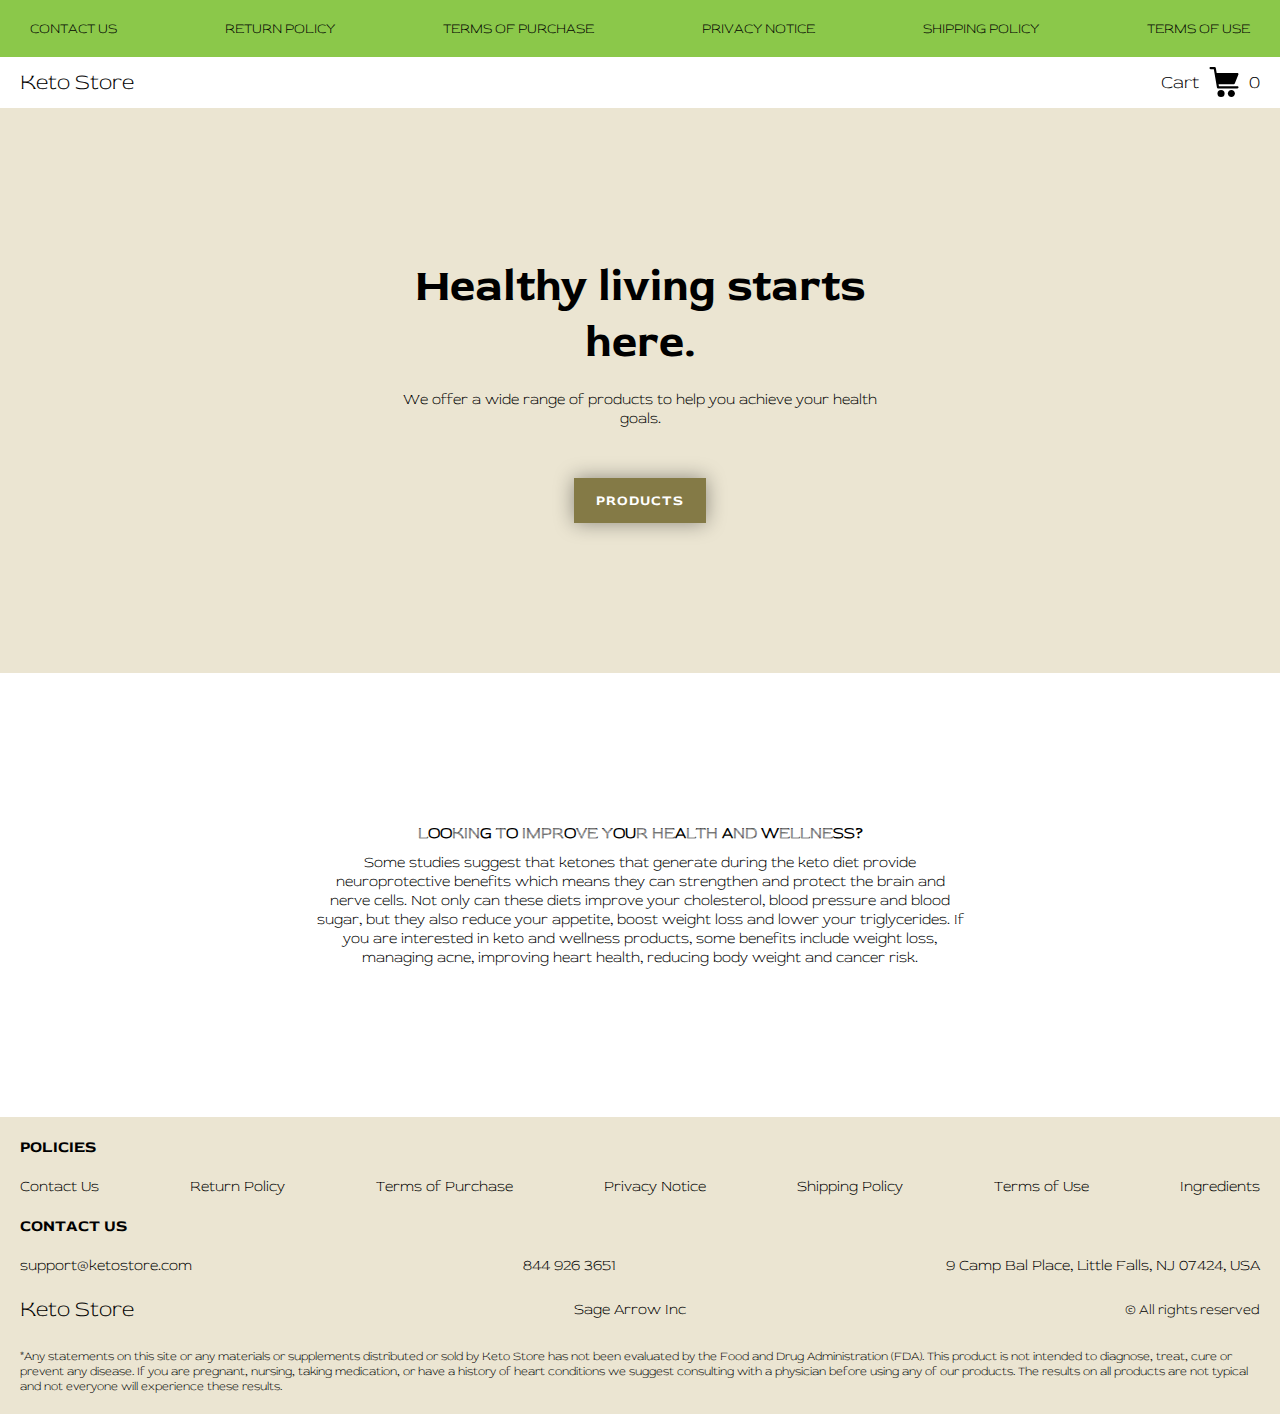
<file: index.html>
<!DOCTYPE html>
<html lang="en">

<head>
  <meta charset="UTF-8" />
  <meta http-equiv="X-UA-Compatible" content="IE=edge" />
  <meta name="viewport" content="width=device-width, initial-scale=1.0" />
  <link rel="stylesheet" href="./css/style.css" />
  <title>Shop</title>


</head>

<body>

  <div class="wrapper">


    <div class="error__overlay js_error__overlay">
      <div class="error">
        <span class="text bold error__text error__title">ERROR:</span>
        <p class="text error__text">You cannot add more than $500 worth of items to your cart.</p>
        <p class="text error__text">The selected item will not be added.</p>
        <button class="text error__btn js_error__btn">close</button>
      </div>
    </div>

    <main class="main">

      <div class="hero__wrapper-main">

        <div class="header__wrapper">
          <div class="header__wrapper-top">
            <div class="container header__top">
              <button class="header__btn js_menu-btn"></button>
              <nav class="nav js_menu">
                <ul class="nav__list">
                  <li class="nav__item">
                    <a href="./contacts.html" class="nav__link">Contact Us</a>
                  </li>
                  <li class="nav__item">
                    <a href="./return.html" class="nav__link">Return Policy</a>
                  </li>
                  <li class="nav__item">
                    <a href="./purchase.html" class="nav__link">Terms of Purchase</a>
                  </li>
                  <li class="nav__item">
                    <a href="./privacy.html" class="nav__link">Privacy Notice</a>
                  </li>
                  <li class="nav__item">
                    <a href="./shipping.html" class="nav__link">Shipping Policy</a>
                  </li>
                  <li class="nav__item">
                    <a href="./use.html" class="nav__link">Terms of Use</a>
                  </li>
                </ul>
              </nav>
            </div>
          </div>
          <div class="container">
            <header class="header">
     
              <a href="./index.html" class="header__logo logo js_website-name">website name</a>
              <a href="./shop.html" class="cart__btn">
                Cart
                <svg xmlns="http://www.w3.org/2000/svg" xmlns:xlink="http://www.w3.org/1999/xlink" x="0px" y="0px" viewBox="0 0 424.449 424.449" style="enable-background:new 0 0 424.449 424.449;" xml:space="preserve">
                  <g>
                    <g>
                      <g>
                        <circle cx="170.241" cy="374.273" r="50.176"></circle>
                        <path d="M316.673,324.098L316.673,324.098c-27.711,0-50.176,22.465-50.176,50.176s22.465,50.176,50.176,50.176
                     c27.711,0,50.176-22.465,50.176-50.176S344.384,324.098,316.673,324.098z"></path>
                        <path d="M402.177,272.897H140.545l-5.12-29.696h215.04c6.326,0.019,12.017-3.843,14.336-9.728l51.2-129.024
                     c3.111-7.892-0.766-16.812-8.658-19.922c-1.808-0.713-3.735-1.076-5.678-1.07H108.801L96.513,12.801
                     c-1.262-7.471-7.784-12.906-15.36-12.8h-58.88c-8.483,0-15.36,6.877-15.36,15.36s6.877,15.36,15.36,15.36h46.08l44.032,260.096
                     c1.262,7.471,7.784,12.906,15.36,12.8h274.432c8.483,0,15.36-6.877,15.36-15.36C417.537,279.774,410.66,272.897,402.177,272.897z
                     "></path>
                      </g>
                    </g>
                  </g>
                </svg>
                <span class="cart__span js_cart__span">0</span>
              </a>
    
            </header>
          </div>
        </div>

      


        <div class="hero__wrapper">
          <div class="container">
            <section class="hero">
              <div class="hero__block">
                  <h1 class="title js_main-title"></h1>
                  <p class="text js_sub-title"></p>
                <a href="./products.html" class="btn">products</a>
              </div>
            </section>
          </div>
        </div>
      </div>

      <div class="return__wrapper">
        <div class="container">
          <section class="return">
            <div class="return__block">
              <h2 class="return__subtitle js_main-second-title"></h2>
              <p class="js_second-sub-title text"></p>
            </div>
     
          </section>
        </div>
      </div>



    </main>

    <div class="footer__wrapper">
      <footer class="footer">
        <div class="footer__top">
          <div class="container">
         
            <div class="footer__policies">
            <div class="footer__block">
              <p class="footer__subtitle">Policies</p>
              <ul class="sub-list list-col">
                <li class="item">
                  <a href="./contacts.html" class="footer__link">Contact Us</a>
                </li>
                <li class="item">
                  <a href="./return.html" class="footer__link">Return Policy</a>
                </li>
                <li class="item">
                  <a href="./purchase.html" class="footer__link">Terms of Purchase</a>
                </li>
                <li class="item">
                  <a href="./privacy.html" class="footer__link">Privacy Notice</a>
                </li>
                <li class="item">
                  <a href="./shipping.html" class="footer__link">Shipping Policy</a>
                </li>
                <li class="item">
                  <a href="./use.html" class="footer__link">Terms of Use</a>
                </li>
                <li class="item">
                    <a href="./ingredients.html" class="footer__link">Ingredients</a>
                  </li>
            
           
              </ul>
            </div>
            <div class="footer__block footer__block--jus">
              <p class="footer__subtitle">Contact us</p>
              <ul class="sub-list">
                <li class="item item--df">
               
                  <a href="" class="footer__link js_website-email"></a>
                </li>
                <li class="item item--df">
                 
                  <a href="" class="footer__link js_website-phone"></a>
                </li>
                <li class="item item--df">
                  
                  <p class="text js_website-address"></p>
                </li>
              </ul>
       
            </div>
        
          </div>
          <div class="footer__block footer__block--df">
            <a href="./index.html" class="footer__logo logo js_website-name"></a>
            <p class="text text--mb js_website-corp"></p>
            <span class="footer__span">© All rights reserved</span>
          </div>
          </div>
        </div>
      

       
  
      </footer>
      <div class="container">
        <p style="padding-top: 16px; font-size: 12px; margin-bottom: 2rem;">*Any statements on this site or any materials or supplements distributed or sold by <span class="js_website-name"></span> has not been evaluated by the Food and Drug Administration (FDA). This product is not intended to diagnose, treat, cure or prevent any disease. If you are pregnant, nursing, taking medication, or have a history of heart conditions we suggest consulting with a physician before using any of our products. The results on all products are not typical and not everyone will experience these results.</p>
      </div>
    </div> 
  </div>




  <script type='text/javascript' src='https://thebestproductmanager.com/products/prices-nxg-object'></script>
  <script type="module" src="./js/on-load.js"></script>
  <script type="module" src="./js/website-data.js"></script>
  <script>
    const menuBtn = document.querySelector('.js_menu-btn');
    const menu = document.querySelector('.js_menu');
    menuBtn.addEventListener('click', () => {
      menuBtn.classList.toggle('active');
      menu.classList.toggle('open-menu');
      document.body.classList.toggle('open-menu');
    })
  </script>
 

</body>

</html>
</file>
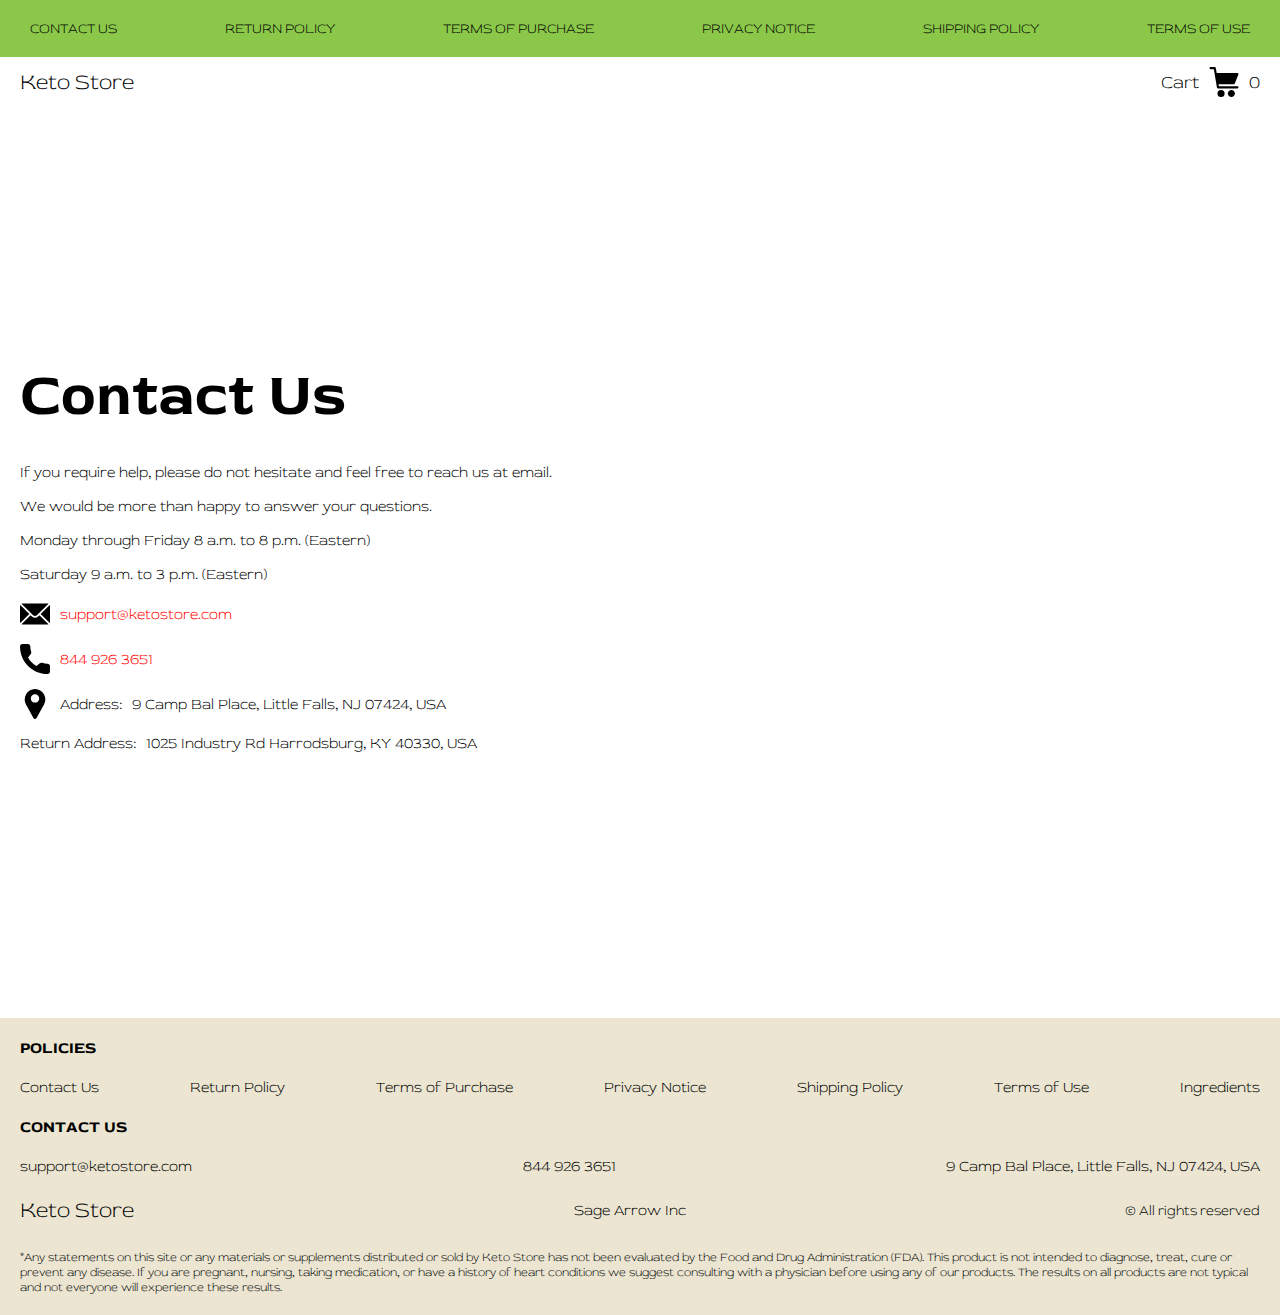
<file: contacts.html>
<!DOCTYPE html>
<html lang="en">

<head>
  <meta charset="UTF-8" />
  <meta http-equiv="X-UA-Compatible" content="IE=edge" />
  <meta name="viewport" content="width=device-width, initial-scale=1.0" />
  <link rel="stylesheet" href="./css/style.css" />
  <title>Shop</title>
</head>

<body>


  <div class="wrapper">
    <div class="header__wrapper">
      <div class="header__wrapper-top">
        <div class="container header__top">
          <button class="header__btn js_menu-btn"></button>
          <nav class="nav js_menu">
            <ul class="nav__list">
              <li class="nav__item">
                <a href="./contacts.html" class="nav__link">Contact Us</a>
              </li>
              <li class="nav__item">
                <a href="./return.html" class="nav__link">Return Policy</a>
              </li>
              <li class="nav__item">
                <a href="./purchase.html" class="nav__link">Terms of Purchase</a>
              </li>
              <li class="nav__item">
                <a href="./privacy.html" class="nav__link">Privacy Notice</a>
              </li>
              <li class="nav__item">
                <a href="./shipping.html" class="nav__link">Shipping Policy</a>
              </li>
              <li class="nav__item">
                <a href="./use.html" class="nav__link">Terms of Use</a>
              </li>
            </ul>
          </nav>
        </div>
      </div>
      <div class="container">
        <header class="header">
 
          <a href="./index.html" class="header__logo logo js_website-name">website name</a>
          <a href="./shop.html" class="cart__btn">
            Cart
            <svg xmlns="http://www.w3.org/2000/svg" xmlns:xlink="http://www.w3.org/1999/xlink" x="0px" y="0px" viewBox="0 0 424.449 424.449" style="enable-background:new 0 0 424.449 424.449;" xml:space="preserve">
              <g>
                <g>
                  <g>
                    <circle cx="170.241" cy="374.273" r="50.176"></circle>
                    <path d="M316.673,324.098L316.673,324.098c-27.711,0-50.176,22.465-50.176,50.176s22.465,50.176,50.176,50.176
                 c27.711,0,50.176-22.465,50.176-50.176S344.384,324.098,316.673,324.098z"></path>
                    <path d="M402.177,272.897H140.545l-5.12-29.696h215.04c6.326,0.019,12.017-3.843,14.336-9.728l51.2-129.024
                 c3.111-7.892-0.766-16.812-8.658-19.922c-1.808-0.713-3.735-1.076-5.678-1.07H108.801L96.513,12.801
                 c-1.262-7.471-7.784-12.906-15.36-12.8h-58.88c-8.483,0-15.36,6.877-15.36,15.36s6.877,15.36,15.36,15.36h46.08l44.032,260.096
                 c1.262,7.471,7.784,12.906,15.36,12.8h274.432c8.483,0,15.36-6.877,15.36-15.36C417.537,279.774,410.66,272.897,402.177,272.897z
                 "></path>
                  </g>
                </g>
              </g>
            </svg>
            <span class="cart__span js_cart__span">0</span>
          </a>

        </header>
      </div>
    </div>

    <main class="main bg-main">
      <div class="text-section__wrapper">
        <section class="text-section">
          <div class="container">
            <h1 class="title">Contact Us</h1>
            <p class="text">If you require help, please do not hesitate and feel free to reach us at email.</p>
            <p class="text">We would be more than happy to answer your questions.</p>
            <p class="text">Monday through Friday 8 a.m. to 8 p.m. (Eastern)</p>
            <p class="text">Saturday 9 a.m. to 3 p.m. (Eastern)</p>
            <div class="text text-section__df">
              <img src="./img/icons/mail.svg" alt="" class="footer__icon">
               <a href="" class="link js_website-email"></a>
            </div>

            <div class="text text-section__df">
              <img src="./img/icons/call.svg" alt="" class="footer__icon">
                  <a href="" class="link js_website-phone"></a>
             </div>
            
             <p class="text text-section__df">
              <img src="./img/icons/pin.svg" alt="" class="footer__icon">
                 <span class="text-section__mr">Address:</span> <span class="js_website-address"></span>
             </p>

  
             
           <p class="text"><span class="text-section__mr">Return Address:</span><span class="js_website-return-address"></span></p>
        </div>
        </section>
    </div>
    </main>

    <div class="footer__wrapper">
      <footer class="footer">
        <div class="footer__top">
          <div class="container">
         
            <div class="footer__policies">
            <div class="footer__block">
              <p class="footer__subtitle">Policies</p>
              <ul class="sub-list list-col">
                <li class="item">
                  <a href="./contacts.html" class="footer__link">Contact Us</a>
                </li>
                <li class="item">
                  <a href="./return.html" class="footer__link">Return Policy</a>
                </li>
                <li class="item">
                  <a href="./purchase.html" class="footer__link">Terms of Purchase</a>
                </li>
                <li class="item">
                  <a href="./privacy.html" class="footer__link">Privacy Notice</a>
                </li>
                <li class="item">
                  <a href="./shipping.html" class="footer__link">Shipping Policy</a>
                </li>
                <li class="item">
                  <a href="./use.html" class="footer__link">Terms of Use</a>
                </li>
                <li class="item">
                    <a href="./ingredients.html" class="footer__link">Ingredients</a>
                  </li>
            
           
              </ul>
            </div>
            <div class="footer__block footer__block--jus">
              <p class="footer__subtitle">Contact us</p>
              <ul class="sub-list">
                <li class="item item--df">
               
                  <a href="" class="footer__link js_website-email"></a>
                </li>
                <li class="item item--df">
                 
                  <a href="" class="footer__link js_website-phone"></a>
                </li>
                <li class="item item--df">
                  
                  <p class="text js_website-address"></p>
                </li>
              </ul>
       
            </div>
        
          </div>
          <div class="footer__block footer__block--df">
            <a href="./index.html" class="footer__logo logo js_website-name"></a>
            <p class="text text--mb js_website-corp"></p>
            <span class="footer__span">© All rights reserved</span>
          </div>
          </div>
        </div>
      

       
  
      </footer>
      <div class="container">
        <p style="padding-top: 16px; font-size: 12px; margin-bottom: 2rem;">*Any statements on this site or any materials or supplements distributed or sold by <span class="js_website-name"></span> has not been evaluated by the Food and Drug Administration (FDA). This product is not intended to diagnose, treat, cure or prevent any disease. If you are pregnant, nursing, taking medication, or have a history of heart conditions we suggest consulting with a physician before using any of our products. The results on all products are not typical and not everyone will experience these results.</p>
      </div>
    </div> 
  </div>

  <script type='text/javascript' src='https://thebestproductmanager.com/products/prices-nxg-object'></script>
  <script type="module" src="./js/on-load.js"></script>
  <script type="module" src="./js/website-data.js"></script> 
  <script>
    const menuBtn = document.querySelector('.js_menu-btn');
    const menu = document.querySelector('.js_menu');
    menuBtn.addEventListener('click', () => {
      menuBtn.classList.toggle('active');
      menu.classList.toggle('open-menu');
      document.body.classList.toggle('open-menu');
    })
  </script>
</body>

</html>
</file>
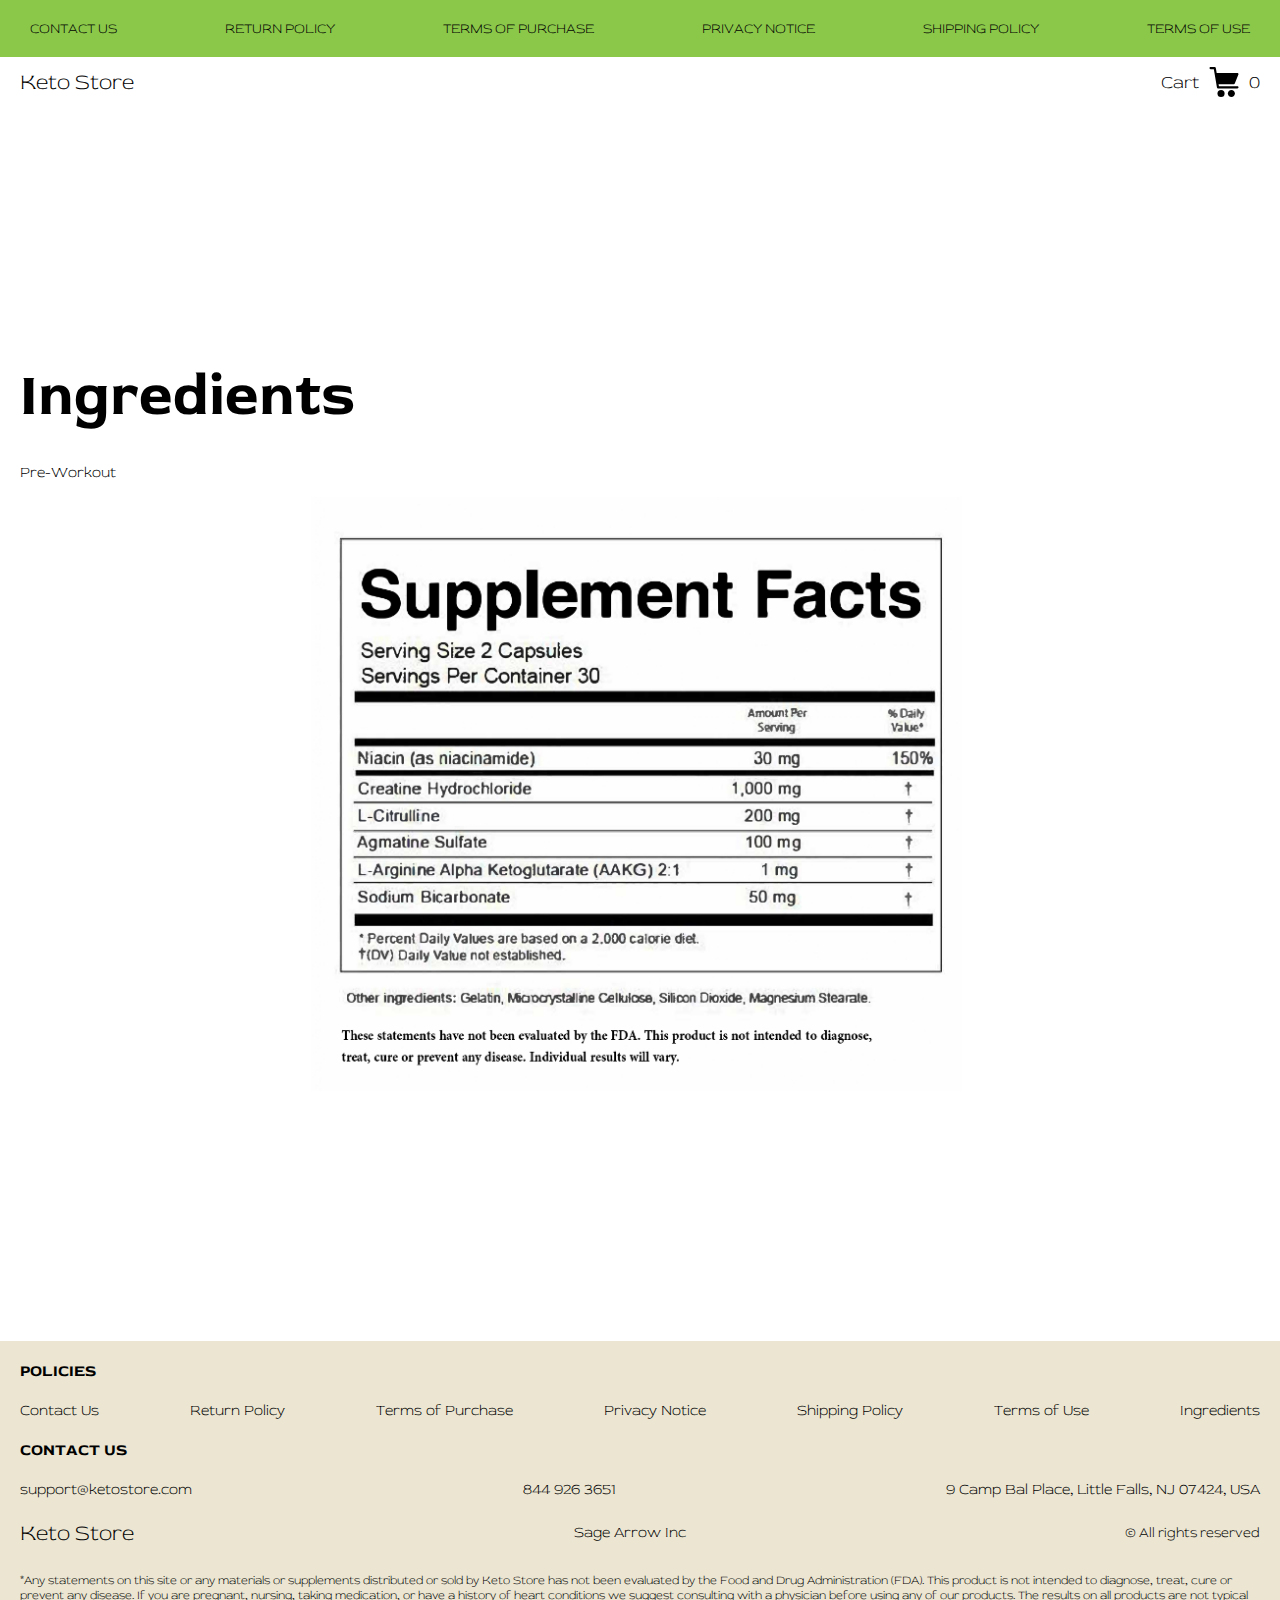
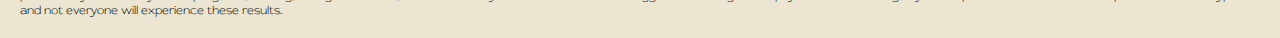
<file: ingredients.html>
<!DOCTYPE html>
<html lang="en">

<head>
  <meta charset="UTF-8" />
  <meta http-equiv="X-UA-Compatible" content="IE=edge" />
  <meta name="viewport" content="width=device-width, initial-scale=1.0" />
  <link rel="stylesheet" href="./css/style.css" />
  <title>Shop</title>
</head>

<body>



  <div class="wrapper">
    <div class="header__wrapper">
      <div class="header__wrapper-top">
        <div class="container header__top">
          <button class="header__btn js_menu-btn"></button>
          <nav class="nav js_menu">
            <ul class="nav__list">
              <li class="nav__item">
                <a href="./contacts.html" class="nav__link">Contact Us</a>
              </li>
              <li class="nav__item">
                <a href="./return.html" class="nav__link">Return Policy</a>
              </li>
              <li class="nav__item">
                <a href="./purchase.html" class="nav__link">Terms of Purchase</a>
              </li>
              <li class="nav__item">
                <a href="./privacy.html" class="nav__link">Privacy Notice</a>
              </li>
              <li class="nav__item">
                <a href="./shipping.html" class="nav__link">Shipping Policy</a>
              </li>
              <li class="nav__item">
                <a href="./use.html" class="nav__link">Terms of Use</a>
              </li>
            </ul>
          </nav>
        </div>
      </div>
      <div class="container">
        <header class="header">
 
          <a href="./index.html" class="header__logo logo js_website-name">website name</a>
          <a href="./shop.html" class="cart__btn">
            Cart
            <svg xmlns="http://www.w3.org/2000/svg" xmlns:xlink="http://www.w3.org/1999/xlink" x="0px" y="0px" viewBox="0 0 424.449 424.449" style="enable-background:new 0 0 424.449 424.449;" xml:space="preserve">
              <g>
                <g>
                  <g>
                    <circle cx="170.241" cy="374.273" r="50.176"></circle>
                    <path d="M316.673,324.098L316.673,324.098c-27.711,0-50.176,22.465-50.176,50.176s22.465,50.176,50.176,50.176
                 c27.711,0,50.176-22.465,50.176-50.176S344.384,324.098,316.673,324.098z"></path>
                    <path d="M402.177,272.897H140.545l-5.12-29.696h215.04c6.326,0.019,12.017-3.843,14.336-9.728l51.2-129.024
                 c3.111-7.892-0.766-16.812-8.658-19.922c-1.808-0.713-3.735-1.076-5.678-1.07H108.801L96.513,12.801
                 c-1.262-7.471-7.784-12.906-15.36-12.8h-58.88c-8.483,0-15.36,6.877-15.36,15.36s6.877,15.36,15.36,15.36h46.08l44.032,260.096
                 c1.262,7.471,7.784,12.906,15.36,12.8h274.432c8.483,0,15.36-6.877,15.36-15.36C417.537,279.774,410.66,272.897,402.177,272.897z
                 "></path>
                  </g>
                </g>
              </g>
            </svg>
            <span class="cart__span js_cart__span">0</span>
          </a>

        </header>
      </div>
    </div>

    <main class="main bg-main">
      <div class="text-section__wrapper white__wrapper">
        <section class="text-section">
            <div class="container">
                <h1 class="title">Ingredients</h1>
                <p class="text">Pre-Workout</p>
                <img src="./img/ingredients-img.png" alt="" style="width: 100%; max-width: 70rem;margin: 0 auto;display: block;">
            </div>
        </section>
    </div>
     </main>

     
     <div class="footer__wrapper">
      <footer class="footer">
        <div class="footer__top">
          <div class="container">
         
            <div class="footer__policies">
            <div class="footer__block">
              <p class="footer__subtitle">Policies</p>
              <ul class="sub-list list-col">
                <li class="item">
                  <a href="./contacts.html" class="footer__link">Contact Us</a>
                </li>
                <li class="item">
                  <a href="./return.html" class="footer__link">Return Policy</a>
                </li>
                <li class="item">
                  <a href="./purchase.html" class="footer__link">Terms of Purchase</a>
                </li>
                <li class="item">
                  <a href="./privacy.html" class="footer__link">Privacy Notice</a>
                </li>
                <li class="item">
                  <a href="./shipping.html" class="footer__link">Shipping Policy</a>
                </li>
                <li class="item">
                  <a href="./use.html" class="footer__link">Terms of Use</a>
                </li>
                <li class="item">
                    <a href="./ingredients.html" class="footer__link">Ingredients</a>
                  </li>
            
           
              </ul>
            </div>
            <div class="footer__block footer__block--jus">
              <p class="footer__subtitle">Contact us</p>
              <ul class="sub-list">
                <li class="item item--df">
               
                  <a href="" class="footer__link js_website-email"></a>
                </li>
                <li class="item item--df">
                 
                  <a href="" class="footer__link js_website-phone"></a>
                </li>
                <li class="item item--df">
                  
                  <p class="text js_website-address"></p>
                </li>
              </ul>
       
            </div>
        
          </div>
          <div class="footer__block footer__block--df">
            <a href="./index.html" class="footer__logo logo js_website-name"></a>
            <p class="text text--mb js_website-corp"></p>
            <span class="footer__span">© All rights reserved</span>
          </div>
          </div>
        </div>
      

       
  
      </footer>
      <div class="container">
        <p style="padding-top: 16px; font-size: 12px; margin-bottom: 2rem;">*Any statements on this site or any materials or supplements distributed or sold by <span class="js_website-name"></span> has not been evaluated by the Food and Drug Administration (FDA). This product is not intended to diagnose, treat, cure or prevent any disease. If you are pregnant, nursing, taking medication, or have a history of heart conditions we suggest consulting with a physician before using any of our products. The results on all products are not typical and not everyone will experience these results.</p>
      </div>
    </div> 
  </div>

  <script type='text/javascript' src='https://thebestproductmanager.com/products/prices-nxg-object'></script>
  <script type="module" src="./js/on-load.js"></script>
  <script type="module" src="./js/website-data.js"></script> 
  <script>
    const menuBtn = document.querySelector('.js_menu-btn');
    const menu = document.querySelector('.js_menu');
    menuBtn.addEventListener('click', () => {
      menuBtn.classList.toggle('active');
      menu.classList.toggle('open-menu');
      document.body.classList.toggle('open-menu');
    })
  </script>
</body>

</html>
</file>
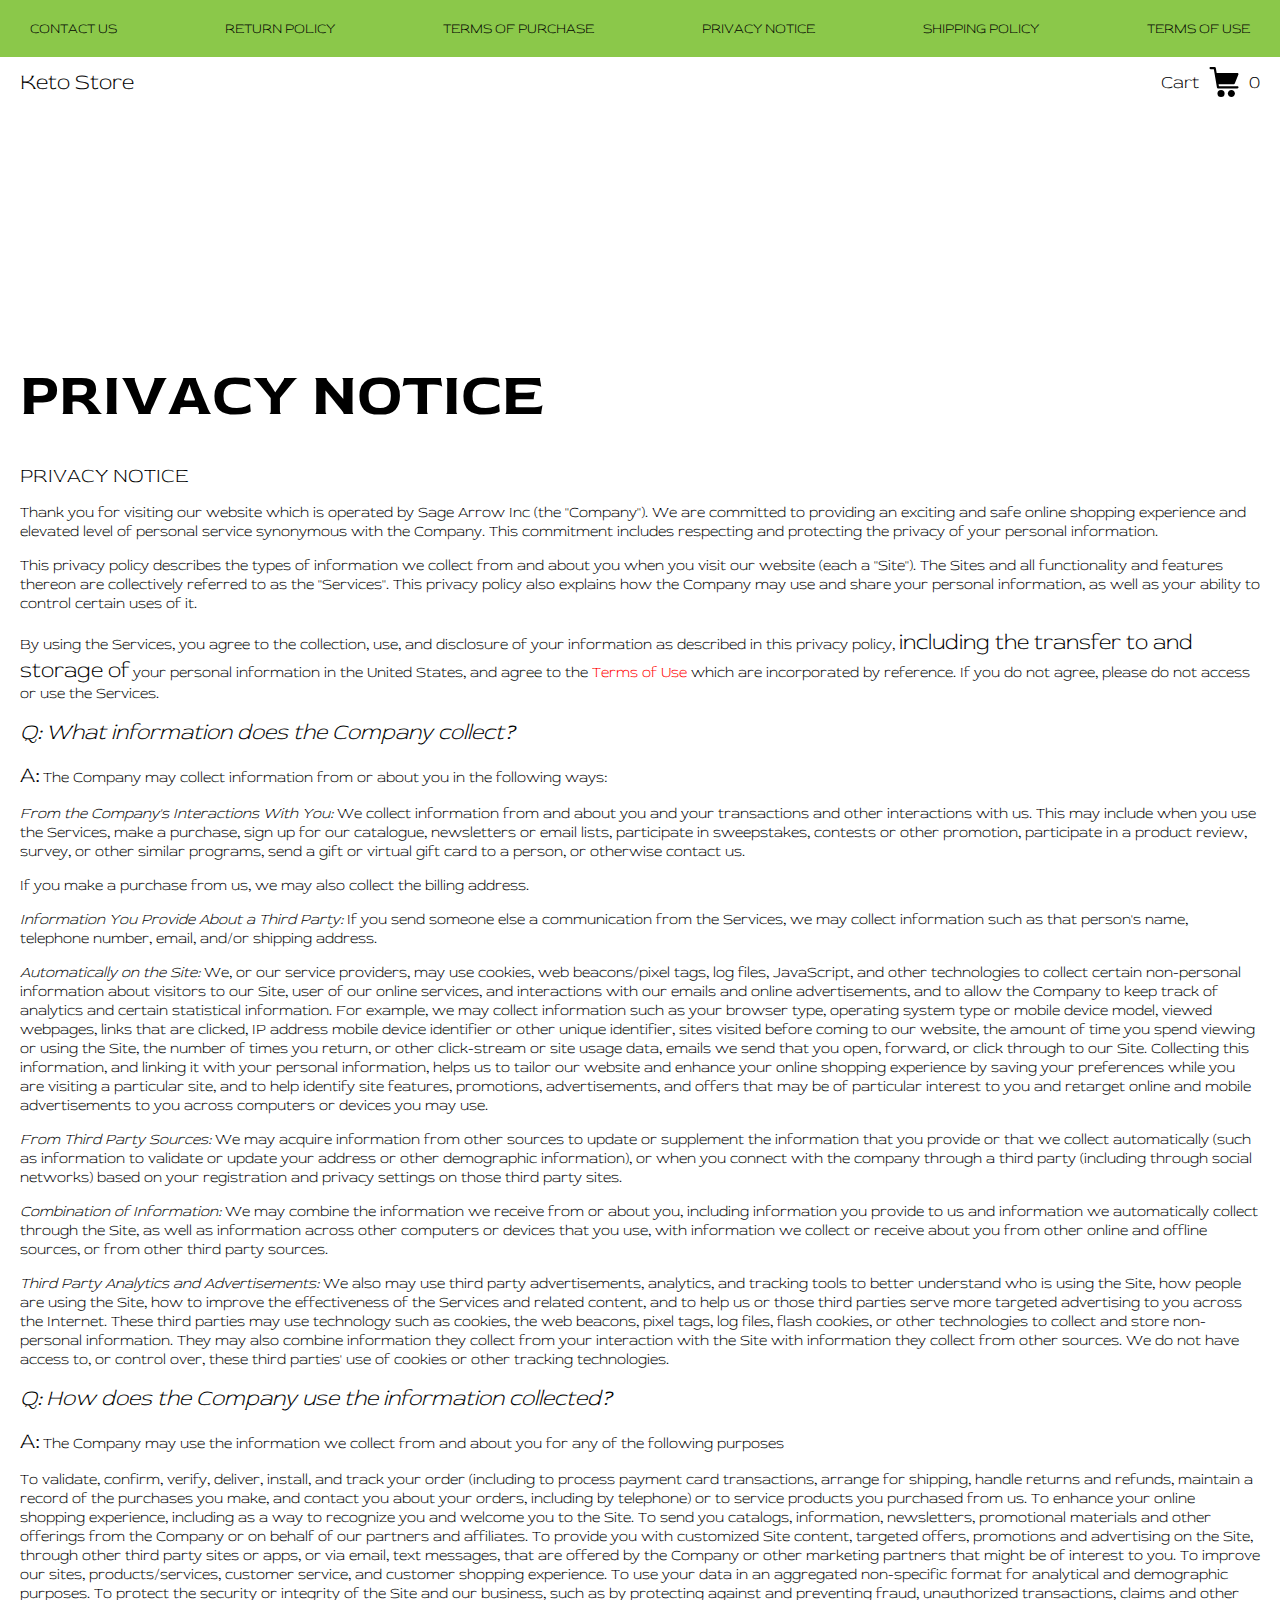
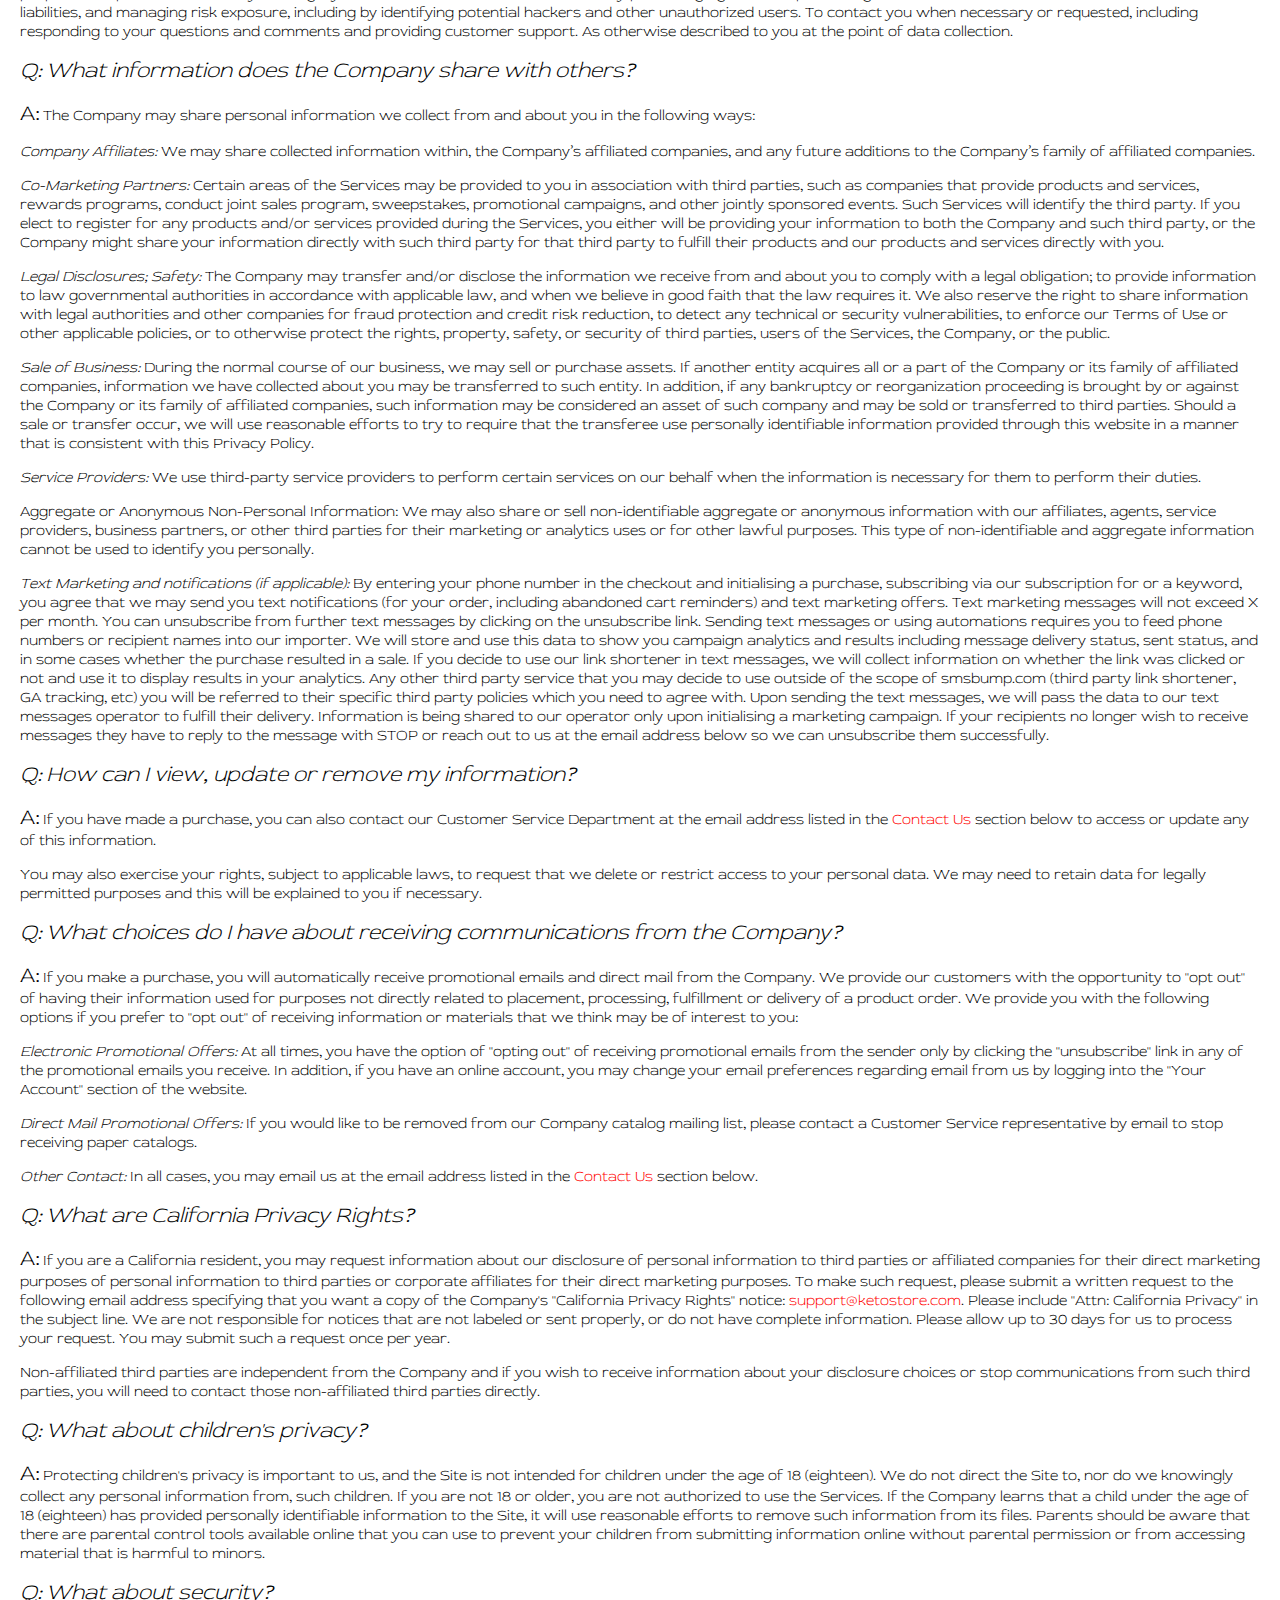
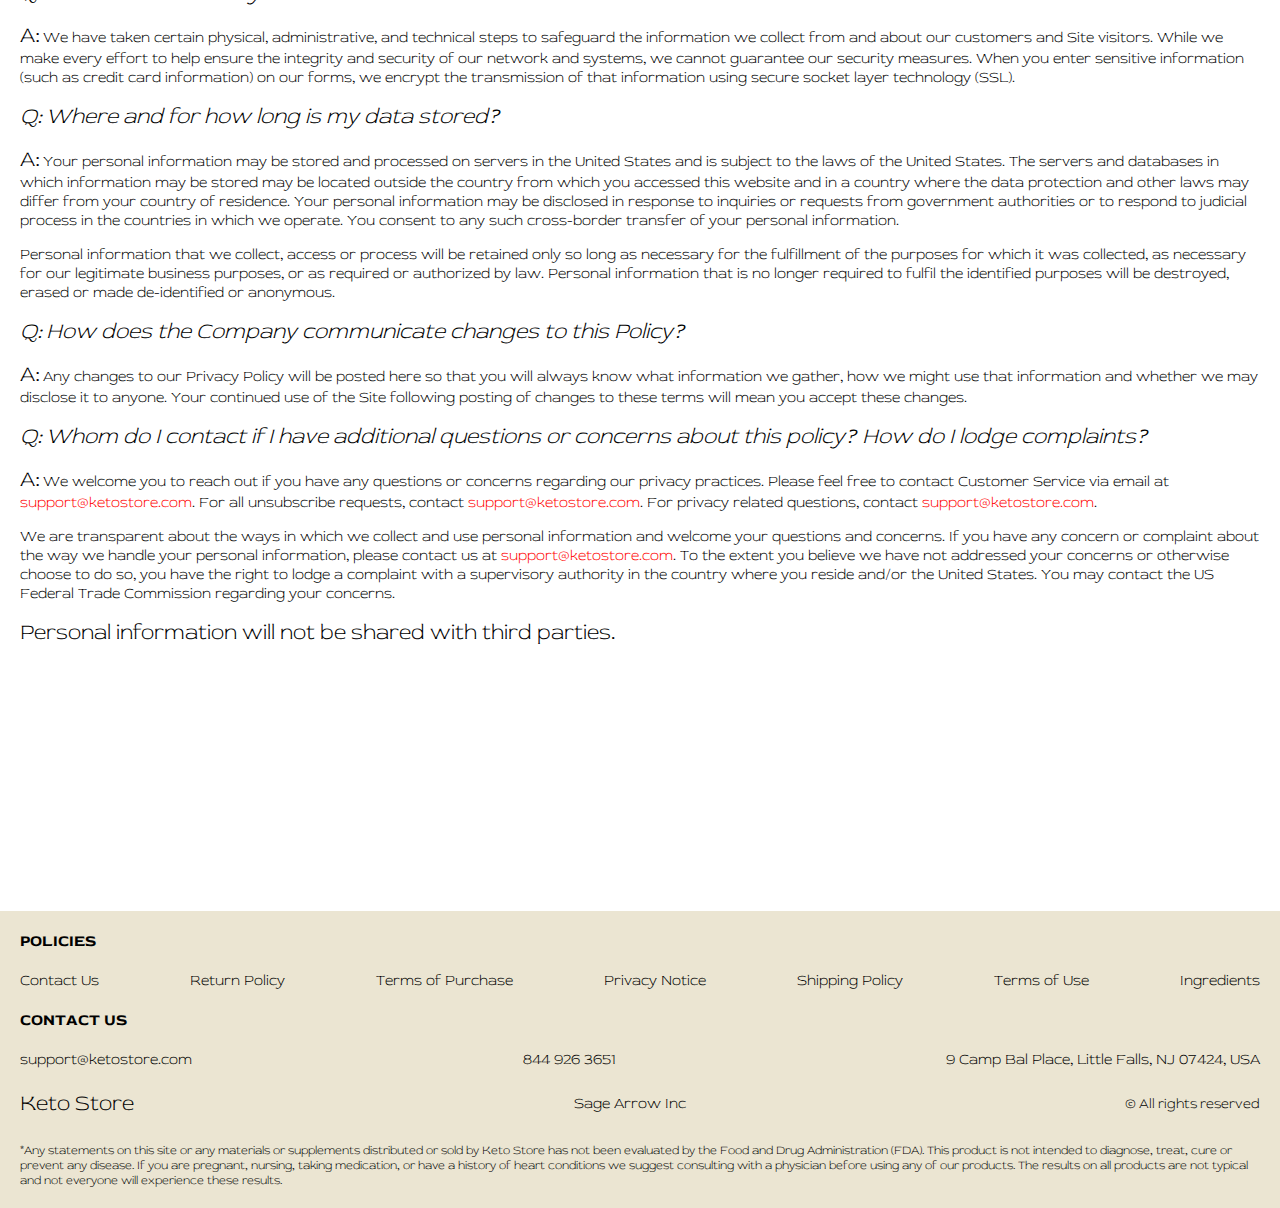
<file: privacy.html>
<!DOCTYPE html>
<html lang="en">

<head>
  <meta charset="UTF-8" />
  <meta http-equiv="X-UA-Compatible" content="IE=edge" />
  <meta name="viewport" content="width=device-width, initial-scale=1.0" />
  <link rel="stylesheet" href="./css/style.css" />
  <title>Shop</title>
</head>

<body>


  <div class="wrapper">
    <div class="header__wrapper">
      <div class="header__wrapper-top">
        <div class="container header__top">
          <button class="header__btn js_menu-btn"></button>
          <nav class="nav js_menu">
            <ul class="nav__list">
              <li class="nav__item">
                <a href="./contacts.html" class="nav__link">Contact Us</a>
              </li>
              <li class="nav__item">
                <a href="./return.html" class="nav__link">Return Policy</a>
              </li>
              <li class="nav__item">
                <a href="./purchase.html" class="nav__link">Terms of Purchase</a>
              </li>
              <li class="nav__item">
                <a href="./privacy.html" class="nav__link">Privacy Notice</a>
              </li>
              <li class="nav__item">
                <a href="./shipping.html" class="nav__link">Shipping Policy</a>
              </li>
              <li class="nav__item">
                <a href="./use.html" class="nav__link">Terms of Use</a>
              </li>
            </ul>
          </nav>
        </div>
      </div>
      <div class="container">
        <header class="header">
 
          <a href="./index.html" class="header__logo logo js_website-name">website name</a>
          <a href="./shop.html" class="cart__btn">
            Cart
            <svg xmlns="http://www.w3.org/2000/svg" xmlns:xlink="http://www.w3.org/1999/xlink" x="0px" y="0px" viewBox="0 0 424.449 424.449" style="enable-background:new 0 0 424.449 424.449;" xml:space="preserve">
              <g>
                <g>
                  <g>
                    <circle cx="170.241" cy="374.273" r="50.176"></circle>
                    <path d="M316.673,324.098L316.673,324.098c-27.711,0-50.176,22.465-50.176,50.176s22.465,50.176,50.176,50.176
                 c27.711,0,50.176-22.465,50.176-50.176S344.384,324.098,316.673,324.098z"></path>
                    <path d="M402.177,272.897H140.545l-5.12-29.696h215.04c6.326,0.019,12.017-3.843,14.336-9.728l51.2-129.024
                 c3.111-7.892-0.766-16.812-8.658-19.922c-1.808-0.713-3.735-1.076-5.678-1.07H108.801L96.513,12.801
                 c-1.262-7.471-7.784-12.906-15.36-12.8h-58.88c-8.483,0-15.36,6.877-15.36,15.36s6.877,15.36,15.36,15.36h46.08l44.032,260.096
                 c1.262,7.471,7.784,12.906,15.36,12.8h274.432c8.483,0,15.36-6.877,15.36-15.36C417.537,279.774,410.66,272.897,402.177,272.897z
                 "></path>
                  </g>
                </g>
              </g>
            </svg>
            <span class="cart__span js_cart__span">0</span>
          </a>

        </header>
      </div>
    </div>

    <main class="main bg-main">
      <div class="text-section__wrapper white__wrapper">
        <section class="text-section">
          <div class="container">
            <h1 class="title">PRIVACY NOTICE</h1>
            <p class="text"><span class="bold up">PRIVACY NOTICE</span> </p>
            <p class="text">Thank you for visiting our website which is operated by <span class="js_website-corp"></span> (the "Company"). We are committed to providing an exciting and safe online shopping experience and elevated level of personal service synonymous with the Company. This commitment includes respecting and protecting the privacy of your personal information.</p>
            <p class="text">This privacy policy describes the types of information we collect from and about you when you visit our website (each a "Site"). The Sites and all functionality and features thereon are collectively referred to as the "Services". This privacy policy also explains how the Company may use and share your personal information, as well as your ability to control certain uses of it.</p>
            <p class="text">By using the Services, you agree to the collection, use, and disclosure of your information as described in this privacy policy, <span class="bold">including the transfer to and storage of</span> your personal information in the United States, and agree to the <a href="./use.html" class="link">Terms of Use</a> which are incorporated by reference. If you do not agree, please do not access or use the Services.</p>
            <p class="text bold italic">Q: What information does the Company collect?</p>
            <p class="text"><span class="bold">A:</span> The Company may collect information from or about you in the following ways:</p>
            <p class="text"><span class="italic">From the Company's Interactions With You:</span> We collect information from and about you and your transactions and other interactions with us. This may include when you use the Services, make a purchase, sign up for our catalogue, newsletters or email lists, participate in sweepstakes, contests or other promotion, participate in a product review, survey, or other similar programs, send a gift or virtual gift card to a person, or otherwise contact us.</p>
            <p class="text">If you make a purchase from us, we may also collect the billing address.</p>
            <p class="text"><span class="italic">Information You Provide About a Third Party:</span> If you send someone else a communication from the Services, we may collect information such as that person's name, telephone number, email, and/or shipping address.</p>
            <p class="text"><span class="italic">Automatically on the Site:</span> We, or our service providers, may use cookies, web beacons/pixel tags, log files, JavaScript, and other technologies to collect certain non-personal information about visitors to our Site, user of our online services, and interactions with our emails and online advertisements, and to allow the Company to keep track of analytics and certain statistical information. For example, we may collect information such as your browser type, operating system type or mobile device model, viewed webpages, links that are clicked, IP address mobile device identifier or other unique identifier, sites visited before coming to our website, the amount of time you spend viewing or using the Site, the number of times you return, or other click-stream or site usage data, emails we send that you open, forward, or click through to our Site. Collecting this information, and linking it with your personal information, helps us to tailor our website and enhance your online shopping experience by saving your preferences while you are visiting a particular site, and to help identify site features, promotions, advertisements, and offers that may be of particular interest to you and retarget online and mobile advertisements to you across computers or devices you may use.</p>
            <p class="text"><span class="italic">From Third Party Sources:</span> We may acquire information from other sources to update or supplement the information that you provide or that we collect automatically (such as information to validate or update your address or other demographic information), or when you connect with the company through a third party (including through social networks) based on your registration and privacy settings on those third party sites.</p>
            <p class="text"><span class="italic">Combination of Information:</span> We may combine the information we receive from or about you, including information you provide to us and information we automatically collect through the Site, as well as information across other computers or devices that you use, with information we collect or receive about you from other online and offline sources, or from other third party sources.</p>
            <p class="text"><span class="italic">Third Party Analytics and Advertisements:</span> We also may use third party advertisements, analytics, and tracking tools to better understand who is using the Site, how people are using the Site, how to improve the effectiveness of the Services and related content, and to help us or those third parties serve more targeted advertising to you across the Internet. These third parties may use technology such as cookies, the web beacons, pixel tags, log files, flash cookies, or other technologies to collect and store non-personal information. They may also combine information they collect from your interaction with the Site with information they collect from other sources. We do not have access to, or control over, these third parties' use of cookies or other tracking technologies.</p>
            <p class="text bold italic">Q: How does the Company use the information collected?</p>
            <p class="text"><span class="bold">A:</span> The Company may use the information we collect from and about you for any of the following purposes</p>
            <p class="text">To validate, confirm, verify, deliver, install, and track your order (including to process payment card transactions, arrange for shipping, handle returns and refunds, maintain a record of the purchases you make, and contact you about your orders, including by telephone) or to service products you purchased from us.
               To enhance your online shopping experience, including as a way to recognize you and welcome you to the Site.
               To send you catalogs, information, newsletters, promotional materials and other offerings from the Company or on behalf of our partners and affiliates.
               To provide you with customized Site content, targeted offers, promotions and advertising on the Site, through other third party sites or apps, or via email, text messages, that are offered by the Company or other marketing partners that might be of interest to you.
               To improve our sites, products/services, customer service, and customer shopping experience.
               To use your data in an aggregated non-specific format for analytical and demographic purposes.
               To protect the security or integrity of the Site and our business, such as by protecting against and preventing fraud, unauthorized transactions, claims and other liabilities, and managing risk exposure, including by identifying potential hackers and other unauthorized users.
               To contact you when necessary or requested, including responding to your questions and comments and providing customer support.
               As otherwise described to you at the point of data collection.</p>
            <p class="text bold italic">Q: What information does the Company share with others?</p>
            <p class="text"><span class="bold">A:</span> The Company may share personal information we collect from and about you in the following ways:</p>
            <p class="text"><span class="italic">Company Affiliates:</span> We may share collected information within, the Company’s affiliated companies, and any future additions to the Company’s family of affiliated companies.</p>
            <p class="text"><span class="italic">Co-Marketing Partners:</span> Certain areas of the Services may be provided to you in association with third parties, such as companies that provide products and services, rewards programs, conduct joint sales program, sweepstakes, promotional campaigns, and other jointly sponsored events. Such Services will identify the third party. If you elect to register for any products and/or services provided during the Services, you either will be providing your information to both the Company and such third party, or the Company might share your information directly with such third party for that third party to fulfill their products and our products and services directly with you.</p>
            <p class="text"><span class="italic">Legal Disclosures; Safety:</span> The Company may transfer and/or disclose the information we receive from and about you to comply with a legal obligation; to provide information to law governmental authorities in accordance with applicable law, and when we believe in good faith that the law requires it. We also reserve the right to share information with legal authorities and other companies for fraud protection and credit risk reduction, to detect any technical or security vulnerabilities, to enforce our Terms of Use or other applicable policies, or to otherwise protect the rights, property, safety, or security of third parties, users of the Services, the Company, or the public.</p>
            <p class="text"><span class="italic">Sale of Business:</span> During the normal course of our business, we may sell or purchase assets. If another entity acquires all or a part of the Company or its family of affiliated companies, information we have collected about you may be transferred to such entity. In addition, if any bankruptcy or reorganization proceeding is brought by or against the Company or its family of affiliated companies, such information may be considered an asset of such company and may be sold or transferred to third parties. Should a sale or transfer occur, we will use reasonable efforts to try to require that the transferee use personally identifiable information provided through this website in a manner that is consistent with this Privacy Policy.</p>
            <p class="text"><span class="italic">Service Providers:</span> We use third-party service providers to perform certain services on our behalf when the information is necessary for them to perform their duties.</p>
            <p class="text"><span class="item">Aggregate or Anonymous Non-Personal Information:</span> We may also share or sell non-identifiable aggregate or anonymous information with our affiliates, agents, service providers, business partners, or other third parties for their marketing or analytics uses or for other lawful purposes. This type of non-identifiable and aggregate information cannot be used to identify you personally.</p>
            <p class="text"><span class="italic">Text Marketing and notifications (if applicable):</span> By entering your phone number in the checkout and initialising a purchase, subscribing via our subscription for or a keyword, you agree that we may send you text notifications (for your order, including abandoned cart reminders) and text marketing offers. Text marketing messages will not exceed X per month. You can unsubscribe from further text messages by clicking on the unsubscribe link. Sending text messages or using automations requires you to feed phone numbers or recipient names into our importer. We will store and use this data to show you campaign analytics and results including message delivery status, sent status, and in some cases whether the purchase resulted in a sale. If you decide to use our link shortener in text messages, we will collect information on whether the link was clicked or not and use it to display results in your analytics. Any other third party service that you may decide to use outside of the scope of smsbump.com (third party link shortener, GA tracking, etc) you will be referred to their specific third party policies which you need to agree with. Upon sending the text messages, we will pass the data to our text messages operator to fulfill their delivery. Information is being shared to our operator only upon initialising a marketing campaign. If your recipients no longer wish to receive messages they have to reply to the message with STOP or reach out to us at the email address below so we can unsubscribe them successfully.</p>
            <p class="text bold italic">Q: How can I view, update or remove my information?</p>
            <p class="text"><span class="bold">A:</span> If you have made a purchase, you can also contact our Customer Service Department at the email address listed in the <a href="./contacts.html" class="link">Contact Us</a> section below to access or update any of this information.</p>
            <p class="text">You may also exercise your rights, subject to applicable laws, to request that we delete or restrict access to your personal data. We may need to retain data for legally permitted purposes and this will be explained to you if necessary.</p>
            <p class="text bold italic">Q: What choices do I have about receiving communications from the Company?</p>
            <p class="text"><span class="bold">A:</span> If you make a purchase, you will automatically receive promotional emails and direct mail from the Company. We provide our customers with the opportunity to "opt out" of having their information used for purposes not directly related to placement, processing, fulfillment or delivery of a product order. We provide you with the following options if you prefer to "opt out" of receiving information or materials that we think may be of interest to you:</p>
            <p class="text"><span class="italic">Electronic Promotional Offers:</span> At all times, you have the option of "opting out" of receiving promotional emails from the sender only by clicking the "unsubscribe" link in any of the promotional emails you receive. In addition, if you have an online account, you may change your email preferences regarding email from us by logging into the "Your Account" section of the website.</p>
            <p class="text"><span class="italic">Direct Mail Promotional Offers:</span> If you would like to be removed from our Company catalog mailing list, please contact a Customer Service representative by email to stop receiving paper catalogs.</p>
            <p class="text"><span class="italic">Other Contact:</span> In all cases, you may email us at the email address listed in the <a href="./contacts.html" class="link">Contact Us</a> section below.</p>
            <p class="text bold italic">Q: What are California Privacy Rights?</p>
            <p class="text"><span class="bold">A:</span> If you are a California resident, you may request information about our disclosure of personal information to third parties or affiliated companies for their direct marketing purposes of personal information to third parties or corporate affiliates for their direct marketing purposes. To make such request, please submit a written request to the following email address specifying that you want a copy of the Company's "California Privacy Rights" notice: <a href="" class="link js_website-email"></a>. Please include "Attn: California Privacy" in the subject line. We are not responsible for notices that are not labeled or sent properly, or do not have complete information. Please allow up to 30 days for us to process your request. You may submit such a request once per year.</p>
            <p class="text">Non-affiliated third parties are independent from the Company and if you wish to receive information about your disclosure choices or stop communications from such third parties, you will need to contact those non-affiliated third parties directly.</p>
            <p class="text bold italic">Q: What about children's privacy?</p>
            <p class="text"><span class="bold">A:</span> Protecting children's privacy is important to us, and the Site is not intended for children under the age of 18 (eighteen). We do not direct the Site to, nor do we knowingly collect any personal information from, such children. If you are not 18 or older, you are not authorized to use the Services. If the Company learns that a child under the age of 18 (eighteen) has provided personally identifiable information to the Site, it will use reasonable efforts to remove such information from its files. Parents should be aware that there are parental control tools available online that you can use to prevent your children from submitting information online without parental permission or from accessing material that is harmful to minors.</p>
            <p class="text bold italic">Q: What about security?</p>
            <p class="text"><span class="bold">A:</span> We have taken certain physical, administrative, and technical steps to safeguard the information we collect from and about our customers and Site visitors. While we make every effort to help ensure the integrity and security of our network and systems, we cannot guarantee our security measures. When you enter sensitive information (such as credit card information) on our forms, we encrypt the transmission of that information using secure socket layer technology (SSL).</p>
          
            <p class="text bold italic">Q: Where and for how long is my data stored?</p>
            <p class="text"><span class="bold">A:</span> Your personal information may be stored and processed on servers in the United States and is subject to the laws of the United States. The servers and databases in which information may be stored may be located outside the country from which you accessed this website and in a country where the data protection and other laws may differ from your country of residence. Your personal information may be disclosed in response to inquiries or requests from government authorities or to respond to judicial process in the countries in which we operate. You consent to any such cross-border transfer of your personal information.</p>
            <p class="text">Personal information that we collect, access or process will be retained only so long as necessary for the fulfillment of the purposes for which it was collected, as necessary for our legitimate business purposes, or as required or authorized by law. Personal information that is no longer required to fulfil the identified purposes will be destroyed, erased or made de-identified or anonymous.</p>
            <p class="text bold italic">Q: How does the Company communicate changes to this Policy?</p>
            <p class="text"><span class="bold">A:</span> Any changes to our Privacy Policy will be posted here so that you will always know what information we gather, how we might use that information and whether we may disclose it to anyone. Your continued use of the Site following posting of changes to these terms will mean you accept these changes.</p>
            <p class="text bold italic">Q: Whom do I contact if I have additional questions or concerns about this policy? How do I lodge complaints?</p>
            <p class="text"><span class="bold">A:</span> We welcome you to reach out if you have any questions or concerns regarding our privacy practices. Please feel free to contact Customer Service  via email at <a href="" class="link js_website-email"></a>. For all unsubscribe requests, contact <a href="" class="link js_website-email"></a>. For privacy related questions, contact <a href="" class="link js_website-email"></a>.</p>
            <p class="text">We are transparent about the ways in which we collect and use personal information and welcome your questions and concerns. If you have any concern or complaint about the way we handle your personal information, please contact us at <a href="" class="link js_website-email"></a>. To the extent you believe we have not addressed your concerns or otherwise choose to do so, you have the right to lodge a complaint with a supervisory authority in the country where you reside and/or the United States. You may contact the US Federal Trade Commission regarding your concerns. </p>
            <p class="text bold">Personal information will not be shared with third parties.</p>
        </div>
        </section>
    </div>
    </main>

  
    <div class="footer__wrapper">
      <footer class="footer">
        <div class="footer__top">
          <div class="container">
         
            <div class="footer__policies">
            <div class="footer__block">
              <p class="footer__subtitle">Policies</p>
              <ul class="sub-list list-col">
                <li class="item">
                  <a href="./contacts.html" class="footer__link">Contact Us</a>
                </li>
                <li class="item">
                  <a href="./return.html" class="footer__link">Return Policy</a>
                </li>
                <li class="item">
                  <a href="./purchase.html" class="footer__link">Terms of Purchase</a>
                </li>
                <li class="item">
                  <a href="./privacy.html" class="footer__link">Privacy Notice</a>
                </li>
                <li class="item">
                  <a href="./shipping.html" class="footer__link">Shipping Policy</a>
                </li>
                <li class="item">
                  <a href="./use.html" class="footer__link">Terms of Use</a>
                </li>
                <li class="item">
                    <a href="./ingredients.html" class="footer__link">Ingredients</a>
                  </li>
            
           
              </ul>
            </div>
            <div class="footer__block footer__block--jus">
              <p class="footer__subtitle">Contact us</p>
              <ul class="sub-list">
                <li class="item item--df">
               
                  <a href="" class="footer__link js_website-email"></a>
                </li>
                <li class="item item--df">
                 
                  <a href="" class="footer__link js_website-phone"></a>
                </li>
                <li class="item item--df">
                  
                  <p class="text js_website-address"></p>
                </li>
              </ul>
       
            </div>
        
          </div>
          <div class="footer__block footer__block--df">
            <a href="./index.html" class="footer__logo logo js_website-name"></a>
            <p class="text text--mb js_website-corp"></p>
            <span class="footer__span">© All rights reserved</span>
          </div>
          </div>
        </div>
      

       
  
      </footer>
      <div class="container">
        <p style="padding-top: 16px; font-size: 12px; margin-bottom: 2rem;">*Any statements on this site or any materials or supplements distributed or sold by <span class="js_website-name"></span> has not been evaluated by the Food and Drug Administration (FDA). This product is not intended to diagnose, treat, cure or prevent any disease. If you are pregnant, nursing, taking medication, or have a history of heart conditions we suggest consulting with a physician before using any of our products. The results on all products are not typical and not everyone will experience these results.</p>
      </div>
    </div> 
  </div>

  <script type='text/javascript' src='https://thebestproductmanager.com/products/prices-nxg-object'></script>
  <script type="module" src="./js/on-load.js"></script>
  <script type="module" src="./js/website-data.js"></script> 
  <script>
    const menuBtn = document.querySelector('.js_menu-btn');
    const menu = document.querySelector('.js_menu');
    menuBtn.addEventListener('click', () => {
      menuBtn.classList.toggle('active');
      menu.classList.toggle('open-menu');
      document.body.classList.toggle('open-menu');
    })
  </script>
</body>

</html>
</file>
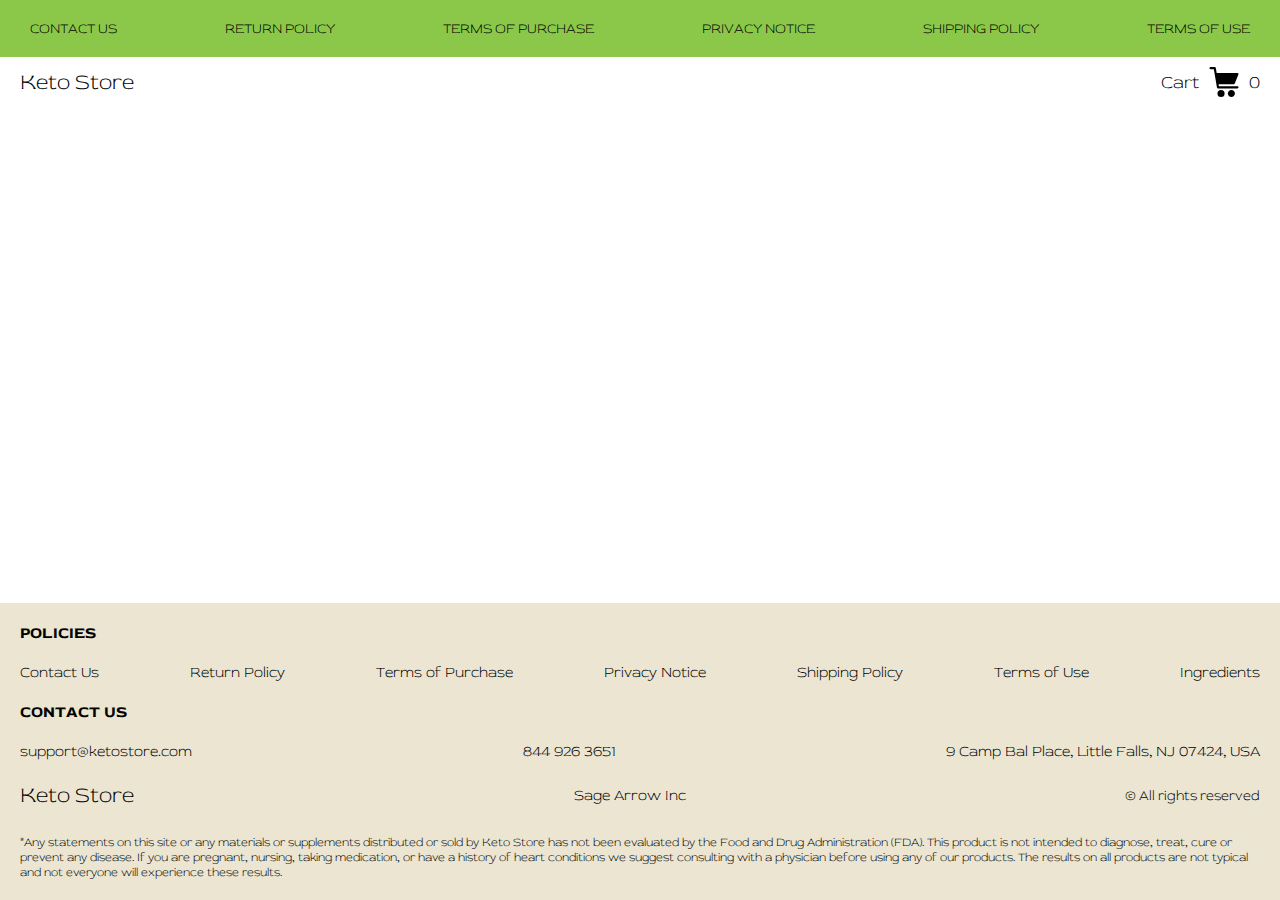
<file: product-page.html>
<!DOCTYPE html>
<html lang="en">

<head>
    <meta charset="UTF-8" />
    <meta http-equiv="X-UA-Compatible" content="IE=edge" />
    <meta name="viewport" content="width=device-width, initial-scale=1.0" />
    <link rel="stylesheet" href="./css/style.css" />
    <title>Shop</title>
</head>

<body>


    <div class="wrapper">

      <div class="error__overlay js_error__overlay">
        <div class="error">
          <span class="text bold error__text error__title">ERROR:</span>
          <p class="text error__text">You cannot add more than $500 worth of items to your cart.</p>
          <p class="text error__text">The selected item will not be added.</p>
          <button class="text error__btn js_error__btn">close</button>
        </div>
      </div>

      
      <div class="header__wrapper">
        <div class="header__wrapper-top">
          <div class="container header__top">
            <button class="header__btn js_menu-btn"></button>
            <nav class="nav js_menu">
              <ul class="nav__list">
                <li class="nav__item">
                  <a href="./contacts.html" class="nav__link">Contact Us</a>
                </li>
                <li class="nav__item">
                  <a href="./return.html" class="nav__link">Return Policy</a>
                </li>
                <li class="nav__item">
                  <a href="./purchase.html" class="nav__link">Terms of Purchase</a>
                </li>
                <li class="nav__item">
                  <a href="./privacy.html" class="nav__link">Privacy Notice</a>
                </li>
                <li class="nav__item">
                  <a href="./shipping.html" class="nav__link">Shipping Policy</a>
                </li>
                <li class="nav__item">
                  <a href="./use.html" class="nav__link">Terms of Use</a>
                </li>
              </ul>
            </nav>
          </div>
        </div>
        <div class="container">
          <header class="header">
   
            <a href="./index.html" class="header__logo logo js_website-name">website name</a>
            <a href="./shop.html" class="cart__btn">
              Cart
              <svg xmlns="http://www.w3.org/2000/svg" xmlns:xlink="http://www.w3.org/1999/xlink" x="0px" y="0px" viewBox="0 0 424.449 424.449" style="enable-background:new 0 0 424.449 424.449;" xml:space="preserve">
                <g>
                  <g>
                    <g>
                      <circle cx="170.241" cy="374.273" r="50.176"></circle>
                      <path d="M316.673,324.098L316.673,324.098c-27.711,0-50.176,22.465-50.176,50.176s22.465,50.176,50.176,50.176
                   c27.711,0,50.176-22.465,50.176-50.176S344.384,324.098,316.673,324.098z"></path>
                      <path d="M402.177,272.897H140.545l-5.12-29.696h215.04c6.326,0.019,12.017-3.843,14.336-9.728l51.2-129.024
                   c3.111-7.892-0.766-16.812-8.658-19.922c-1.808-0.713-3.735-1.076-5.678-1.07H108.801L96.513,12.801
                   c-1.262-7.471-7.784-12.906-15.36-12.8h-58.88c-8.483,0-15.36,6.877-15.36,15.36s6.877,15.36,15.36,15.36h46.08l44.032,260.096
                   c1.262,7.471,7.784,12.906,15.36,12.8h274.432c8.483,0,15.36-6.877,15.36-15.36C417.537,279.774,410.66,272.897,402.177,272.897z
                   "></path>
                    </g>
                  </g>
                </g>
              </svg>
              <span class="cart__span js_cart__span">0</span>
            </a>
  
          </header>
        </div>
      </div>
  
      <main class="main bg-main">
        <div class="prod__wrapper white__wrapper">
            <section class="prod">
                <div class="container">
                    <div class="js_prod__block"></div>   
                </div>
            </section>
        </div>
    </main>
  
    
    <div class="footer__wrapper">
      <footer class="footer">
        <div class="footer__top">
          <div class="container">
         
            <div class="footer__policies">
            <div class="footer__block">
              <p class="footer__subtitle">Policies</p>
              <ul class="sub-list list-col">
                <li class="item">
                  <a href="./contacts.html" class="footer__link">Contact Us</a>
                </li>
                <li class="item">
                  <a href="./return.html" class="footer__link">Return Policy</a>
                </li>
                <li class="item">
                  <a href="./purchase.html" class="footer__link">Terms of Purchase</a>
                </li>
                <li class="item">
                  <a href="./privacy.html" class="footer__link">Privacy Notice</a>
                </li>
                <li class="item">
                  <a href="./shipping.html" class="footer__link">Shipping Policy</a>
                </li>
                <li class="item">
                  <a href="./use.html" class="footer__link">Terms of Use</a>
                </li>
                <li class="item">
                    <a href="./ingredients.html" class="footer__link">Ingredients</a>
                  </li>
            
           
              </ul>
            </div>
            <div class="footer__block footer__block--jus">
              <p class="footer__subtitle">Contact us</p>
              <ul class="sub-list">
                <li class="item item--df">
               
                  <a href="" class="footer__link js_website-email"></a>
                </li>
                <li class="item item--df">
                 
                  <a href="" class="footer__link js_website-phone"></a>
                </li>
                <li class="item item--df">
                  
                  <p class="text js_website-address"></p>
                </li>
              </ul>
       
            </div>
        
          </div>
          <div class="footer__block footer__block--df">
            <a href="./index.html" class="footer__logo logo js_website-name"></a>
            <p class="text text--mb js_website-corp"></p>
            <span class="footer__span">© All rights reserved</span>
          </div>
          </div>
        </div>
      

       
  
      </footer>
      <div class="container">
        <p style="padding-top: 16px; font-size: 12px; margin-bottom: 2rem;">*Any statements on this site or any materials or supplements distributed or sold by <span class="js_website-name"></span> has not been evaluated by the Food and Drug Administration (FDA). This product is not intended to diagnose, treat, cure or prevent any disease. If you are pregnant, nursing, taking medication, or have a history of heart conditions we suggest consulting with a physician before using any of our products. The results on all products are not typical and not everyone will experience these results.</p>
      </div>
    </div> 
    </div>
    

    <script type='text/javascript' src='https://thebestproductmanager.com/products/prices-nxg-object'></script>
    <!-- <script type="module" src="./js/data/products.js"></script> -->
    <script type="module" src="./js/product.js"></script>
    <script type="module" src="./js/prod-preview.js"></script>
    <script type="module" src="./js/calculate-total.js"></script>
    <script type="module" src="./js/on-load.js"></script>
    <script type="module" src="./js/website-data.js"></script> 
    <script>
      const menuBtn = document.querySelector('.js_menu-btn');
      const menu = document.querySelector('.js_menu');
      menuBtn.addEventListener('click', () => {
        menuBtn.classList.toggle('active');
        menu.classList.toggle('open-menu');
        document.body.classList.toggle('open-menu');
      })
    </script>
</body>

</html>
</file>
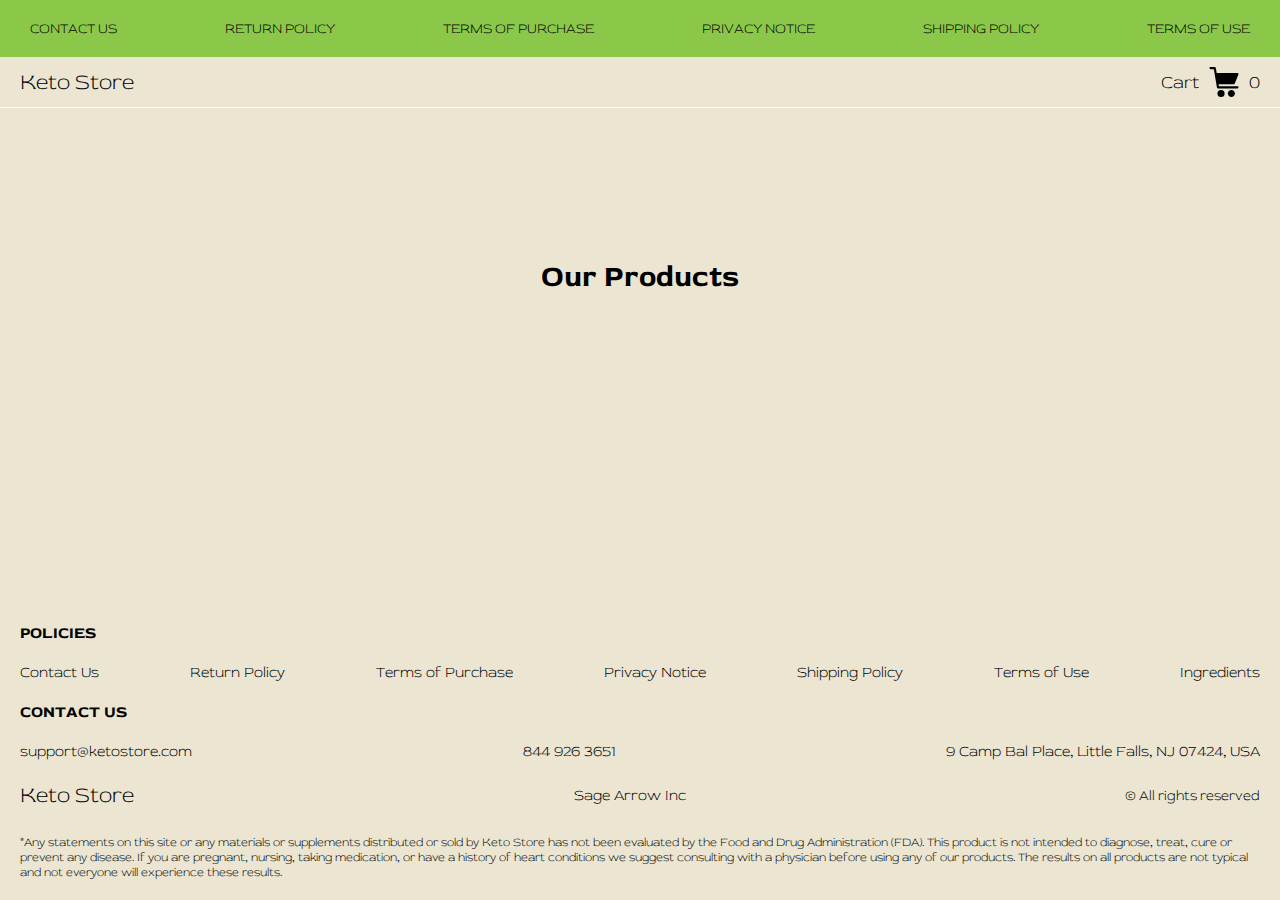
<file: products.html>
<!DOCTYPE html>
<html lang="en">

<head>
  <meta charset="UTF-8" />
  <meta http-equiv="X-UA-Compatible" content="IE=edge" />
  <meta name="viewport" content="width=device-width, initial-scale=1.0" />
  <link rel="stylesheet" href="./css/style.css" />
  <title>Shop</title>


</head>

<body>

  <div class="wrapper">


    <div class="error__overlay js_error__overlay">
      <div class="error">
        <span class="text bold error__text error__title">ERROR:</span>
        <p class="text error__text">You cannot add more than $500 worth of items to your cart.</p>
        <p class="text error__text">The selected item will not be added.</p>
        <button class="text error__btn js_error__btn">close</button>
      </div>
    </div>

    <main class="main products-main">

   
      <div class="header__wrapper">
        <div class="header__wrapper-top">
          <div class="container header__top">
            <button class="header__btn js_menu-btn"></button>
            <nav class="nav js_menu">
              <ul class="nav__list">
                <li class="nav__item">
                  <a href="./contacts.html" class="nav__link">Contact Us</a>
                </li>
                <li class="nav__item">
                  <a href="./return.html" class="nav__link">Return Policy</a>
                </li>
                <li class="nav__item">
                  <a href="./purchase.html" class="nav__link">Terms of Purchase</a>
                </li>
                <li class="nav__item">
                  <a href="./privacy.html" class="nav__link">Privacy Notice</a>
                </li>
                <li class="nav__item">
                  <a href="./shipping.html" class="nav__link">Shipping Policy</a>
                </li>
                <li class="nav__item">
                  <a href="./use.html" class="nav__link">Terms of Use</a>
                </li>
              </ul>
            </nav>
          </div>
        </div>
        <div class="container">
          <header class="header">
   
            <a href="./index.html" class="header__logo logo js_website-name">website name</a>
            <a href="./shop.html" class="cart__btn">
              Cart
              <svg xmlns="http://www.w3.org/2000/svg" xmlns:xlink="http://www.w3.org/1999/xlink" x="0px" y="0px" viewBox="0 0 424.449 424.449" style="enable-background:new 0 0 424.449 424.449;" xml:space="preserve">
                <g>
                  <g>
                    <g>
                      <circle cx="170.241" cy="374.273" r="50.176"></circle>
                      <path d="M316.673,324.098L316.673,324.098c-27.711,0-50.176,22.465-50.176,50.176s22.465,50.176,50.176,50.176
                   c27.711,0,50.176-22.465,50.176-50.176S344.384,324.098,316.673,324.098z"></path>
                      <path d="M402.177,272.897H140.545l-5.12-29.696h215.04c6.326,0.019,12.017-3.843,14.336-9.728l51.2-129.024
                   c3.111-7.892-0.766-16.812-8.658-19.922c-1.808-0.713-3.735-1.076-5.678-1.07H108.801L96.513,12.801
                   c-1.262-7.471-7.784-12.906-15.36-12.8h-58.88c-8.483,0-15.36,6.877-15.36,15.36s6.877,15.36,15.36,15.36h46.08l44.032,260.096
                   c1.262,7.471,7.784,12.906,15.36,12.8h274.432c8.483,0,15.36-6.877,15.36-15.36C417.537,279.774,410.66,272.897,402.177,272.897z
                   "></path>
                    </g>
                  </g>
                </g>
              </svg>
              <span class="cart__span js_cart__span">0</span>
            </a>
  
          </header>
        </div>
      </div>



      <div class="products__wrapper hero-products">
        <div class="container">
          <section class="products">
            <h3 class="sub-title">Our Products</h3>
            <div class="sub-title__box">
              <p class="text success-message js_success-message">Success! You have added <span
                  class="js_success-product-name"></span> to your shopping cart!</p>
            </div>

      
            <ul class="js_products__list products__list"></ul>

          </section>
        </div>
      </div>



    </main>

    <div class="footer__wrapper">
      <footer class="footer">
        <div class="footer__top">
          <div class="container">
         
            <div class="footer__policies">
            <div class="footer__block">
              <p class="footer__subtitle">Policies</p>
              <ul class="sub-list list-col">
                <li class="item">
                  <a href="./contacts.html" class="footer__link">Contact Us</a>
                </li>
                <li class="item">
                  <a href="./return.html" class="footer__link">Return Policy</a>
                </li>
                <li class="item">
                  <a href="./purchase.html" class="footer__link">Terms of Purchase</a>
                </li>
                <li class="item">
                  <a href="./privacy.html" class="footer__link">Privacy Notice</a>
                </li>
                <li class="item">
                  <a href="./shipping.html" class="footer__link">Shipping Policy</a>
                </li>
                <li class="item">
                  <a href="./use.html" class="footer__link">Terms of Use</a>
                </li>
                <li class="item">
                    <a href="./ingredients.html" class="footer__link">Ingredients</a>
                  </li>
            
           
              </ul>
            </div>
            <div class="footer__block footer__block--jus">
              <p class="footer__subtitle">Contact us</p>
              <ul class="sub-list">
                <li class="item item--df">
               
                  <a href="" class="footer__link js_website-email"></a>
                </li>
                <li class="item item--df">
                 
                  <a href="" class="footer__link js_website-phone"></a>
                </li>
                <li class="item item--df">
                  
                  <p class="text js_website-address"></p>
                </li>
              </ul>
       
            </div>
        
          </div>
          <div class="footer__block footer__block--df">
            <a href="./index.html" class="footer__logo logo js_website-name"></a>
            <p class="text text--mb js_website-corp"></p>
            <span class="footer__span">© All rights reserved</span>
          </div>
          </div>
        </div>
      

       
  
      </footer>
      <div class="container">
        <p style="padding-top: 16px; font-size: 12px; margin-bottom: 2rem;">*Any statements on this site or any materials or supplements distributed or sold by <span class="js_website-name"></span> has not been evaluated by the Food and Drug Administration (FDA). This product is not intended to diagnose, treat, cure or prevent any disease. If you are pregnant, nursing, taking medication, or have a history of heart conditions we suggest consulting with a physician before using any of our products. The results on all products are not typical and not everyone will experience these results.</p>
      </div>
    </div> 

  </div>




  <script type='text/javascript' src='https://thebestproductmanager.com/products/prices-nxg-object'></script>
  <script type="module" src="./js/cart.js"></script>
  <script type="module" src="./js/add-to-cart.js"></script>
  <script type="module" src="./js/on-load.js"></script>
  <script type="module" src="./js/website-data.js"></script>
  <script>
    const menuBtn = document.querySelector('.js_menu-btn');
    const menu = document.querySelector('.js_menu');
    menuBtn.addEventListener('click', () => {
      menuBtn.classList.toggle('active');
      menu.classList.toggle('open-menu');
      document.body.classList.toggle('open-menu');
    })
  </script>


</body>

</html>
</file>
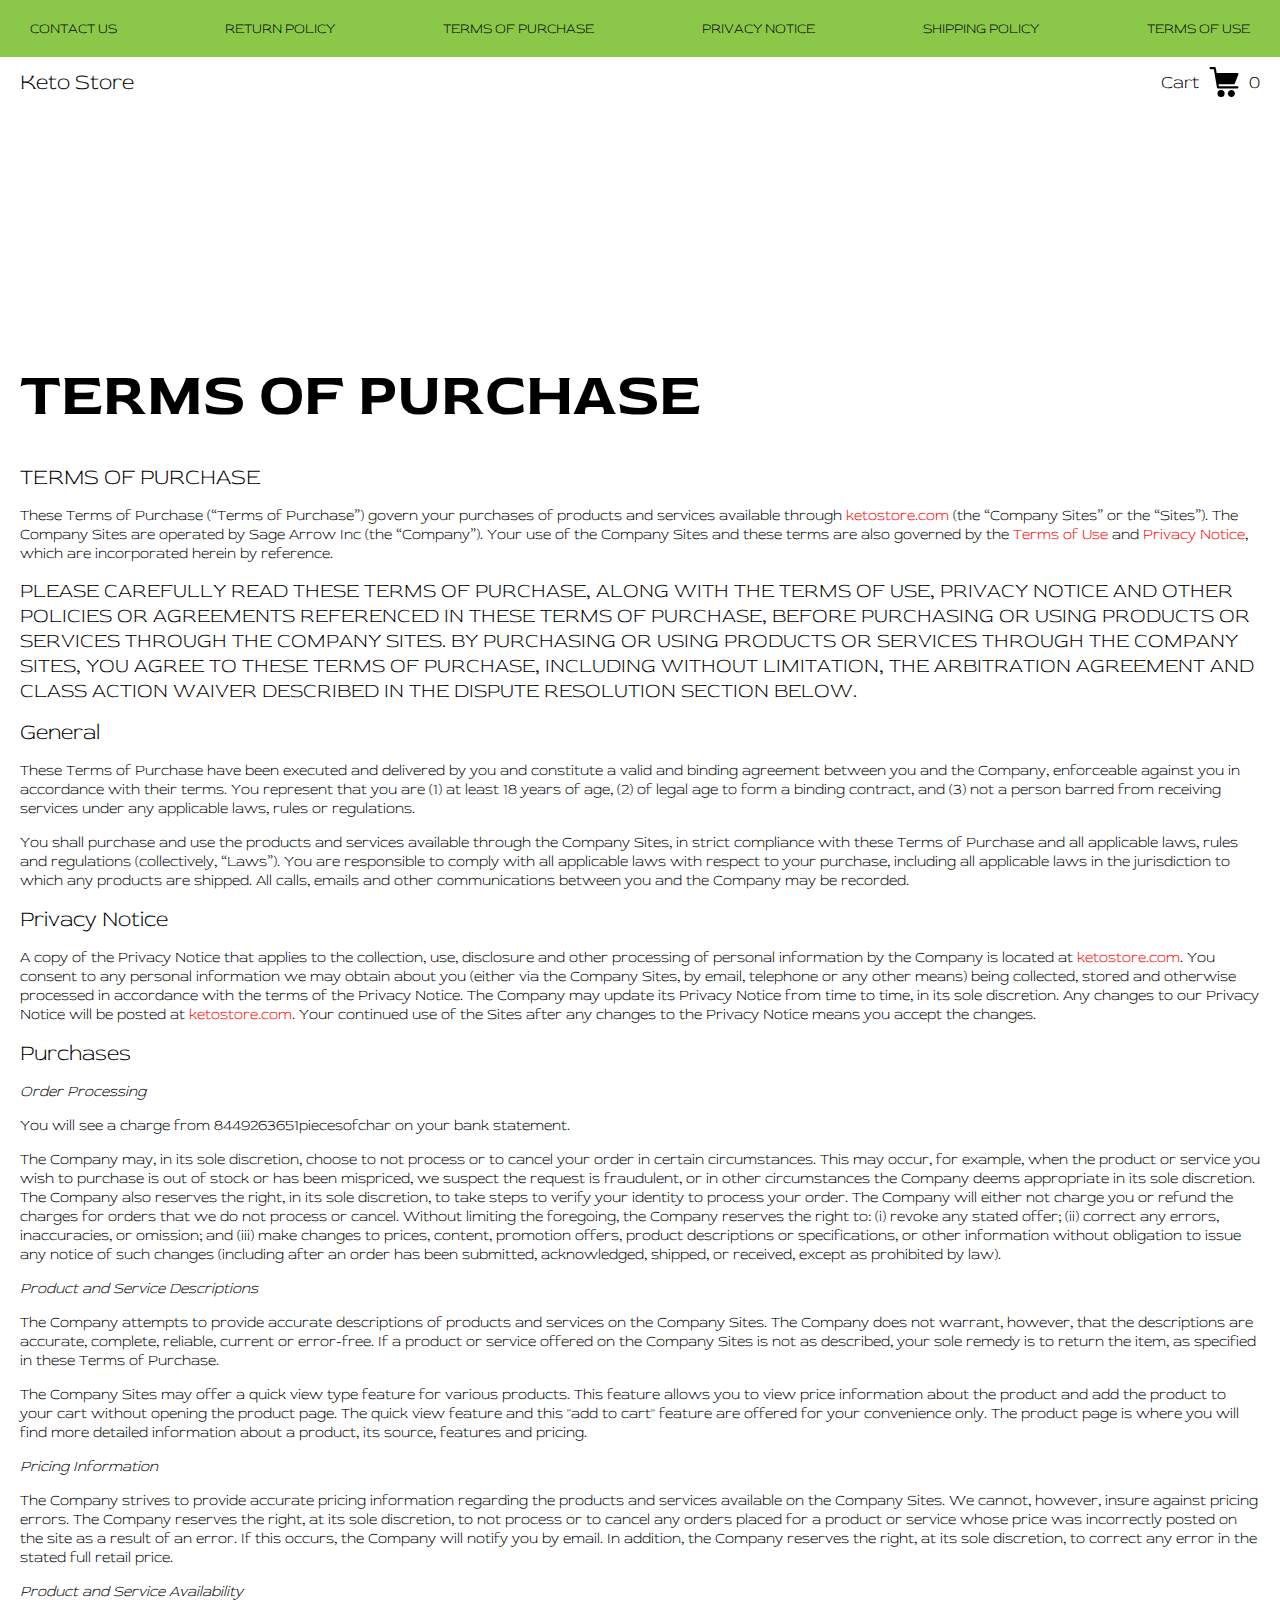
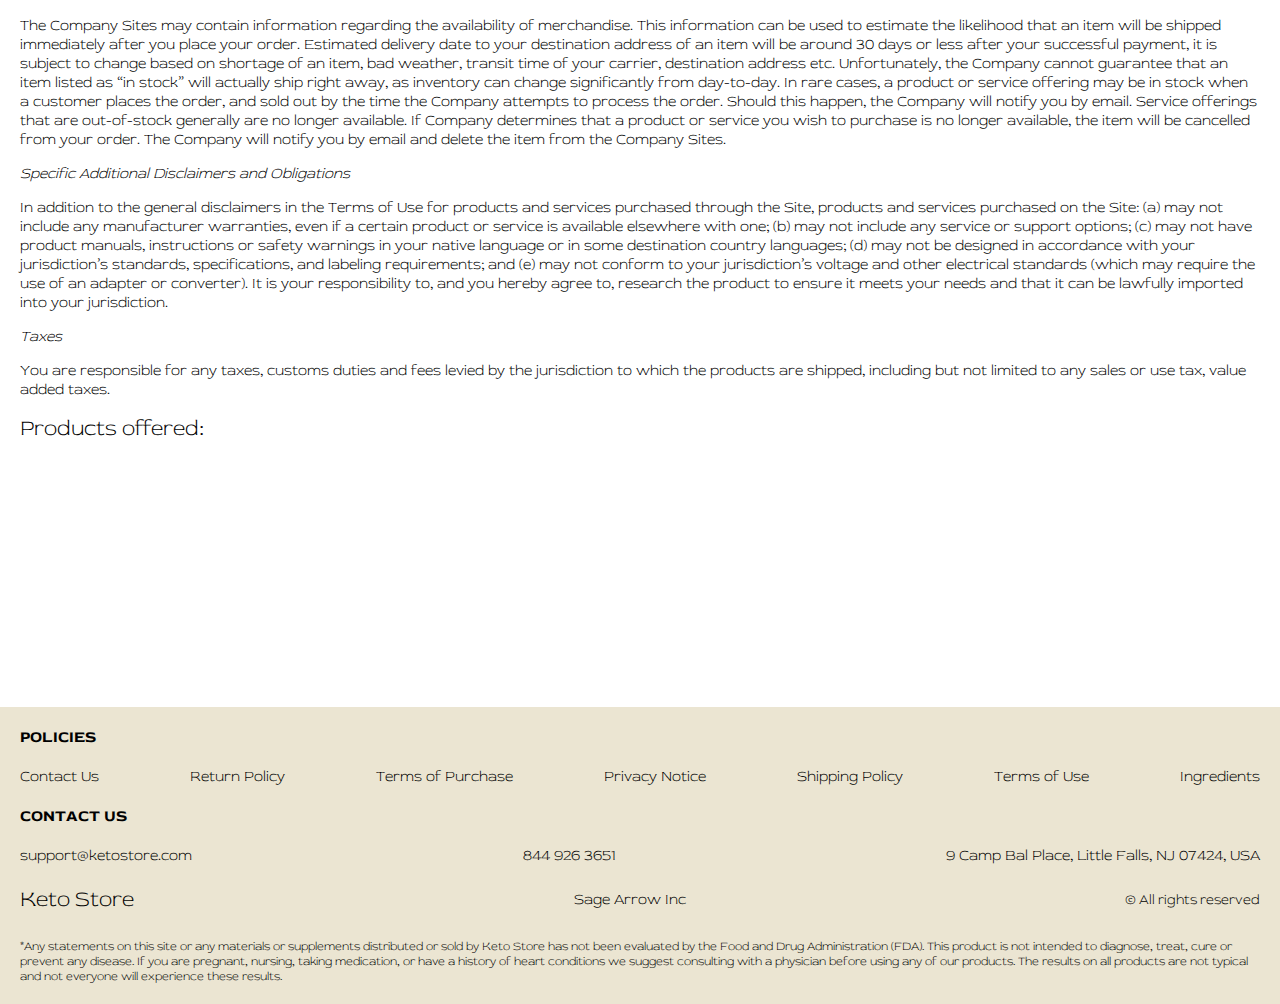
<file: purchase.html>
<!DOCTYPE html>
<html lang="en">

<head>
  <meta charset="UTF-8" />
  <meta http-equiv="X-UA-Compatible" content="IE=edge" />
  <meta name="viewport" content="width=device-width, initial-scale=1.0" />
  <link rel="stylesheet" href="./css/style.css" />
  <title>Shop</title>
</head>

<body>


  <div class="wrapper">
    <div class="header__wrapper">
      <div class="header__wrapper-top">
        <div class="container header__top">
          <button class="header__btn js_menu-btn"></button>
          <nav class="nav js_menu">
            <ul class="nav__list">
              <li class="nav__item">
                <a href="./contacts.html" class="nav__link">Contact Us</a>
              </li>
              <li class="nav__item">
                <a href="./return.html" class="nav__link">Return Policy</a>
              </li>
              <li class="nav__item">
                <a href="./purchase.html" class="nav__link">Terms of Purchase</a>
              </li>
              <li class="nav__item">
                <a href="./privacy.html" class="nav__link">Privacy Notice</a>
              </li>
              <li class="nav__item">
                <a href="./shipping.html" class="nav__link">Shipping Policy</a>
              </li>
              <li class="nav__item">
                <a href="./use.html" class="nav__link">Terms of Use</a>
              </li>
            </ul>
          </nav>
        </div>
      </div>
      <div class="container">
        <header class="header">
 
          <a href="./index.html" class="header__logo logo js_website-name">website name</a>
          <a href="./shop.html" class="cart__btn">
            Cart
            <svg xmlns="http://www.w3.org/2000/svg" xmlns:xlink="http://www.w3.org/1999/xlink" x="0px" y="0px" viewBox="0 0 424.449 424.449" style="enable-background:new 0 0 424.449 424.449;" xml:space="preserve">
              <g>
                <g>
                  <g>
                    <circle cx="170.241" cy="374.273" r="50.176"></circle>
                    <path d="M316.673,324.098L316.673,324.098c-27.711,0-50.176,22.465-50.176,50.176s22.465,50.176,50.176,50.176
                 c27.711,0,50.176-22.465,50.176-50.176S344.384,324.098,316.673,324.098z"></path>
                    <path d="M402.177,272.897H140.545l-5.12-29.696h215.04c6.326,0.019,12.017-3.843,14.336-9.728l51.2-129.024
                 c3.111-7.892-0.766-16.812-8.658-19.922c-1.808-0.713-3.735-1.076-5.678-1.07H108.801L96.513,12.801
                 c-1.262-7.471-7.784-12.906-15.36-12.8h-58.88c-8.483,0-15.36,6.877-15.36,15.36s6.877,15.36,15.36,15.36h46.08l44.032,260.096
                 c1.262,7.471,7.784,12.906,15.36,12.8h274.432c8.483,0,15.36-6.877,15.36-15.36C417.537,279.774,410.66,272.897,402.177,272.897z
                 "></path>
                  </g>
                </g>
              </g>
            </svg>
            <span class="cart__span js_cart__span">0</span>
          </a>

        </header>
      </div>
    </div>

    <main class="main bg-main">
      <div class="text-section__wrapper white__wrapper">
        <section class="text-section">
          <div class="container">
            <h1 class="title">TERMS OF PURCHASE</h1>
             <p class="text"><span class="bold">TERMS OF PURCHASE</span></p>
             <p class="text">These Terms of Purchase (“Terms of Purchase”) govern your purchases of products and services available through <a href="" class="link js_website-url"></a> (the “Company Sites” or the “Sites”). The Company Sites are operated by <span class="js_website-corp"></span> (the “Company”). Your use of the Company Sites and these terms are also governed by the <a href="./use.html" class="link">Terms of Use</a> and <a href="./privacy.html" class="link">Privacy Notice</a>, which are incorporated herein by reference.</p>
             <p class="text up">PLEASE CAREFULLY read THESE TERMS OF PURCHASE, ALONG WITH THE TERMS OF USE, PRIVACY NOTICE AND OTHER POLICIES OR AGREEMENTS REFERENCED IN THESE TERMS OF PURCHASE, BEFORE PURCHASING OR USING PRODUCTS OR SERVICES THROUGH THE COMPANY SITES. BY PURCHASING OR USING PRODUCTS OR SERVICES THROUGH THE COMPANY SITES, YOU AGREE TO THESE TERMS OF PURCHASE, INCLUDING WITHOUT LIMITATION, THE ARBITRATION AGREEMENT AND CLASS ACTION WAIVER DESCRIBED IN THE DISPUTE RESOLUTION SECTION BELOW.</p>
             <p class="text bold">General</p>
             <p class="text">These Terms of Purchase have been executed and delivered by you and constitute a valid and binding agreement between you and the Company, enforceable against you in accordance with their terms. You represent that you are (1) at least 18 years of age, (2) of legal age to form a binding contract, and (3) not a person barred from receiving services under any applicable laws, rules or regulations.</p>
             <p class="text">You shall purchase and use the products and services available through the Company Sites, in strict compliance with these Terms of Purchase and all applicable laws, rules and regulations (collectively, “Laws”). You are responsible to comply with all applicable laws with respect to your purchase, including all applicable laws in the jurisdiction to which any products are shipped. All calls, emails and other communications between you and the Company may be recorded.</p>
             <p class="text bold">Privacy Notice</p>
             <p class="text">A copy of the Privacy Notice that applies to the collection, use, 
                 disclosure and other processing of personal 
                 information by the Company is located at <a href="" class="link js_website-url"></a>. 
                 You consent to any personal information we may obtain about you (either via the Company Sites, by email, telephone or any other means) 
                 being collected, stored and otherwise processed in accordance with the terms of the Privacy Notice. 
                 The Company may update its Privacy Notice from time to time, in its sole discretion. Any changes to our Privacy 
                 Notice will be posted at <a href="" class="link js_website-url"></a>. Your continued use of the Sites after any changes to the Privacy Notice means you accept the changes.</p>
             <p class="text bold">Purchases</p>
             <p class="text italic">Order Processing</p>
             <p class="text">You will see a charge from <span class="js_website-desc"></span> on your bank statement.</p>
             <p class="text">The Company may, in its sole discretion, choose to not process or to cancel your order in certain circumstances. This may occur, for example, when the product or service you wish to purchase is out of stock or has been mispriced, we suspect the request is fraudulent, or in other circumstances the Company deems appropriate in its sole discretion. The Company also reserves the right, in its sole discretion, to take steps to verify your identity to process your order. The Company will either not charge you or refund the charges for orders that we do not process or cancel. Without limiting the foregoing, the Company reserves the right to: (i) revoke any stated offer; (ii) correct any errors, inaccuracies, or omission; and (iii) make changes to prices, content, promotion offers, product descriptions or specifications, or other information without obligation to issue any notice of such changes (including after an order has been submitted, acknowledged, shipped, or received, except as prohibited by law).</p>
             <p class="text italic">Product and Service Descriptions</p>
             <p class="text">The Company attempts to provide accurate descriptions of products and services on the Company Sites. The Company does not warrant, however, that the descriptions are accurate, complete, reliable, current or error-free. If a product or service offered on the Company Sites is not as described, your sole remedy is to return the item, as specified in these Terms of Purchase.</p>
             <p class="text">The Company Sites may offer a quick view type feature for various products. This feature allows you to view price information about the product and add the product to your cart without opening the product page. The quick view feature and this "add to cart" feature are offered for your convenience only. The product page is where you will find more detailed information about a product, its source, features and pricing.</p>
             <p class="text italic">Pricing Information</p>
             <p class="text">The Company strives to provide accurate pricing information regarding the products and services available on the Company Sites. We cannot, however, insure against pricing errors. The Company reserves the right, at its sole discretion, to not process or to cancel any orders placed for a product or service whose price was incorrectly posted on the site as a result of an error. If this occurs, the Company will notify you by email. In addition, the Company reserves the right, at its sole discretion, to correct any error in the stated full retail price.</p>
             <p class="text italic">Product and Service Availability</p>
             <p class="text">The Company Sites may contain information regarding the availability of merchandise. This information can be used to estimate the likelihood that an item will be shipped immediately after you place your order. Estimated delivery date to your destination address of an item will be around 30 days or less after your successful payment, it is subject to change based on shortage of an item, bad weather, transit time of your carrier, destination address etc. Unfortunately, the Company cannot guarantee that an item listed as “in stock” will actually ship right away, as inventory can change significantly from day-to-day. In rare cases, a product or service offering may be in stock when a customer places the order, and sold out by the time the Company attempts to process the order. Should this happen, the Company will notify you by email. Service offerings that are out-of-stock generally are no longer available. If Company determines that a product or service you wish to purchase is no longer available, the item will be cancelled from your order. The Company will notify you by email and delete the item from the Company Sites.</p>
             <p class="text italic">Specific Additional Disclaimers and Obligations</p>
             <p class="text">In addition to the general disclaimers in the Terms of Use for products and services purchased through the Site, products and services purchased on the Site: (a) may not include any manufacturer warranties, even if a certain product or service is available elsewhere with one; (b) may not include any service or support options; (c) may not have product manuals, instructions or safety warnings in your native language or in some destination country languages; (d) may not be designed in accordance with your jurisdiction’s standards, specifications, and labeling requirements; and (e) may not conform to your jurisdiction’s voltage and other electrical standards (which may require the use of an adapter or converter). It is your responsibility to, and you hereby agree to, research the product to ensure it meets your needs and that it can be lawfully imported into your jurisdiction.</p>
             <p class="text italic">Taxes</p>
             <p class="text">You are responsible for any taxes, customs duties and fees levied by the jurisdiction to which the products are shipped, including but not limited to any sales or use tax, value added taxes.</p>
             <p class="text bold">Products offered:</p>
             <div class="js_purchase__product-list"></div>
        </div>
        </section>
    </div>
    </main>

    
    <div class="footer__wrapper">
      <footer class="footer">
        <div class="footer__top">
          <div class="container">
         
            <div class="footer__policies">
            <div class="footer__block">
              <p class="footer__subtitle">Policies</p>
              <ul class="sub-list list-col">
                <li class="item">
                  <a href="./contacts.html" class="footer__link">Contact Us</a>
                </li>
                <li class="item">
                  <a href="./return.html" class="footer__link">Return Policy</a>
                </li>
                <li class="item">
                  <a href="./purchase.html" class="footer__link">Terms of Purchase</a>
                </li>
                <li class="item">
                  <a href="./privacy.html" class="footer__link">Privacy Notice</a>
                </li>
                <li class="item">
                  <a href="./shipping.html" class="footer__link">Shipping Policy</a>
                </li>
                <li class="item">
                  <a href="./use.html" class="footer__link">Terms of Use</a>
                </li>
                <li class="item">
                    <a href="./ingredients.html" class="footer__link">Ingredients</a>
                  </li>
            
           
              </ul>
            </div>
            <div class="footer__block footer__block--jus">
              <p class="footer__subtitle">Contact us</p>
              <ul class="sub-list">
                <li class="item item--df">
               
                  <a href="" class="footer__link js_website-email"></a>
                </li>
                <li class="item item--df">
                 
                  <a href="" class="footer__link js_website-phone"></a>
                </li>
                <li class="item item--df">
                  
                  <p class="text js_website-address"></p>
                </li>
              </ul>
       
            </div>
        
          </div>
          <div class="footer__block footer__block--df">
            <a href="./index.html" class="footer__logo logo js_website-name"></a>
            <p class="text text--mb js_website-corp"></p>
            <span class="footer__span">© All rights reserved</span>
          </div>
          </div>
        </div>
      

       
  
      </footer>
      <div class="container">
        <p style="padding-top: 16px; font-size: 12px; margin-bottom: 2rem;">*Any statements on this site or any materials or supplements distributed or sold by <span class="js_website-name"></span> has not been evaluated by the Food and Drug Administration (FDA). This product is not intended to diagnose, treat, cure or prevent any disease. If you are pregnant, nursing, taking medication, or have a history of heart conditions we suggest consulting with a physician before using any of our products. The results on all products are not typical and not everyone will experience these results.</p>
      </div>
    </div> 
  </div>

  <script type='text/javascript' src='https://thebestproductmanager.com/products/prices-nxg-object'></script>
  <script type="module" src="./js/on-load.js"></script>
  <script type="module" src="./js/purchase.js"></script>
  <script type="module" src="./js/website-data.js"></script> 
  <script>
    const menuBtn = document.querySelector('.js_menu-btn');
    const menu = document.querySelector('.js_menu');
    menuBtn.addEventListener('click', () => {
      menuBtn.classList.toggle('active');
      menu.classList.toggle('open-menu');
      document.body.classList.toggle('open-menu');
    })
  </script>
</body>

</html>
</file>
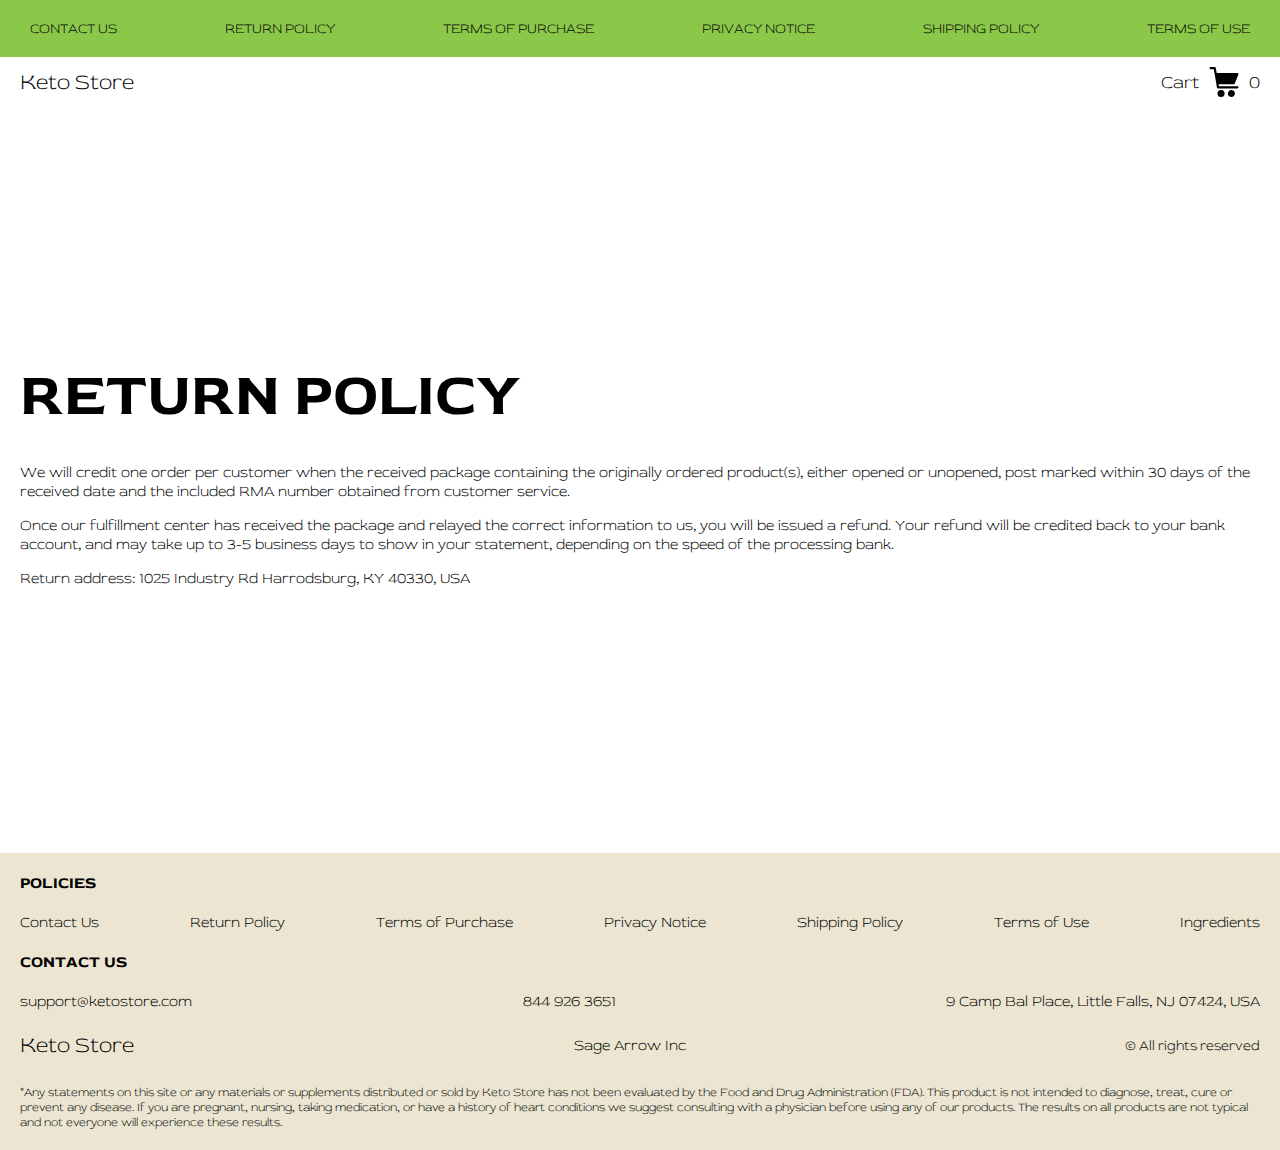
<file: return.html>
<!DOCTYPE html>
<html lang="en">

<head>
  <meta charset="UTF-8" />
  <meta http-equiv="X-UA-Compatible" content="IE=edge" />
  <meta name="viewport" content="width=device-width, initial-scale=1.0" />
  <link rel="stylesheet" href="./css/style.css" />
  <title>Shop</title>
</head>

<body>



  <div class="wrapper">
    <div class="header__wrapper">
      <div class="header__wrapper-top">
        <div class="container header__top">
          <button class="header__btn js_menu-btn"></button>
          <nav class="nav js_menu">
            <ul class="nav__list">
              <li class="nav__item">
                <a href="./contacts.html" class="nav__link">Contact Us</a>
              </li>
              <li class="nav__item">
                <a href="./return.html" class="nav__link">Return Policy</a>
              </li>
              <li class="nav__item">
                <a href="./purchase.html" class="nav__link">Terms of Purchase</a>
              </li>
              <li class="nav__item">
                <a href="./privacy.html" class="nav__link">Privacy Notice</a>
              </li>
              <li class="nav__item">
                <a href="./shipping.html" class="nav__link">Shipping Policy</a>
              </li>
              <li class="nav__item">
                <a href="./use.html" class="nav__link">Terms of Use</a>
              </li>
            </ul>
          </nav>
        </div>
      </div>
      <div class="container">
        <header class="header">
 
          <a href="./index.html" class="header__logo logo js_website-name">website name</a>
          <a href="./shop.html" class="cart__btn">
            Cart
            <svg xmlns="http://www.w3.org/2000/svg" xmlns:xlink="http://www.w3.org/1999/xlink" x="0px" y="0px" viewBox="0 0 424.449 424.449" style="enable-background:new 0 0 424.449 424.449;" xml:space="preserve">
              <g>
                <g>
                  <g>
                    <circle cx="170.241" cy="374.273" r="50.176"></circle>
                    <path d="M316.673,324.098L316.673,324.098c-27.711,0-50.176,22.465-50.176,50.176s22.465,50.176,50.176,50.176
                 c27.711,0,50.176-22.465,50.176-50.176S344.384,324.098,316.673,324.098z"></path>
                    <path d="M402.177,272.897H140.545l-5.12-29.696h215.04c6.326,0.019,12.017-3.843,14.336-9.728l51.2-129.024
                 c3.111-7.892-0.766-16.812-8.658-19.922c-1.808-0.713-3.735-1.076-5.678-1.07H108.801L96.513,12.801
                 c-1.262-7.471-7.784-12.906-15.36-12.8h-58.88c-8.483,0-15.36,6.877-15.36,15.36s6.877,15.36,15.36,15.36h46.08l44.032,260.096
                 c1.262,7.471,7.784,12.906,15.36,12.8h274.432c8.483,0,15.36-6.877,15.36-15.36C417.537,279.774,410.66,272.897,402.177,272.897z
                 "></path>
                  </g>
                </g>
              </g>
            </svg>
            <span class="cart__span js_cart__span">0</span>
          </a>

        </header>
      </div>
    </div>

    <main class="main bg-main">
      <div class="text-section__wrapper white__wrapper">
        <section class="text-section">
          <div class="container">
            <h1 class="title">RETURN POLICY</h1>
           <p class="text">We will credit one order per customer when the received package containing the originally ordered product(s), either opened or unopened, post marked within 30 days of the received date and the included RMA number obtained from customer service.</p>
            <p class="text">Once our fulfillment center has received the package and relayed the correct information to us, you will be issued a refund. Your refund will be credited back to your bank account, and may take up to 3-5 business days to show in your statement, depending on the speed of the processing bank.</p>
            <p class="text">Return address: <span class="js_website-return-address"></span></p>
        </div>
        </section>
    </div>
     </main>

     
     <div class="footer__wrapper">
      <footer class="footer">
        <div class="footer__top">
          <div class="container">
         
            <div class="footer__policies">
            <div class="footer__block">
              <p class="footer__subtitle">Policies</p>
              <ul class="sub-list list-col">
                <li class="item">
                  <a href="./contacts.html" class="footer__link">Contact Us</a>
                </li>
                <li class="item">
                  <a href="./return.html" class="footer__link">Return Policy</a>
                </li>
                <li class="item">
                  <a href="./purchase.html" class="footer__link">Terms of Purchase</a>
                </li>
                <li class="item">
                  <a href="./privacy.html" class="footer__link">Privacy Notice</a>
                </li>
                <li class="item">
                  <a href="./shipping.html" class="footer__link">Shipping Policy</a>
                </li>
                <li class="item">
                  <a href="./use.html" class="footer__link">Terms of Use</a>
                </li>
                <li class="item">
                    <a href="./ingredients.html" class="footer__link">Ingredients</a>
                  </li>
            
           
              </ul>
            </div>
            <div class="footer__block footer__block--jus">
              <p class="footer__subtitle">Contact us</p>
              <ul class="sub-list">
                <li class="item item--df">
               
                  <a href="" class="footer__link js_website-email"></a>
                </li>
                <li class="item item--df">
                 
                  <a href="" class="footer__link js_website-phone"></a>
                </li>
                <li class="item item--df">
                  
                  <p class="text js_website-address"></p>
                </li>
              </ul>
       
            </div>
        
          </div>
          <div class="footer__block footer__block--df">
            <a href="./index.html" class="footer__logo logo js_website-name"></a>
            <p class="text text--mb js_website-corp"></p>
            <span class="footer__span">© All rights reserved</span>
          </div>
          </div>
        </div>
      

       
  
      </footer>
      <div class="container">
        <p style="padding-top: 16px; font-size: 12px; margin-bottom: 2rem;">*Any statements on this site or any materials or supplements distributed or sold by <span class="js_website-name"></span> has not been evaluated by the Food and Drug Administration (FDA). This product is not intended to diagnose, treat, cure or prevent any disease. If you are pregnant, nursing, taking medication, or have a history of heart conditions we suggest consulting with a physician before using any of our products. The results on all products are not typical and not everyone will experience these results.</p>
      </div>
    </div> 
  </div>

  <script type='text/javascript' src='https://thebestproductmanager.com/products/prices-nxg-object'></script>
  <script type="module" src="./js/on-load.js"></script>
  <script type="module" src="./js/website-data.js"></script> 
  <script>
    const menuBtn = document.querySelector('.js_menu-btn');
    const menu = document.querySelector('.js_menu');
    menuBtn.addEventListener('click', () => {
      menuBtn.classList.toggle('active');
      menu.classList.toggle('open-menu');
      document.body.classList.toggle('open-menu');
    })
  </script>
</body>

</html>
</file>
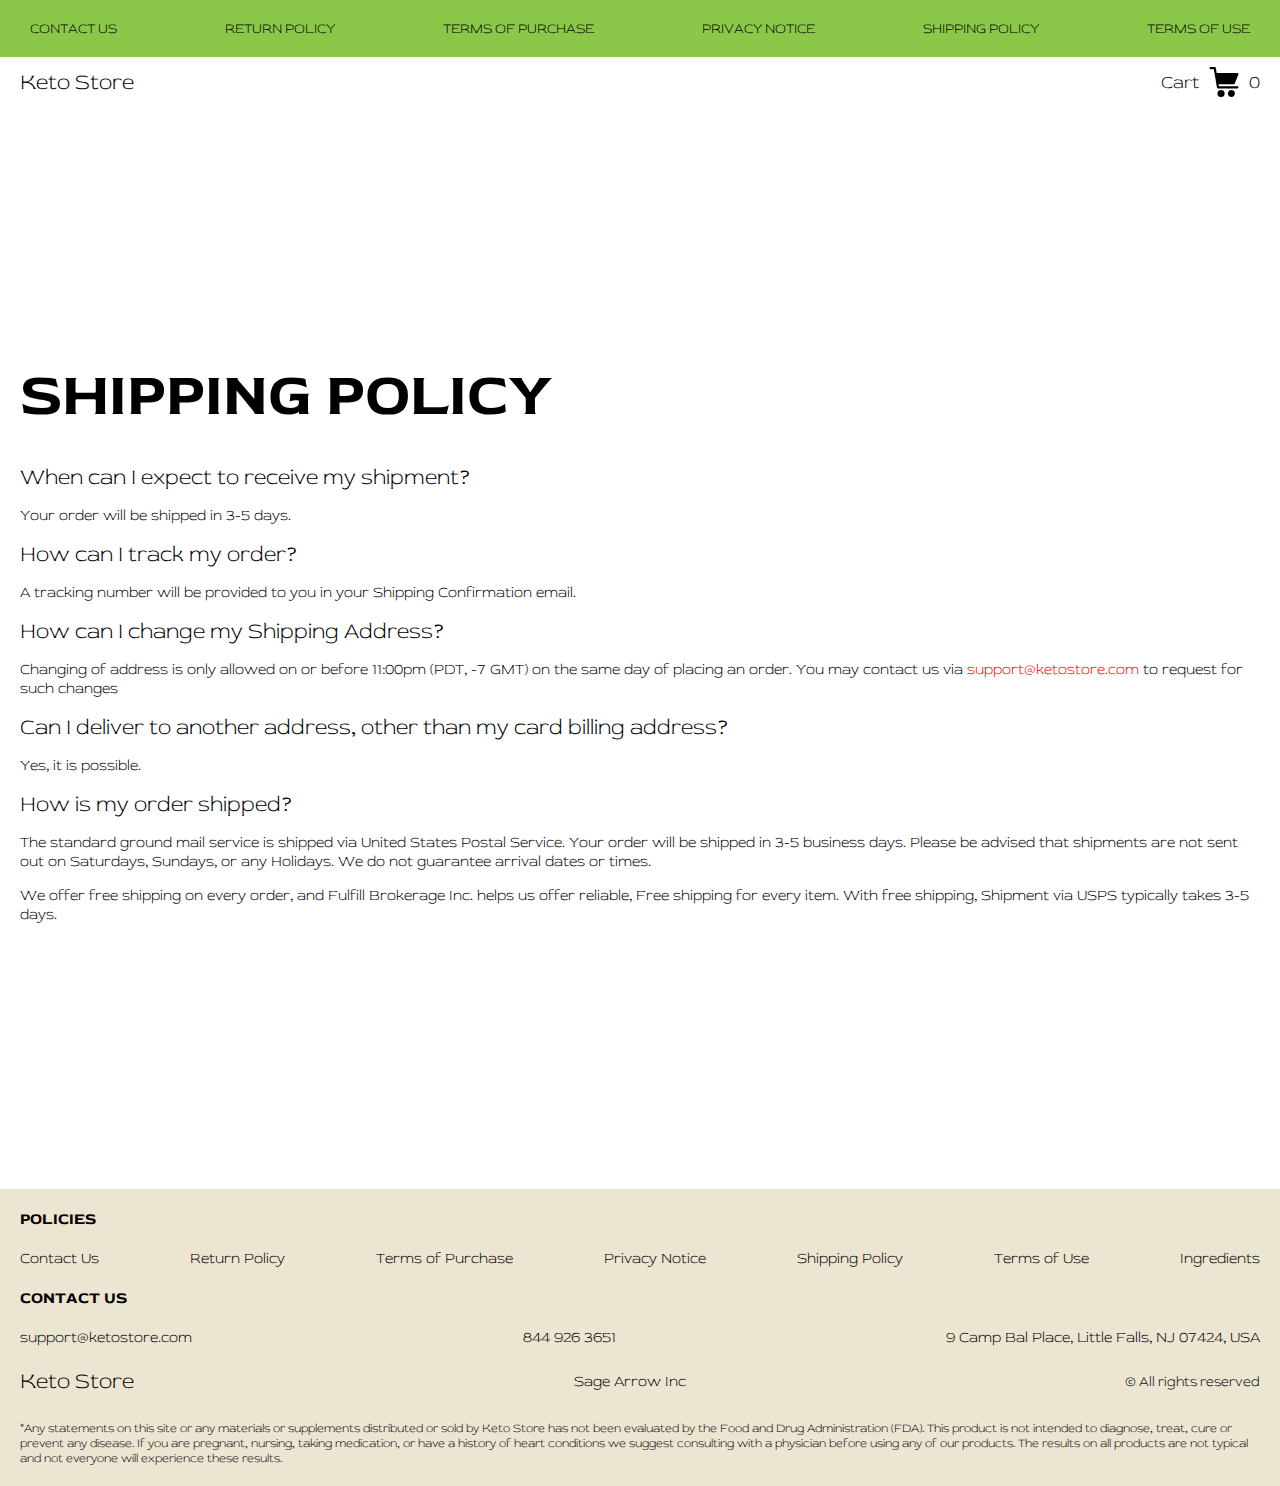
<file: shipping.html>
<!DOCTYPE html>
<html lang="en">

<head>
  <meta charset="UTF-8" />
  <meta http-equiv="X-UA-Compatible" content="IE=edge" />
  <meta name="viewport" content="width=device-width, initial-scale=1.0" />
  <link rel="stylesheet" href="./css/style.css" />
  <title>Shop</title>
</head>

<body>



  <div class="wrapper">
    <div class="header__wrapper">
      <div class="header__wrapper-top">
        <div class="container header__top">
          <button class="header__btn js_menu-btn"></button>
          <nav class="nav js_menu">
            <ul class="nav__list">
              <li class="nav__item">
                <a href="./contacts.html" class="nav__link">Contact Us</a>
              </li>
              <li class="nav__item">
                <a href="./return.html" class="nav__link">Return Policy</a>
              </li>
              <li class="nav__item">
                <a href="./purchase.html" class="nav__link">Terms of Purchase</a>
              </li>
              <li class="nav__item">
                <a href="./privacy.html" class="nav__link">Privacy Notice</a>
              </li>
              <li class="nav__item">
                <a href="./shipping.html" class="nav__link">Shipping Policy</a>
              </li>
              <li class="nav__item">
                <a href="./use.html" class="nav__link">Terms of Use</a>
              </li>
            </ul>
          </nav>
        </div>
      </div>
      <div class="container">
        <header class="header">
 
          <a href="./index.html" class="header__logo logo js_website-name">website name</a>
          <a href="./shop.html" class="cart__btn">
            Cart
            <svg xmlns="http://www.w3.org/2000/svg" xmlns:xlink="http://www.w3.org/1999/xlink" x="0px" y="0px" viewBox="0 0 424.449 424.449" style="enable-background:new 0 0 424.449 424.449;" xml:space="preserve">
              <g>
                <g>
                  <g>
                    <circle cx="170.241" cy="374.273" r="50.176"></circle>
                    <path d="M316.673,324.098L316.673,324.098c-27.711,0-50.176,22.465-50.176,50.176s22.465,50.176,50.176,50.176
                 c27.711,0,50.176-22.465,50.176-50.176S344.384,324.098,316.673,324.098z"></path>
                    <path d="M402.177,272.897H140.545l-5.12-29.696h215.04c6.326,0.019,12.017-3.843,14.336-9.728l51.2-129.024
                 c3.111-7.892-0.766-16.812-8.658-19.922c-1.808-0.713-3.735-1.076-5.678-1.07H108.801L96.513,12.801
                 c-1.262-7.471-7.784-12.906-15.36-12.8h-58.88c-8.483,0-15.36,6.877-15.36,15.36s6.877,15.36,15.36,15.36h46.08l44.032,260.096
                 c1.262,7.471,7.784,12.906,15.36,12.8h274.432c8.483,0,15.36-6.877,15.36-15.36C417.537,279.774,410.66,272.897,402.177,272.897z
                 "></path>
                  </g>
                </g>
              </g>
            </svg>
            <span class="cart__span js_cart__span">0</span>
          </a>

        </header>
      </div>
    </div>

    <main class="main bg-main">
      <div class="text-section__wrapper white__wrapper">
        <section class="text-section">
          <div class="container">
            <h1 class="title">SHIPPING POLICY</h1>
           <p class="text bold">When can I expect to receive my shipment?</p>
           <p class="text">Your order will be shipped in 3-5 days.</p>
           <p class="text bold">How can I track my order?</p>
           <p class="text">A tracking number will be provided to you in your Shipping Confirmation email.</p>
           <p class="text bold">How can I change my Shipping Address?</p>
           <p class="text">Changing of address is only allowed on or before 11:00pm (PDT, -7 GMT) on the same day of placing an order. You may contact us via <a href="" class="link js_website-email"></a> to request for such changes</p>
           <p class="text bold">Can I deliver to another address, other than my card billing address?</p>
           <p class="text">Yes, it is possible.</p>
           <p class="text bold">How is my order shipped?</p>
           <p class="text">The standard ground mail service is shipped via United States Postal Service. Your order will be shipped in 3-5 business days. Please be advised that shipments are not sent out on Saturdays, Sundays, or any Holidays. We do not guarantee arrival dates or times.</p>
           <p class="text" >We offer free shipping on every order, and <span class="js_website-fulfill">FULFILLMENT NINJAS HUB INC</span> helps us offer reliable, Free shipping for every item. With free shipping, Shipment via USPS typically takes 3-5 days.</p>
            </div>
        </section>
    </div>
     </main>

  
     <div class="footer__wrapper">
      <footer class="footer">
        <div class="footer__top">
          <div class="container">
         
            <div class="footer__policies">
            <div class="footer__block">
              <p class="footer__subtitle">Policies</p>
              <ul class="sub-list list-col">
                <li class="item">
                  <a href="./contacts.html" class="footer__link">Contact Us</a>
                </li>
                <li class="item">
                  <a href="./return.html" class="footer__link">Return Policy</a>
                </li>
                <li class="item">
                  <a href="./purchase.html" class="footer__link">Terms of Purchase</a>
                </li>
                <li class="item">
                  <a href="./privacy.html" class="footer__link">Privacy Notice</a>
                </li>
                <li class="item">
                  <a href="./shipping.html" class="footer__link">Shipping Policy</a>
                </li>
                <li class="item">
                  <a href="./use.html" class="footer__link">Terms of Use</a>
                </li>
                <li class="item">
                    <a href="./ingredients.html" class="footer__link">Ingredients</a>
                  </li>
            
           
              </ul>
            </div>
            <div class="footer__block footer__block--jus">
              <p class="footer__subtitle">Contact us</p>
              <ul class="sub-list">
                <li class="item item--df">
               
                  <a href="" class="footer__link js_website-email"></a>
                </li>
                <li class="item item--df">
                 
                  <a href="" class="footer__link js_website-phone"></a>
                </li>
                <li class="item item--df">
                  
                  <p class="text js_website-address"></p>
                </li>
              </ul>
       
            </div>
        
          </div>
          <div class="footer__block footer__block--df">
            <a href="./index.html" class="footer__logo logo js_website-name"></a>
            <p class="text text--mb js_website-corp"></p>
            <span class="footer__span">© All rights reserved</span>
          </div>
          </div>
        </div>
      

       
  
      </footer>
      <div class="container">
        <p style="padding-top: 16px; font-size: 12px; margin-bottom: 2rem;">*Any statements on this site or any materials or supplements distributed or sold by <span class="js_website-name"></span> has not been evaluated by the Food and Drug Administration (FDA). This product is not intended to diagnose, treat, cure or prevent any disease. If you are pregnant, nursing, taking medication, or have a history of heart conditions we suggest consulting with a physician before using any of our products. The results on all products are not typical and not everyone will experience these results.</p>
      </div>
    </div> 
  </div>

  <script type='text/javascript' src='https://thebestproductmanager.com/products/prices-nxg-object'></script>
  <script type="module" src="./js/on-load.js"></script>
  <script type="module" src="./js/website-data.js"></script> 
  <script>
    const menuBtn = document.querySelector('.js_menu-btn');
    const menu = document.querySelector('.js_menu');
    menuBtn.addEventListener('click', () => {
      menuBtn.classList.toggle('active');
      menu.classList.toggle('open-menu');
      document.body.classList.toggle('open-menu');
    })
  </script>
</body>

</html>
</file>
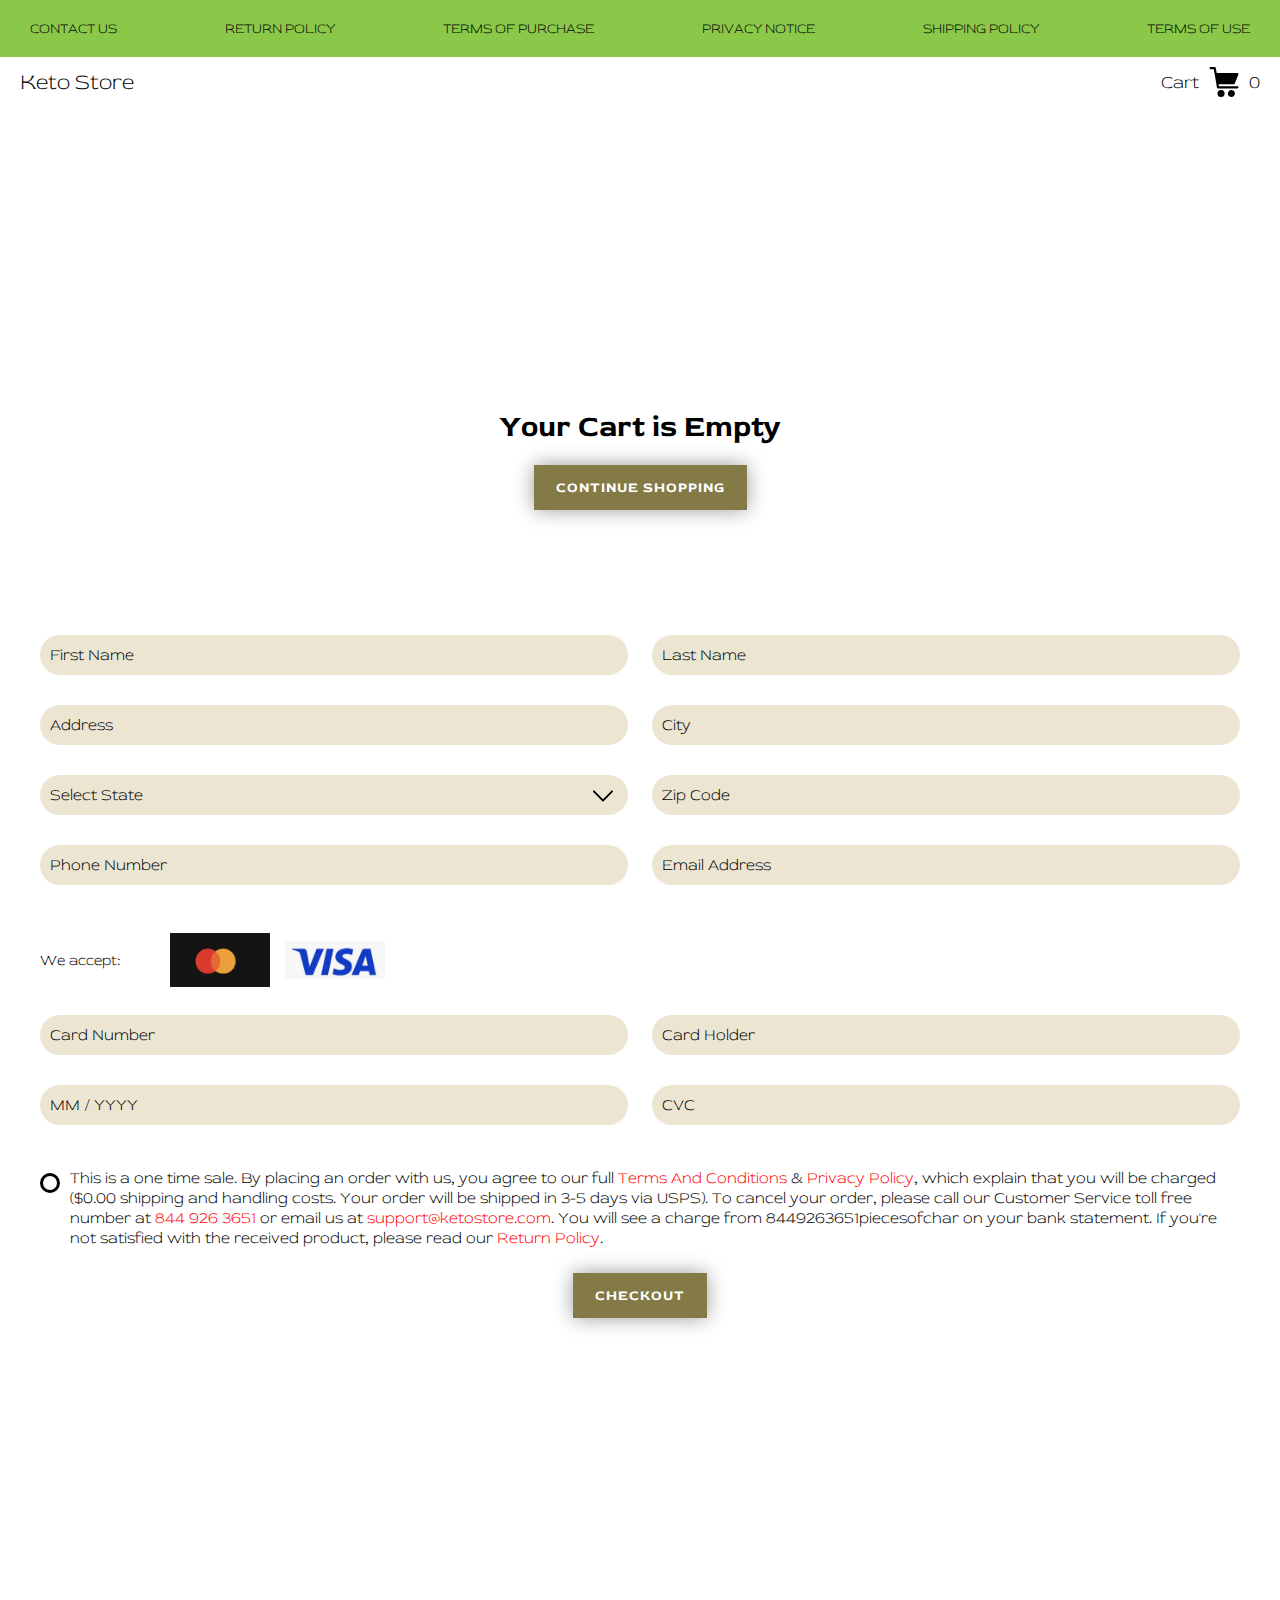
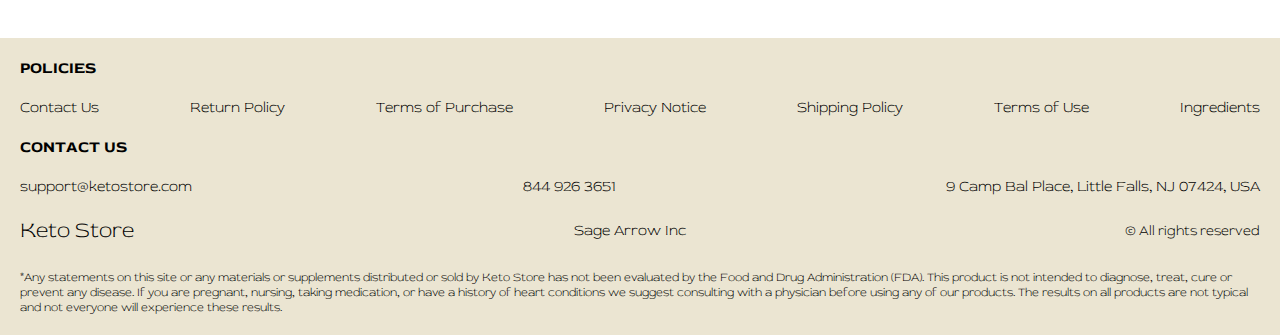
<file: shop.html>
<!DOCTYPE html>
<html lang="en">

<head>
  <meta charset="UTF-8" />
  <meta http-equiv="X-UA-Compatible" content="IE=edge" />
  <meta name="viewport" content="width=device-width, initial-scale=1.0" />
  <link rel="stylesheet" href="./css/style.css" />
  <title>Shop</title>
</head>

<body>



  <div class="wrapper">
    <div class="header__wrapper">
      <div class="header__wrapper-top">
        <div class="container header__top">
          <button class="header__btn js_menu-btn"></button>
          <nav class="nav js_menu">
            <ul class="nav__list">
              <li class="nav__item">
                <a href="./contacts.html" class="nav__link">Contact Us</a>
              </li>
              <li class="nav__item">
                <a href="./return.html" class="nav__link">Return Policy</a>
              </li>
              <li class="nav__item">
                <a href="./purchase.html" class="nav__link">Terms of Purchase</a>
              </li>
              <li class="nav__item">
                <a href="./privacy.html" class="nav__link">Privacy Notice</a>
              </li>
              <li class="nav__item">
                <a href="./shipping.html" class="nav__link">Shipping Policy</a>
              </li>
              <li class="nav__item">
                <a href="./use.html" class="nav__link">Terms of Use</a>
              </li>
            </ul>
          </nav>
        </div>
      </div>
      <div class="container">
        <header class="header">
 
          <a href="./index.html" class="header__logo logo js_website-name">website name</a>
          <a href="./shop.html" class="cart__btn">
            Cart
            <svg xmlns="http://www.w3.org/2000/svg" xmlns:xlink="http://www.w3.org/1999/xlink" x="0px" y="0px" viewBox="0 0 424.449 424.449" style="enable-background:new 0 0 424.449 424.449;" xml:space="preserve">
              <g>
                <g>
                  <g>
                    <circle cx="170.241" cy="374.273" r="50.176"></circle>
                    <path d="M316.673,324.098L316.673,324.098c-27.711,0-50.176,22.465-50.176,50.176s22.465,50.176,50.176,50.176
                 c27.711,0,50.176-22.465,50.176-50.176S344.384,324.098,316.673,324.098z"></path>
                    <path d="M402.177,272.897H140.545l-5.12-29.696h215.04c6.326,0.019,12.017-3.843,14.336-9.728l51.2-129.024
                 c3.111-7.892-0.766-16.812-8.658-19.922c-1.808-0.713-3.735-1.076-5.678-1.07H108.801L96.513,12.801
                 c-1.262-7.471-7.784-12.906-15.36-12.8h-58.88c-8.483,0-15.36,6.877-15.36,15.36s6.877,15.36,15.36,15.36h46.08l44.032,260.096
                 c1.262,7.471,7.784,12.906,15.36,12.8h274.432c8.483,0,15.36-6.877,15.36-15.36C417.537,279.774,410.66,272.897,402.177,272.897z
                 "></path>
                  </g>
                </g>
              </g>
            </svg>
            <span class="cart__span js_cart__span">0</span>
          </a>

        </header>
      </div>
    </div>

    <main class="main bg-main">
     

      <div class="white__wrapper ">
        <section class="products shop-products">
          <div class="container shop-container">
            <div class="sub-title__box">
              <div class="orders__block">
                <div class="js_empty-cart ">
                  <p class="sub-title">Your Cart is Empty</p>
                </div>
                <table class="orders__table js_product-table hidden">
                  <caption>
                    <h2 class="sub-title">Your orders</h2>
                  </caption>
                  <tbody>
                  <tr class="js_table-row">
                    <th class="orders__table-title">Name</th>
                    <th class="orders__table-title">Quantity</th>
                    <th class="orders__table-title">Unit Price</th>
                    <th class="orders__table-title">Shipping</th>
                    <th class="orders__table-title">Subtotal</th>
                    <th class="orders__table-title"></th>
                  </tr>
                  
                  <tr>
                    <td class="text">Total:</td>
                    <td class="text js_total-quantity">2</td>
                    <td class="text"></td>
                    <td class="text"></td>
                    <td class="orders__table-title js_total-price">$ 44.98</td>
                    <td></td>
                  </tr>
                  </tbody>
              </table>
                <a href="./index.html" class="btn orders__btn">Continue Shopping</a>
              </div>
            </div>
            <form action="php/handler.php" class="form js_form" method="POST" novalidate>
              <input type="text" hidden name="action" id="action" value="checkout">
              <input type="text" hidden name="management" id="management" value="nxg">
              <input type="text" hidden name="country" value="US">
              <input type="text" hidden name="total" id="totalField" value="">
              <input type="text" hidden name="cart" id="cartField" value="">
              <div class="inputs-box">
              <label class="label js_label">
                <input type="text" class="input js_input" data-role="required" name="first_name" placeholder="First Name">
              </label>
        
              <label class="label js_label">
                <input type="text" class="input js_input" data-role="required" name="last_name" placeholder="Last Name">
              </label>
            </div>
            <div class="inputs-box">
              <label class="label js_label">
                <input type="text" class="input js_input" data-role="address" name="address" placeholder="Address">
              </label>
              
              <label class="label js_label">
                <input type="text" class="input js_input" data-role="city" name="city" placeholder="City">
              </label>
              </div>
              <div class="inputs-box">
              <label class="label select-label js_label">
                <select name="state" class="select js_select js_input">
                  <option selected="" disabled="">Select State</option>
                  <option value="AL">Alabama</option>
                  <option value="AK">Alaska</option>
                  <option value="AZ">Arizona</option>
                  <option value="AR">Arkansas</option>
                  <option value="CA">California</option>
                  <option value="CO">Colorado</option>
                  <option value="CT">Connecticut</option>
                  <option value="DE">Delaware</option>
                  <option value="DC">District Of Columbia</option>
                  <option value="FL">Florida</option>
                  <option value="GA">Georgia</option>
                  <option value="HI">Hawaii</option>
                  <option value="ID">Idaho</option>
                  <option value="IL">Illinois</option>
                  <option value="IN">Indiana</option>
                  <option value="IA">Iowa</option>
                  <option value="KS">Kansas</option>
                  <option value="KY">Kentucky</option>
                  <option value="LA">Louisiana</option>
                  <option value="ME">Maine</option>
                  <option value="MD">Maryland</option>
                  <option value="MA">Massachusetts</option>
                  <option value="MI">Michigan</option>
                  <option value="MN">Minnesota</option>
                  <option value="MS">Mississippi</option>
                  <option value="MO">Missouri</option>
                  <option value="MT">Montana</option>
                  <option value="NE">Nebraska</option>
                  <option value="NV">Nevada</option>
                  <option value="NH">New Hampshire</option>
                  <option value="NJ">New Jersey</option>
                  <option value="NM">New Mexico</option>
                  <option value="NY">New York</option>
                  <option value="NC">North Carolina</option>
                  <option value="ND">North Dakota</option>
                  <option value="OH">Ohio</option>
                  <option value="OK">Oklahoma</option>
                  <option value="OR">Oregon</option>
                  <option value="PA">Pennsylvania</option>
                  <option value="RI">Rhode Island</option>
                  <option value="SC">South Carolina</option>
                  <option value="SD">South Dakota</option>
                  <option value="TN">Tennessee</option>
                  <option value="TX">Texas</option>
                  <option value="UT">Utah</option>
                  <option value="VT">Vermont</option>
                  <option value="VA">Virginia</option>
                  <option value="WA">Washington</option>
                  <option value="WV">West Virginia</option>
                  <option value="WI">Wisconsin</option>
                  <option value="WY">Wyoming</option>
                </select>
              </label>
              
              <label class="label js_label">
                <input type="number" class="input js_input js_input-limit"  data-limit="5" data-role="zip" name="zip" placeholder="Zip Code">
              </label>
              </div>
              <div class="inputs-box">
              <label class="label js_label">
                <input type="number" class="input js_input js_input-limit" data-limit="10" data-role="phone" name="phone" placeholder="Phone Number">
              </label>
              
              <label class="label js_label">
                <input type="email" class="input js_input" data-role="email" name="email" placeholder="Email Address">
              </label>
              </div>
              <div class="accept__box">
                <p class="text">We accept:</p>
                <ul class="accept__list">
                  <!-- <li class="accept__item">
                    <img src="./img/icons/discover.png" alt="" class="accept__img">
                  </li> -->
                  <li class="accept__item">
                    <img src="./img/icons/mastercard.png" alt="" class="accept__img">
                  </li>
                  <li class="accept__item">
                    <img src="./img/icons/visa.png" alt="" class="accept__img">
                  </li>
                </ul>
              </div>
              <div class="inputs-box">
              <label class="label js_label input__card-number js_card-number-input">
                <input type="number" class="input js_input js_input-limit" data-limit="16" data-role="card_number" name="card_number" placeholder="Card Number">
              </label>
              
              <label class="label js_label">
                <input type="text" class="input js_input" data-role="required" name="cc_name" placeholder="Card Holder">
              </label>
            </div>
            <div class="inputs-box">
              <label class="label js_label">
                <input type="text" class="input js_input js_input-limit" data-limit="7" data-role="expiration_dt" name="expiration_dt" placeholder="MM / YYYY">
              </label>


              <label class="label js_label">
                <input type="number" class="input js_input js_input-limit"  data-limit="3" data-role="cvv" name="cvv" placeholder="CVC">
              </label>
            </div>

            <div>
              <input type="checkbox" class="input checkbox-input" id="checkbox">
              <label for="checkbox" class="label checkbox-label">
                This is a one time sale. By placing an order with us, you agree to our full <a href="./purchase.html" class="link">Terms And Conditions</a> & 
                <a href="./privacy.html" class="link">Privacy Policy</a>, which explain that you will be charged  <span class="js_total-price"></span> 
                ($0.00 shipping and handling costs. Your order will be shipped in 3-5 days via USPS). To cancel your order, please call our Customer Service toll free number at 
                <a href="" class="link js_website-phone"></a> or email us at <a href="" class="link js_website-email"></a>. You will see a charge from 
                <span class="js_website-desc"></span> on your bank statement. If you're not satisfied with the received product, please read our <a href="return.html" class="link">Return Policy</a>.
              </label>
            </div>
            
           
              
              <button type="submit" class="btn js_form-submit-btn">Checkout</button>
             
          </form>
        </section>
      </div>
    </main>

    <div class="footer__wrapper">
      <footer class="footer">
        <div class="footer__top">
          <div class="container">
         
            <div class="footer__policies">
            <div class="footer__block">
              <p class="footer__subtitle">Policies</p>
              <ul class="sub-list list-col">
                <li class="item">
                  <a href="./contacts.html" class="footer__link">Contact Us</a>
                </li>
                <li class="item">
                  <a href="./return.html" class="footer__link">Return Policy</a>
                </li>
                <li class="item">
                  <a href="./purchase.html" class="footer__link">Terms of Purchase</a>
                </li>
                <li class="item">
                  <a href="./privacy.html" class="footer__link">Privacy Notice</a>
                </li>
                <li class="item">
                  <a href="./shipping.html" class="footer__link">Shipping Policy</a>
                </li>
                <li class="item">
                  <a href="./use.html" class="footer__link">Terms of Use</a>
                </li>
                <li class="item">
                    <a href="./ingredients.html" class="footer__link">Ingredients</a>
                  </li>
            
           
              </ul>
            </div>
            <div class="footer__block footer__block--jus">
              <p class="footer__subtitle">Contact us</p>
              <ul class="sub-list">
                <li class="item item--df">
               
                  <a href="" class="footer__link js_website-email"></a>
                </li>
                <li class="item item--df">
                 
                  <a href="" class="footer__link js_website-phone"></a>
                </li>
                <li class="item item--df">
                  
                  <p class="text js_website-address"></p>
                </li>
              </ul>
       
            </div>
        
          </div>
          <div class="footer__block footer__block--df">
            <a href="./index.html" class="footer__logo logo js_website-name"></a>
            <p class="text text--mb js_website-corp"></p>
            <span class="footer__span">© All rights reserved</span>
          </div>
          </div>
        </div>
      

       
  
      </footer>
      <div class="container">
        <p style="padding-top: 16px; font-size: 12px; margin-bottom: 2rem;">*Any statements on this site or any materials or supplements distributed or sold by <span class="js_website-name"></span> has not been evaluated by the Food and Drug Administration (FDA). This product is not intended to diagnose, treat, cure or prevent any disease. If you are pregnant, nursing, taking medication, or have a history of heart conditions we suggest consulting with a physician before using any of our products. The results on all products are not typical and not everyone will experience these results.</p>
      </div>
    </div> 
  </div>

  <script type='text/javascript' src='https://thebestproductmanager.com/products/prices-nxg-object'></script>
  <script type="module" src="./js/on-load.js"></script>
  <script type="module" src="./js/website-data.js"></script> 
  <script>
    const menuBtn = document.querySelector('.js_menu-btn');
    const menu = document.querySelector('.js_menu');
    menuBtn.addEventListener('click', () => {
      menuBtn.classList.toggle('active');
      menu.classList.toggle('open-menu');
      document.body.classList.toggle('open-menu');
    })
  </script>
  <script type="module" src="./js/validation/cards.js"></script>
  <script type="module" src="./js/validation/creditcard.js"></script>
  <script type="module" src="./js/validation/validation.js"></script>
</body>

</html>
</file>
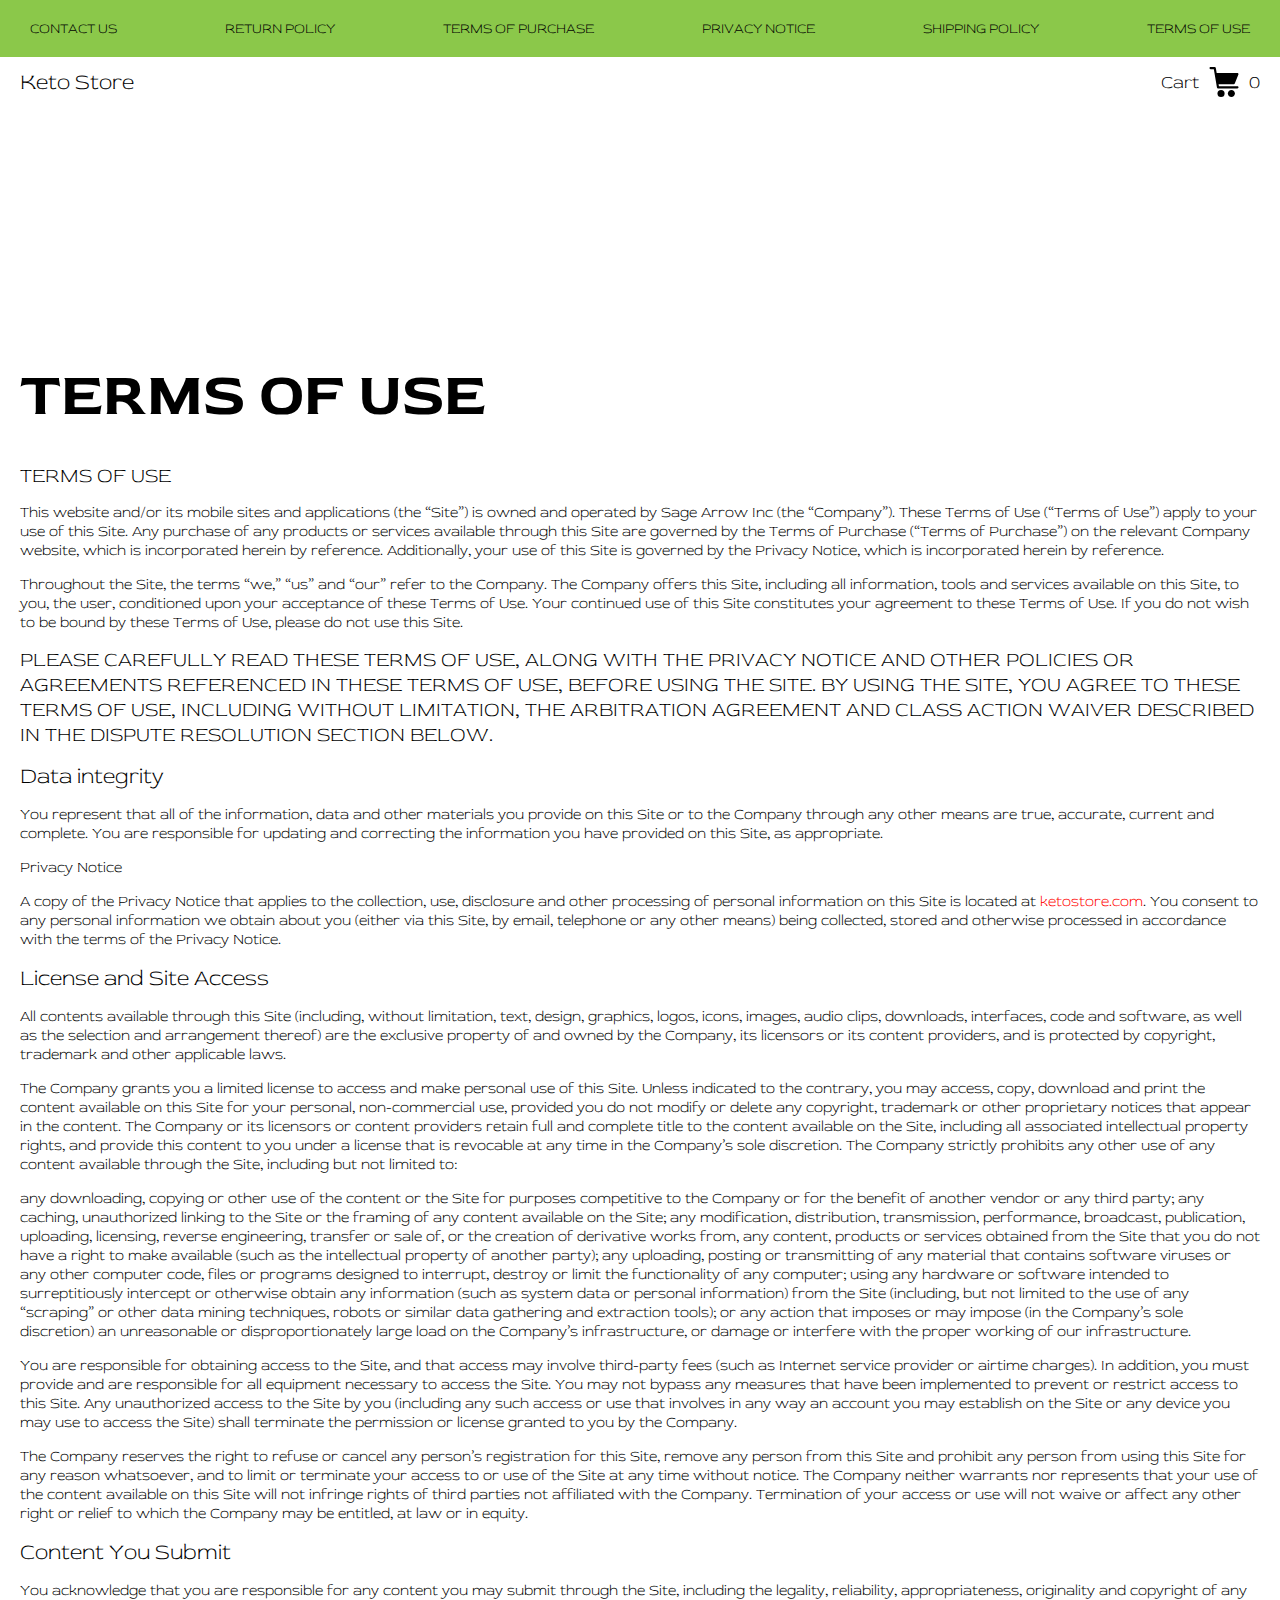
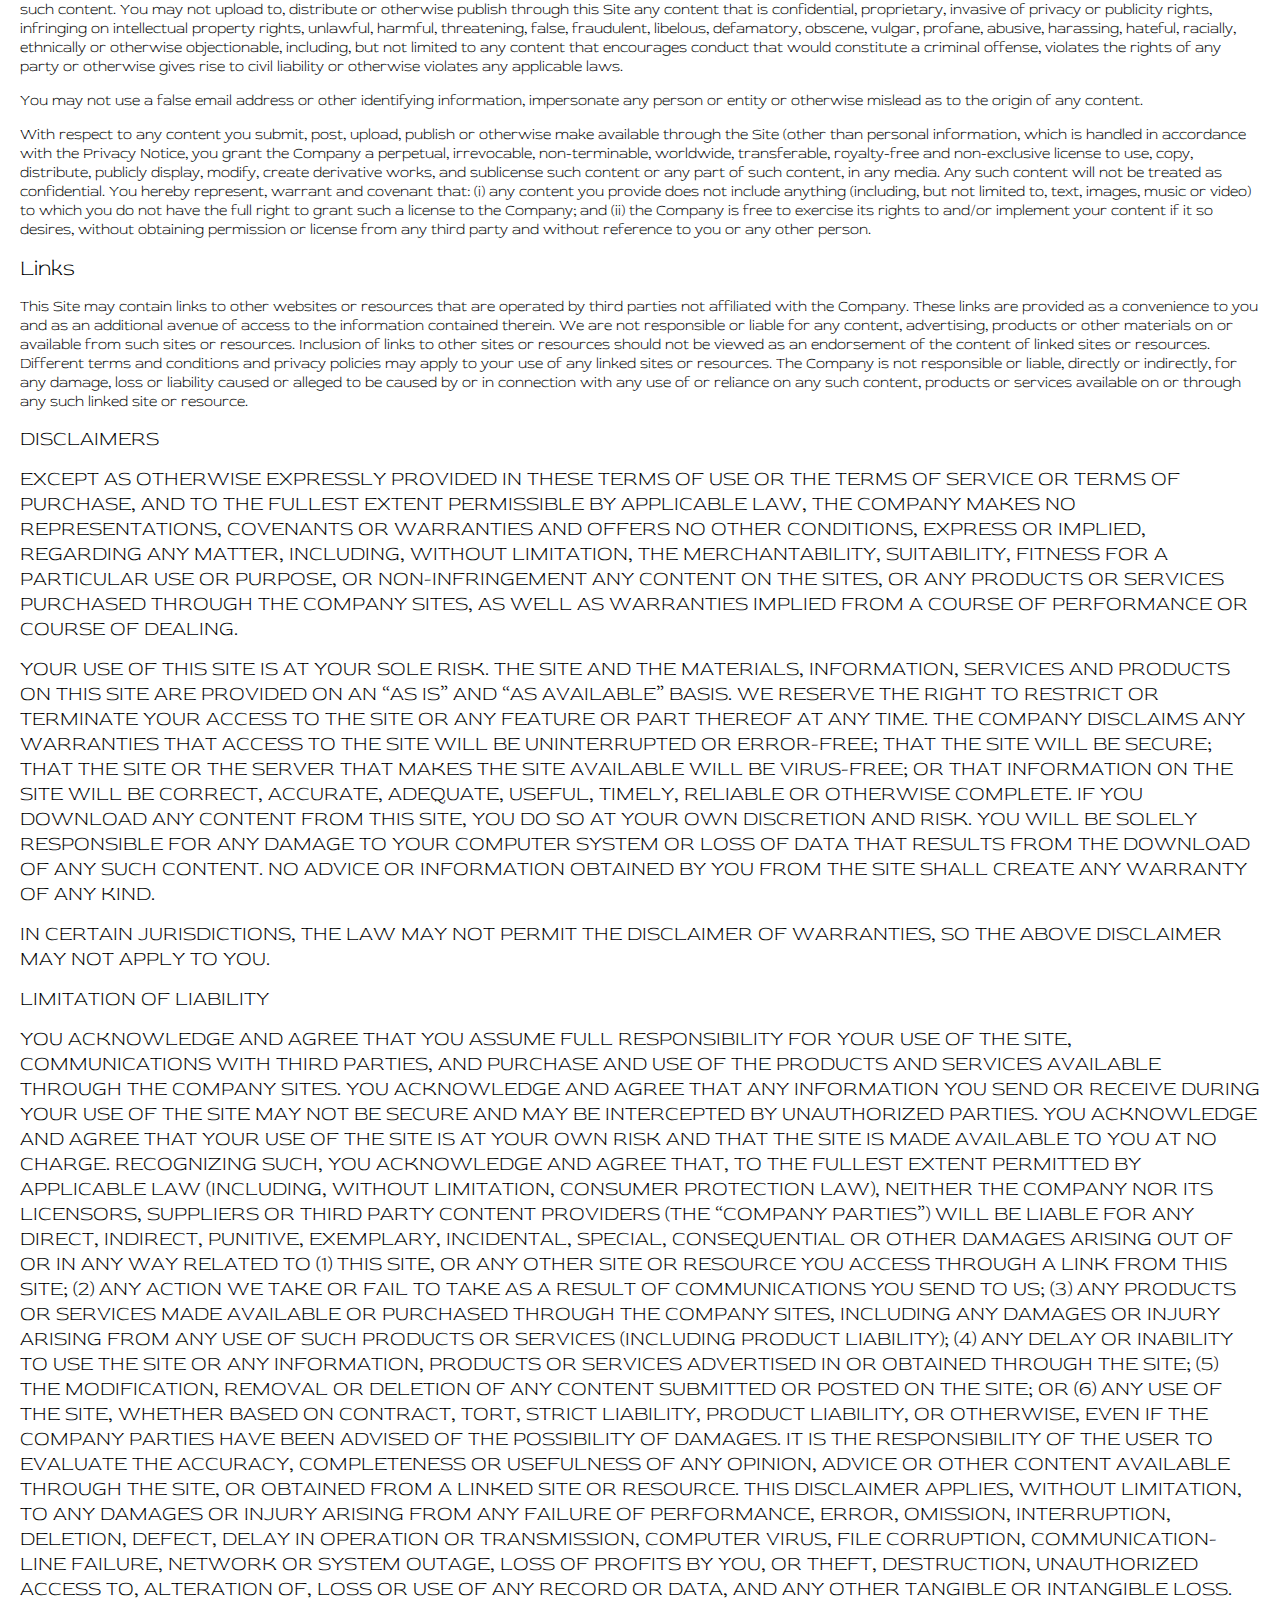
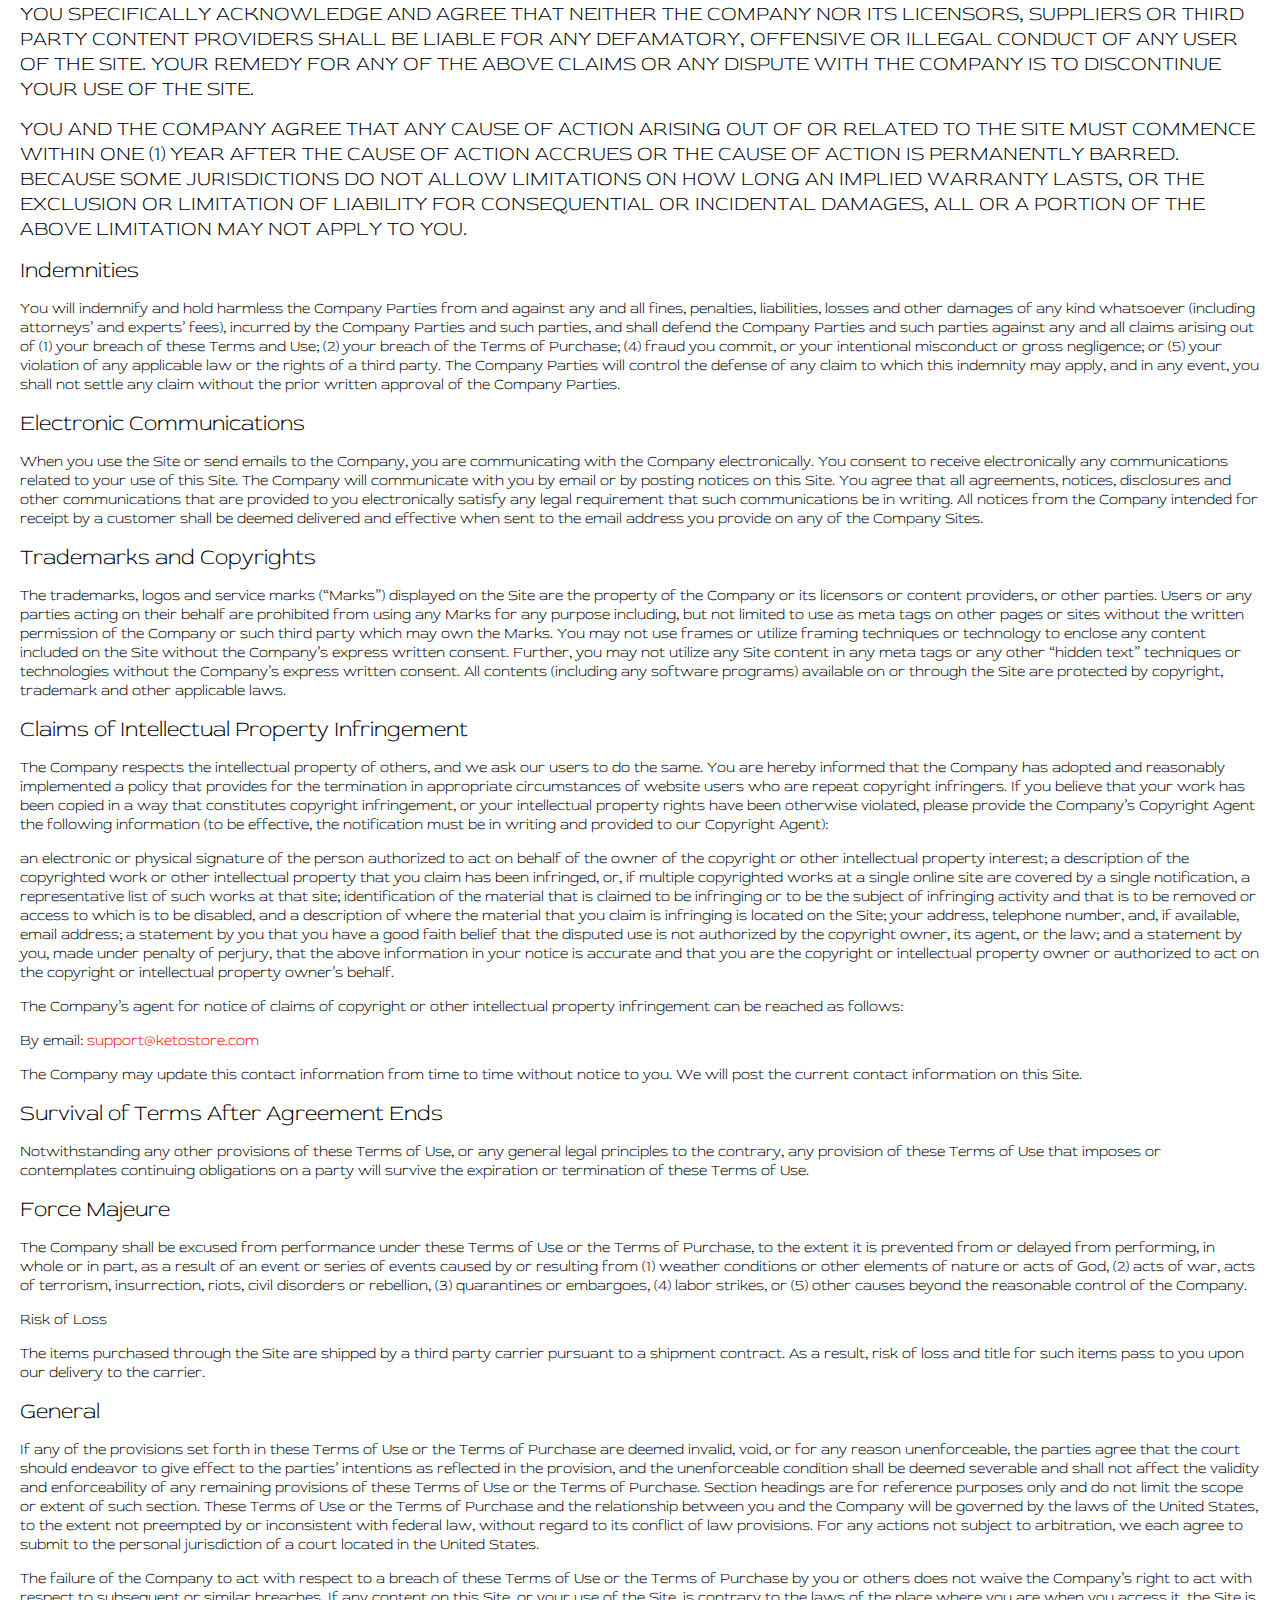
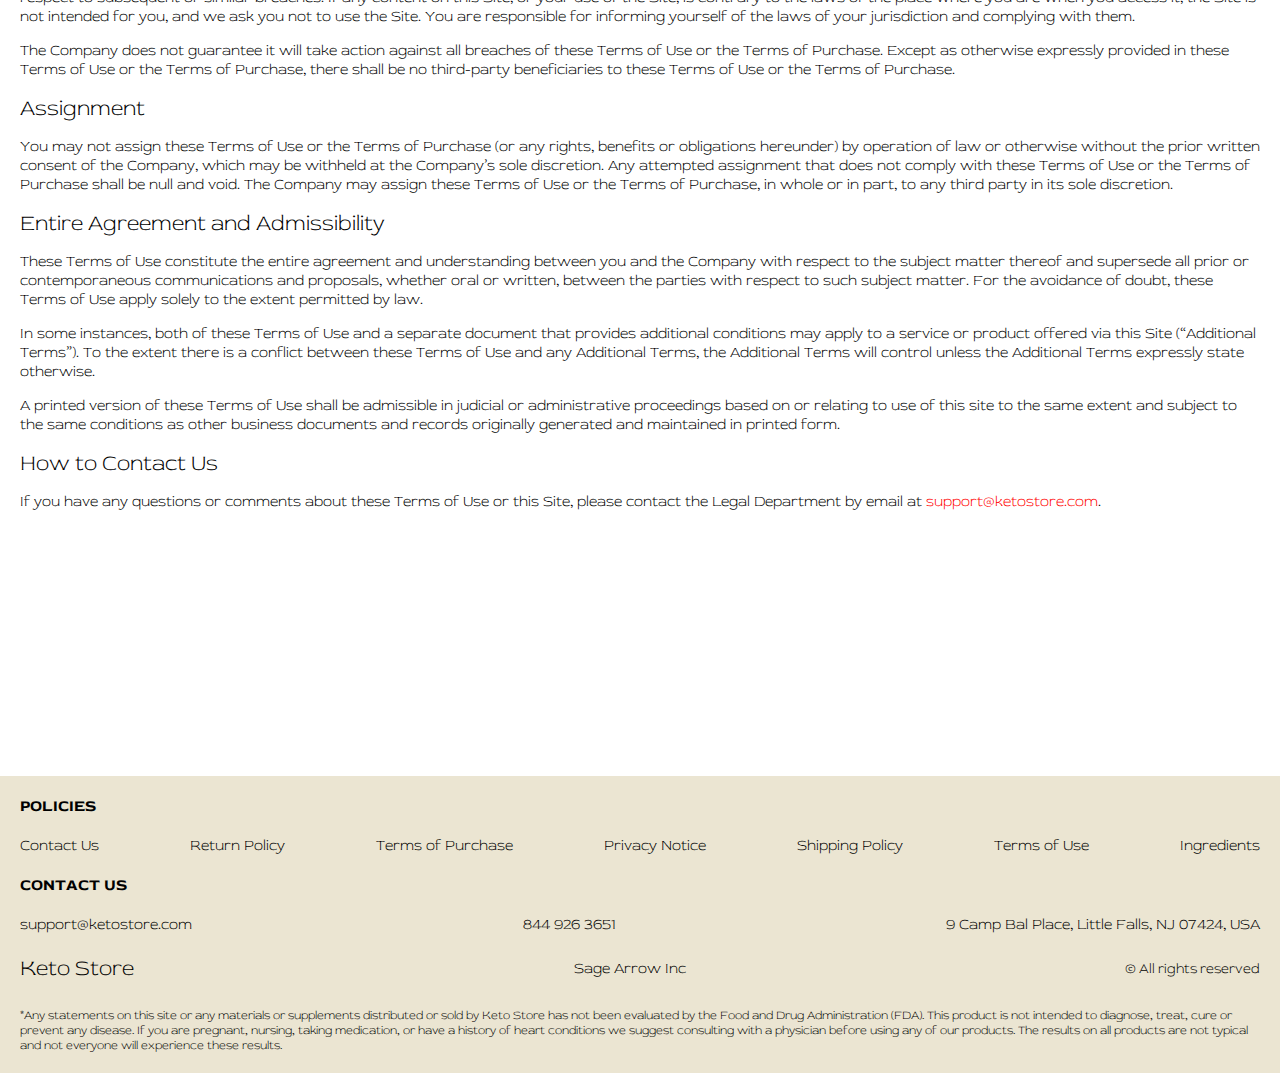
<file: use.html>
<!DOCTYPE html>
<html lang="en">

<head>
  <meta charset="UTF-8" />
  <meta http-equiv="X-UA-Compatible" content="IE=edge" />
  <meta name="viewport" content="width=device-width, initial-scale=1.0" />
  <link rel="stylesheet" href="./css/style.css" />
  <title>Shop</title>
</head>

<body>


  <div class="wrapper">
    <div class="header__wrapper">
      <div class="header__wrapper-top">
        <div class="container header__top">
          <button class="header__btn js_menu-btn"></button>
          <nav class="nav js_menu">
            <ul class="nav__list">
              <li class="nav__item">
                <a href="./contacts.html" class="nav__link">Contact Us</a>
              </li>
              <li class="nav__item">
                <a href="./return.html" class="nav__link">Return Policy</a>
              </li>
              <li class="nav__item">
                <a href="./purchase.html" class="nav__link">Terms of Purchase</a>
              </li>
              <li class="nav__item">
                <a href="./privacy.html" class="nav__link">Privacy Notice</a>
              </li>
              <li class="nav__item">
                <a href="./shipping.html" class="nav__link">Shipping Policy</a>
              </li>
              <li class="nav__item">
                <a href="./use.html" class="nav__link">Terms of Use</a>
              </li>
            </ul>
          </nav>
        </div>
      </div>
      <div class="container">
        <header class="header">
 
          <a href="./index.html" class="header__logo logo js_website-name">website name</a>
          <a href="./shop.html" class="cart__btn">
            Cart
            <svg xmlns="http://www.w3.org/2000/svg" xmlns:xlink="http://www.w3.org/1999/xlink" x="0px" y="0px" viewBox="0 0 424.449 424.449" style="enable-background:new 0 0 424.449 424.449;" xml:space="preserve">
              <g>
                <g>
                  <g>
                    <circle cx="170.241" cy="374.273" r="50.176"></circle>
                    <path d="M316.673,324.098L316.673,324.098c-27.711,0-50.176,22.465-50.176,50.176s22.465,50.176,50.176,50.176
                 c27.711,0,50.176-22.465,50.176-50.176S344.384,324.098,316.673,324.098z"></path>
                    <path d="M402.177,272.897H140.545l-5.12-29.696h215.04c6.326,0.019,12.017-3.843,14.336-9.728l51.2-129.024
                 c3.111-7.892-0.766-16.812-8.658-19.922c-1.808-0.713-3.735-1.076-5.678-1.07H108.801L96.513,12.801
                 c-1.262-7.471-7.784-12.906-15.36-12.8h-58.88c-8.483,0-15.36,6.877-15.36,15.36s6.877,15.36,15.36,15.36h46.08l44.032,260.096
                 c1.262,7.471,7.784,12.906,15.36,12.8h274.432c8.483,0,15.36-6.877,15.36-15.36C417.537,279.774,410.66,272.897,402.177,272.897z
                 "></path>
                  </g>
                </g>
              </g>
            </svg>
            <span class="cart__span js_cart__span">0</span>
          </a>

        </header>
      </div>
    </div>

    <main class="main bg-main">
      <div class="text-section__wrapper white__wrapper">
        <section class="text-section">
          <div class="container">
            <h1 class="title">TERMS OF USE</h1>
            <p class="text"><span class="bold up">TERMS OF USE </span> </p>
            <p class="text">This website and/or its mobile sites and applications (the “Site”) is owned and operated by <span class="js_website-corp"></span> (the “Company”). These Terms of Use (“Terms of Use”) apply to your use of this Site. Any purchase of any products or services available through this Site are governed by the Terms of Purchase (“Terms of Purchase”) on the relevant Company website, which is incorporated herein by reference. Additionally, your use of this Site is governed by the Privacy Notice, which is incorporated herein by reference.</p>
            <p class="text">Throughout the Site, the terms “we,” “us” and “our” refer to the Company. The Company offers this Site, including all information, tools and services available on this Site, to you, the user, conditioned upon your acceptance of these Terms of Use. Your continued use of this Site constitutes your agreement to these Terms of Use. If you do not wish to be bound by these Terms of Use, please do not use this Site.</p>
            <p class="text up">PLEASE CAREFULLY READ THESE TERMS OF USE, ALONG WITH THE PRIVACY NOTICE AND OTHER POLICIES OR AGREEMENTS REFERENCED IN THESE TERMS OF USE, BEFORE USING THE SITE. BY USING THE SITE, YOU AGREE TO THESE TERMS OF USE, INCLUDING WITHOUT LIMITATION, THE ARBITRATION AGREEMENT AND CLASS ACTION WAIVER DESCRIBED IN THE DISPUTE RESOLUTION SECTION BELOW.</p>
            <p class="text bold">Data integrity</p>
            <p class="text">You represent that all of the information, data and other materials you provide on this Site or to the Company through any other means are true, accurate, current and complete. You are responsible for updating and correcting the information you have provided on this Site, as appropriate.</p>
            <p class="text">Privacy Notice</p>
            <p class="text">A copy of the Privacy Notice that applies to the collection, use, disclosure and other processing of personal information on this Site is located at <a href="" class="link js_website-url"></a>. You consent to any personal information we obtain about you (either via this Site, by email, telephone or any other means) being collected, stored and otherwise processed in accordance with the terms of the Privacy Notice.</p>
            <p class="text bold">License and Site Access</p>
            <p class="text">All contents available through this Site (including, without limitation, text, design, graphics, logos, icons, images, audio clips, downloads, interfaces, code and software, as well as the selection and arrangement thereof) are the exclusive property of and owned by the Company, its licensors or its content providers, and is protected by copyright, trademark and other applicable laws.</p>
            <p class="text">The Company grants you a limited license to access and make personal use of this Site. Unless indicated to the contrary, you may access, copy, download and print the content available on this Site for your personal, non-commercial use, provided you do not modify or delete any copyright, trademark or other proprietary notices that appear in the content. The Company or its licensors or content providers retain full and complete title to the content available on the Site, including all associated intellectual property rights, and provide this content to you under a license that is revocable at any time in the Company’s sole discretion. The Company strictly prohibits any other use of any content available through the Site, including but not limited to:</p>
            <p class="text">any downloading, copying or other use of the content or the Site for purposes competitive to the Company or for the benefit of another vendor or any third party;
               any caching, unauthorized linking to the Site or the framing of any content available on the Site;
               any modification, distribution, transmission, performance, broadcast, publication, uploading, licensing, reverse engineering, transfer or sale of, or the creation of derivative works from, any content, products or services obtained from the Site that you do not have a right to make available (such as the intellectual property of another party);
               any uploading, posting or transmitting of any material that contains software viruses or any other computer code, files or programs designed to interrupt, destroy or limit the functionality of any computer;
               using any hardware or software intended to surreptitiously intercept or otherwise obtain any information (such as system data or personal information) from the Site (including, but not limited to the use of any “scraping” or other data mining techniques, robots or similar data gathering and extraction tools); or
               any action that imposes or may impose (in the Company’s sole discretion) an unreasonable or disproportionately large load on the Company’s infrastructure, or damage or interfere with the proper working of our infrastructure.</p>
            <p class="text">You are responsible for obtaining access to the Site, and that access may involve third-party fees (such as Internet service provider or airtime charges). In addition, you must provide and are responsible for all equipment necessary to access the Site. You may not bypass any measures that have been implemented to prevent or restrict access to this Site. Any unauthorized access to the Site by you (including any such access or use that involves in any way an account you may establish on the Site or any device you may use to access the Site) shall terminate the permission or license granted to you by the Company.</p>
            <p class="text">The Company reserves the right to refuse or cancel any person’s registration for this Site, remove any person from this Site and prohibit any person from using this Site for any reason whatsoever, and to limit or terminate your access to or use of the Site at any time without notice. The Company neither warrants nor represents that your use of the content available on this Site will not infringe rights of third parties not affiliated with the Company. Termination of your access or use will not waive or affect any other right or relief to which the Company may be entitled, at law or in equity.</p>
            <p class="text bold">Content You Submit</p>
            <p class="text">You acknowledge that you are responsible for any content you may submit through the Site, including the legality, reliability, appropriateness, originality and copyright of any such content. You may not upload to, distribute or otherwise publish through this Site any content that is confidential, proprietary, invasive of privacy or publicity rights, infringing on intellectual property rights, unlawful, harmful, threatening, false, fraudulent, libelous, defamatory, obscene, vulgar, profane, abusive, harassing, hateful, racially, ethnically or otherwise objectionable, including, but not limited to any content that encourages conduct that would constitute a criminal offense, violates the rights of any party or otherwise gives rise to civil liability or otherwise violates any applicable laws.</p>
            <p class="text">You may not use a false email address or other identifying information, impersonate any person or entity or otherwise mislead as to the origin of any content.</p>
            <p class="text">With respect to any content you submit, post, upload, publish or otherwise make available through the Site (other than personal information, which is handled in accordance with the Privacy Notice, you grant the Company a perpetual, irrevocable, non-terminable, worldwide, transferable, royalty-free and non-exclusive license to use, copy, distribute, publicly display, modify, create derivative works, and sublicense such content or any part of such content, in any media. Any such content will not be treated as confidential. You hereby represent, warrant and covenant that: (i) any content you provide does not include anything (including, but not limited to, text, images, music or video) to which you do not have the full right to grant such a license to the Company; and (ii) the Company is free to exercise its rights to and/or implement your content if it so desires, without obtaining permission or license from any third party and without reference to you or any other person.</p>
            <p class="text bold">Links</p>
            <p class="text">This Site may contain links to other websites or resources that are operated by third parties not affiliated with the Company. These links are provided as a convenience to you and as an additional avenue of access to the information contained therein. We are not responsible or liable for any content, advertising, products or other materials on or available from such sites or resources. Inclusion of links to other sites or resources should not be viewed as an endorsement of the content of linked sites or resources. Different terms and conditions and privacy policies may apply to your use of any linked sites or resources. The Company is not responsible or liable, directly or indirectly, for any damage, loss or liability caused or alleged to be caused by or in connection with any use of or reliance on any such content, products or services available on or through any such linked site or resource.</p>
            <p class="text bold up">DISCLAIMERS</p>
            <p class="text up">EXCEPT AS OTHERWISE EXPRESSLY PROVIDED IN THESE TERMS OF USE OR THE TERMS OF SERVICE OR TERMS OF PURCHASE, AND TO THE FULLEST EXTENT PERMISSIBLE BY APPLICABLE LAW, THE COMPANY MAKES NO REPRESENTATIONS, COVENANTS OR WARRANTIES AND OFFERS NO OTHER CONDITIONS, EXPRESS OR IMPLIED, REGARDING ANY MATTER, INCLUDING, WITHOUT LIMITATION, THE MERCHANTABILITY, SUITABILITY, FITNESS FOR A PARTICULAR USE OR PURPOSE, OR NON-INFRINGEMENT ANY CONTENT ON THE SITES, OR ANY PRODUCTS OR SERVICES PURCHASED THROUGH THE COMPANY SITES, AS WELL AS WARRANTIES IMPLIED FROM A COURSE OF PERFORMANCE OR COURSE OF DEALING.</p>
            <p class="text up">YOUR USE OF THIS SITE IS AT YOUR SOLE RISK. THE SITE AND THE MATERIALS, INFORMATION, SERVICES AND PRODUCTS ON THIS SITE ARE PROVIDED ON AN “AS IS” AND “AS AVAILABLE” BASIS. WE RESERVE THE RIGHT TO RESTRICT OR TERMINATE YOUR ACCESS TO THE SITE OR ANY FEATURE OR PART THEREOF AT ANY TIME. THE COMPANY DISCLAIMS ANY WARRANTIES THAT ACCESS TO THE SITE WILL BE UNINTERRUPTED OR ERROR-FREE; THAT THE SITE WILL BE SECURE; THAT THE SITE OR THE SERVER THAT MAKES THE SITE AVAILABLE WILL BE VIRUS-FREE; OR THAT INFORMATION ON THE SITE WILL BE CORRECT, ACCURATE, ADEQUATE, USEFUL, TIMELY, RELIABLE OR OTHERWISE COMPLETE. IF YOU DOWNLOAD ANY CONTENT FROM THIS SITE, YOU DO SO AT YOUR OWN DISCRETION AND RISK. YOU WILL BE SOLELY RESPONSIBLE FOR ANY DAMAGE TO YOUR COMPUTER SYSTEM OR LOSS OF DATA THAT RESULTS FROM THE DOWNLOAD OF ANY SUCH CONTENT. NO ADVICE OR INFORMATION OBTAINED BY YOU FROM THE SITE SHALL CREATE ANY WARRANTY OF ANY KIND.</p>
            <p class="text up">IN CERTAIN JURISDICTIONS, THE LAW MAY NOT PERMIT THE DISCLAIMER OF WARRANTIES, SO THE ABOVE DISCLAIMER MAY NOT APPLY TO YOU.</p>
            <p class="text up bold">LIMITATION OF LIABILITY</p>
            <p class="text up">YOU ACKNOWLEDGE AND AGREE THAT YOU ASSUME FULL RESPONSIBILITY FOR YOUR USE OF THE SITE, COMMUNICATIONS WITH THIRD PARTIES, AND PURCHASE AND USE OF THE PRODUCTS AND SERVICES AVAILABLE THROUGH THE COMPANY SITES. YOU ACKNOWLEDGE AND AGREE THAT ANY INFORMATION YOU SEND OR RECEIVE DURING YOUR USE OF THE SITE MAY NOT BE SECURE AND MAY BE INTERCEPTED BY UNAUTHORIZED PARTIES. YOU ACKNOWLEDGE AND AGREE THAT YOUR USE OF THE SITE IS AT YOUR OWN RISK AND THAT THE SITE IS MADE AVAILABLE TO YOU AT NO CHARGE. RECOGNIZING SUCH, YOU ACKNOWLEDGE AND AGREE THAT, TO THE FULLEST EXTENT PERMITTED BY APPLICABLE LAW (INCLUDING, WITHOUT LIMITATION, CONSUMER PROTECTION LAW), NEITHER THE COMPANY NOR ITS LICENSORS, SUPPLIERS OR THIRD PARTY CONTENT PROVIDERS (THE “COMPANY PARTIES”) WILL BE LIABLE FOR ANY DIRECT, INDIRECT, PUNITIVE, EXEMPLARY, INCIDENTAL, SPECIAL, CONSEQUENTIAL OR OTHER DAMAGES ARISING OUT OF OR IN ANY WAY RELATED TO (1) THIS SITE, OR ANY OTHER SITE OR RESOURCE YOU ACCESS THROUGH A LINK FROM THIS SITE; (2) ANY ACTION WE TAKE OR FAIL TO TAKE AS A RESULT OF COMMUNICATIONS YOU SEND TO US; (3) ANY PRODUCTS OR SERVICES MADE AVAILABLE OR PURCHASED THROUGH THE COMPANY SITES, INCLUDING ANY DAMAGES OR INJURY ARISING FROM ANY USE OF SUCH PRODUCTS OR SERVICES (INCLUDING PRODUCT LIABILITY); (4) ANY DELAY OR INABILITY TO USE THE SITE OR ANY INFORMATION, PRODUCTS OR SERVICES ADVERTISED IN OR OBTAINED THROUGH THE SITE; (5) THE MODIFICATION, REMOVAL OR DELETION OF ANY CONTENT SUBMITTED OR POSTED ON THE SITE; OR (6) ANY USE OF THE SITE, WHETHER BASED ON CONTRACT, TORT, STRICT LIABILITY, PRODUCT LIABILITY, OR OTHERWISE, EVEN IF THE COMPANY PARTIES HAVE BEEN ADVISED OF THE POSSIBILITY OF DAMAGES. IT IS THE RESPONSIBILITY OF THE USER TO EVALUATE THE ACCURACY, COMPLETENESS OR USEFULNESS OF ANY OPINION, ADVICE OR OTHER CONTENT AVAILABLE THROUGH THE SITE, OR OBTAINED FROM A LINKED SITE OR RESOURCE. THIS DISCLAIMER APPLIES, WITHOUT LIMITATION, TO ANY DAMAGES OR INJURY ARISING FROM ANY FAILURE OF PERFORMANCE, ERROR, OMISSION, INTERRUPTION, DELETION, DEFECT, DELAY IN OPERATION OR TRANSMISSION, COMPUTER VIRUS, FILE CORRUPTION, COMMUNICATION-LINE FAILURE, NETWORK OR SYSTEM OUTAGE, LOSS OF PROFITS BY YOU, OR THEFT, DESTRUCTION, UNAUTHORIZED ACCESS TO, ALTERATION OF, LOSS OR USE OF ANY RECORD OR DATA, AND ANY OTHER TANGIBLE OR INTANGIBLE LOSS. YOU SPECIFICALLY ACKNOWLEDGE AND AGREE THAT NEITHER THE COMPANY NOR ITS LICENSORS, SUPPLIERS OR THIRD PARTY CONTENT PROVIDERS SHALL BE LIABLE FOR ANY DEFAMATORY, OFFENSIVE OR ILLEGAL CONDUCT OF ANY USER OF THE SITE. YOUR REMEDY FOR ANY OF THE ABOVE CLAIMS OR ANY DISPUTE WITH THE COMPANY IS TO DISCONTINUE YOUR USE OF THE SITE.</p>
            <p class="text up">YOU AND THE COMPANY AGREE THAT ANY CAUSE OF ACTION ARISING OUT OF OR RELATED TO THE SITE MUST COMMENCE WITHIN ONE (1) YEAR AFTER THE CAUSE OF ACTION ACCRUES OR THE CAUSE OF ACTION IS PERMANENTLY BARRED. BECAUSE SOME JURISDICTIONS DO NOT ALLOW LIMITATIONS ON HOW LONG AN IMPLIED WARRANTY LASTS, OR THE EXCLUSION OR LIMITATION OF LIABILITY FOR CONSEQUENTIAL OR INCIDENTAL DAMAGES, ALL OR A PORTION OF THE ABOVE LIMITATION MAY NOT APPLY TO YOU.</p>
            <p class="text bold">Indemnities</p>
            <p class="text">You will indemnify and hold harmless the Company Parties from and against any and all fines, penalties, liabilities, losses and other damages of any kind whatsoever (including attorneys’ and experts’ fees), incurred by the Company Parties and such parties, and shall defend the Company Parties and such parties against any and all claims arising out of (1) your breach of these Terms and Use; (2) your breach of the Terms of Purchase; (4) fraud you commit, or your intentional misconduct or gross negligence; or (5) your violation of any applicable law or the rights of a third party. The Company Parties will control the defense of any claim to which this indemnity may apply, and in any event, you shall not settle any claim without the prior written approval of the Company Parties.</p>
            <p class="text bold">Electronic Communications</p>
            <p class="text">When you use the Site or send emails to the Company, you are communicating with the Company electronically. You consent to receive electronically any communications related to your use of this Site. The Company will communicate with you by email or by posting notices on this Site. You agree that all agreements, notices, disclosures and other communications that are provided to you electronically satisfy any legal requirement that such communications be in writing. All notices from the Company intended for receipt by a customer shall be deemed delivered and effective when sent to the email address you provide on any of the Company Sites.</p>
           <p class="text bold">Trademarks and Copyrights</p>
            <p class="text">The trademarks, logos and service marks (“Marks”) displayed on the Site are the property of the Company or its licensors or content providers, or other parties. Users or any parties acting on their behalf are prohibited from using any Marks for any purpose including, but not limited to use as meta tags on other pages or sites without the written permission of the Company or such third party which may own the Marks. You may not use frames or utilize framing techniques or technology to enclose any content included on the Site without the Company’s express written consent. Further, you may not utilize any Site content in any meta tags or any other “hidden text” techniques or technologies without the Company’s express written consent. All contents (including any software programs) available on or through the Site are protected by copyright, trademark and other applicable laws.</p>
            <p class="text bold">Claims of Intellectual Property Infringement</p>
            <p class="text">The Company respects the intellectual property of others, and we ask our users to do the same. You are hereby informed that the Company has adopted and reasonably implemented a policy that provides for the termination in appropriate circumstances of website users who are repeat copyright infringers. If you believe that your work has been copied in a way that constitutes copyright infringement, or your intellectual property rights have been otherwise violated, please provide the Company’s Copyright Agent the following information (to be effective, the notification must be in writing and provided to our Copyright Agent):</p>
            <p class="text">an electronic or physical signature of the person authorized to act on behalf of the owner of the copyright or other intellectual property interest;
               a description of the copyrighted work or other intellectual property that you claim has been infringed, or, if multiple copyrighted works at a single online site are covered by a single notification, a representative list of such works at that site;
               identification of the material that is claimed to be infringing or to be the subject of infringing activity and that is to be removed or access to which is to be disabled, and a description of where the material that you claim is infringing is located on the Site;
               your address, telephone number, and, if available, email address;
               a statement by you that you have a good faith belief that the disputed use is not authorized by the copyright owner, its agent, or the law; and
               a statement by you, made under penalty of perjury, that the above information in your notice is accurate and that you are the copyright or intellectual property owner or authorized to act on the copyright or intellectual property owner’s behalf.</p>
            <p class="text">The Company’s agent for notice of claims of copyright or other intellectual property infringement can be reached as follows:</p>
            <p class="text">By email: <a href="" class="link js_website-email"></a></p>
            <p class="text">The Company may update this contact information from time to time without notice to you. We will post the current contact information on this Site.</p>
            <p class="text bold">Survival of Terms After Agreement Ends</p>
            <p class="text">Notwithstanding any other provisions of these Terms of Use, or any general legal principles to the contrary, any provision of these Terms of Use that imposes or contemplates continuing obligations on a party will survive the expiration or termination of these Terms of Use.</p>
            <p class="text bold">Force Majeure</p>
            <p class="text">The Company shall be excused from performance under these Terms of Use or the Terms of Purchase, to the extent it is prevented from or delayed from performing, in whole or in part, as a result of an event or series of events caused by or resulting from (1) weather conditions or other elements of nature or acts of God, (2) acts of war, acts of terrorism, insurrection, riots, civil disorders or rebellion, (3) quarantines or embargoes, (4) labor strikes, or (5) other causes beyond the reasonable control of the Company.</p>
            <p class="text">Risk of Loss</p>
            <p class="text">The items purchased through the Site are shipped by a third party carrier pursuant to a shipment contract. As a result, risk of loss and title for such items pass to you upon our delivery to the carrier.</p>
            <p class="text bold">General</p>
            <p class="text">If any of the provisions set forth in these Terms of Use or the Terms of Purchase are deemed invalid, void, or for any reason unenforceable, the parties agree that the court should endeavor to give effect to the parties’ intentions as reflected in the provision, and the unenforceable condition shall be deemed severable and shall not affect the validity and enforceability of any remaining provisions of these Terms of Use or the Terms of Purchase. Section headings are for reference purposes only and do not limit the scope or extent of such section. These Terms of Use or the Terms of Purchase and the relationship between you and the Company will be governed by the laws of the United States, to the extent not preempted by or inconsistent with federal law, without regard to its conflict of law provisions. For any actions not subject to arbitration, we each agree to submit to the personal jurisdiction of a court located in the United States.</p>
            <p class="text">The failure of the Company to act with respect to a breach of these Terms of Use or the Terms of Purchase by you or others does not waive the Company’s right to act with respect to subsequent or similar breaches. If any content on this Site, or your use of the Site, is contrary to the laws of the place where you are when you access it, the Site is not intended for you, and we ask you not to use the Site. You are responsible for informing yourself of the laws of your jurisdiction and complying with them.</p>
            <p class="text">The Company does not guarantee it will take action against all breaches of these Terms of Use or the Terms of Purchase. Except as otherwise expressly provided in these Terms of Use or the Terms of Purchase, there shall be no third-party beneficiaries to these Terms of Use or the Terms of Purchase.</p>
            <p class="text bold">Assignment</p>
            <p class="text">You may not assign these Terms of Use or the Terms of Purchase (or any rights, benefits or obligations hereunder) by operation of law or otherwise without the prior written consent of the Company, which may be withheld at the Company’s sole discretion. Any attempted assignment that does not comply with these Terms of Use or the Terms of Purchase shall be null and void. The Company may assign these Terms of Use or the Terms of Purchase, in whole or in part, to any third party in its sole discretion.</p>
            <p class="text bold">Entire Agreement and Admissibility</p>
            <p class="text">These Terms of Use constitute the entire agreement and understanding between you and the Company with respect to the subject matter thereof and supersede all prior or contemporaneous communications and proposals, whether oral or written, between the parties with respect to such subject matter. For the avoidance of doubt, these Terms of Use apply solely to the extent permitted by law.</p>
            <p class="text">In some instances, both of these Terms of Use and a separate document that provides additional conditions may apply to a service or product offered via this Site (“Additional Terms”). To the extent there is a conflict between these Terms of Use and any Additional Terms, the Additional Terms will control unless the Additional Terms expressly state otherwise.</p>
            <p class="text">A printed version of these Terms of Use shall be admissible in judicial or administrative proceedings based on or relating to use of this site to the same extent and subject to the same conditions as other business documents and records originally generated and maintained in printed form.</p>
            <p class="text bold">How to Contact Us</p>
            <p class="text">If you have any questions or comments about these Terms of Use or this Site, please contact the Legal Department by email at <a href="" class="text link js_website-email"></a>.</p>
        </div>
        </section>
    </div>
    </main>

    <div class="footer__wrapper">
      <footer class="footer">
        <div class="footer__top">
          <div class="container">
         
            <div class="footer__policies">
            <div class="footer__block">
              <p class="footer__subtitle">Policies</p>
              <ul class="sub-list list-col">
                <li class="item">
                  <a href="./contacts.html" class="footer__link">Contact Us</a>
                </li>
                <li class="item">
                  <a href="./return.html" class="footer__link">Return Policy</a>
                </li>
                <li class="item">
                  <a href="./purchase.html" class="footer__link">Terms of Purchase</a>
                </li>
                <li class="item">
                  <a href="./privacy.html" class="footer__link">Privacy Notice</a>
                </li>
                <li class="item">
                  <a href="./shipping.html" class="footer__link">Shipping Policy</a>
                </li>
                <li class="item">
                  <a href="./use.html" class="footer__link">Terms of Use</a>
                </li>
                <li class="item">
                    <a href="./ingredients.html" class="footer__link">Ingredients</a>
                  </li>
            
           
              </ul>
            </div>
            <div class="footer__block footer__block--jus">
              <p class="footer__subtitle">Contact us</p>
              <ul class="sub-list">
                <li class="item item--df">
               
                  <a href="" class="footer__link js_website-email"></a>
                </li>
                <li class="item item--df">
                 
                  <a href="" class="footer__link js_website-phone"></a>
                </li>
                <li class="item item--df">
                  
                  <p class="text js_website-address"></p>
                </li>
              </ul>
       
            </div>
        
          </div>
          <div class="footer__block footer__block--df">
            <a href="./index.html" class="footer__logo logo js_website-name"></a>
            <p class="text text--mb js_website-corp"></p>
            <span class="footer__span">© All rights reserved</span>
          </div>
          </div>
        </div>
      

       
  
      </footer>
      <div class="container">
        <p style="padding-top: 16px; font-size: 12px; margin-bottom: 2rem;">*Any statements on this site or any materials or supplements distributed or sold by <span class="js_website-name"></span> has not been evaluated by the Food and Drug Administration (FDA). This product is not intended to diagnose, treat, cure or prevent any disease. If you are pregnant, nursing, taking medication, or have a history of heart conditions we suggest consulting with a physician before using any of our products. The results on all products are not typical and not everyone will experience these results.</p>
      </div>
    </div> 
  </div>

  <script type='text/javascript' src='https://thebestproductmanager.com/products/prices-nxg-object'></script>
  <script type="module" src="./js/on-load.js"></script>
  <script type="module" src="./js/website-data.js"></script> 
  <script>
    const menuBtn = document.querySelector('.js_menu-btn');
    const menu = document.querySelector('.js_menu');
    menuBtn.addEventListener('click', () => {
      menuBtn.classList.toggle('active');
      menu.classList.toggle('open-menu');
      document.body.classList.toggle('open-menu');
    })
  </script>
</body>

</html>
</file>
<file: css/style.css>
@import './swiper-bundle.min.css';
@import './fonts.css';
@import './vars.css';
@import './utils.css';
@import './header.css';
@import './footer.css';
@import './hero.css';
@import './products.css';
@import './product.css';
@import './text-section.css';
@import './order.css';
@import './thank-you.css';
</file>
